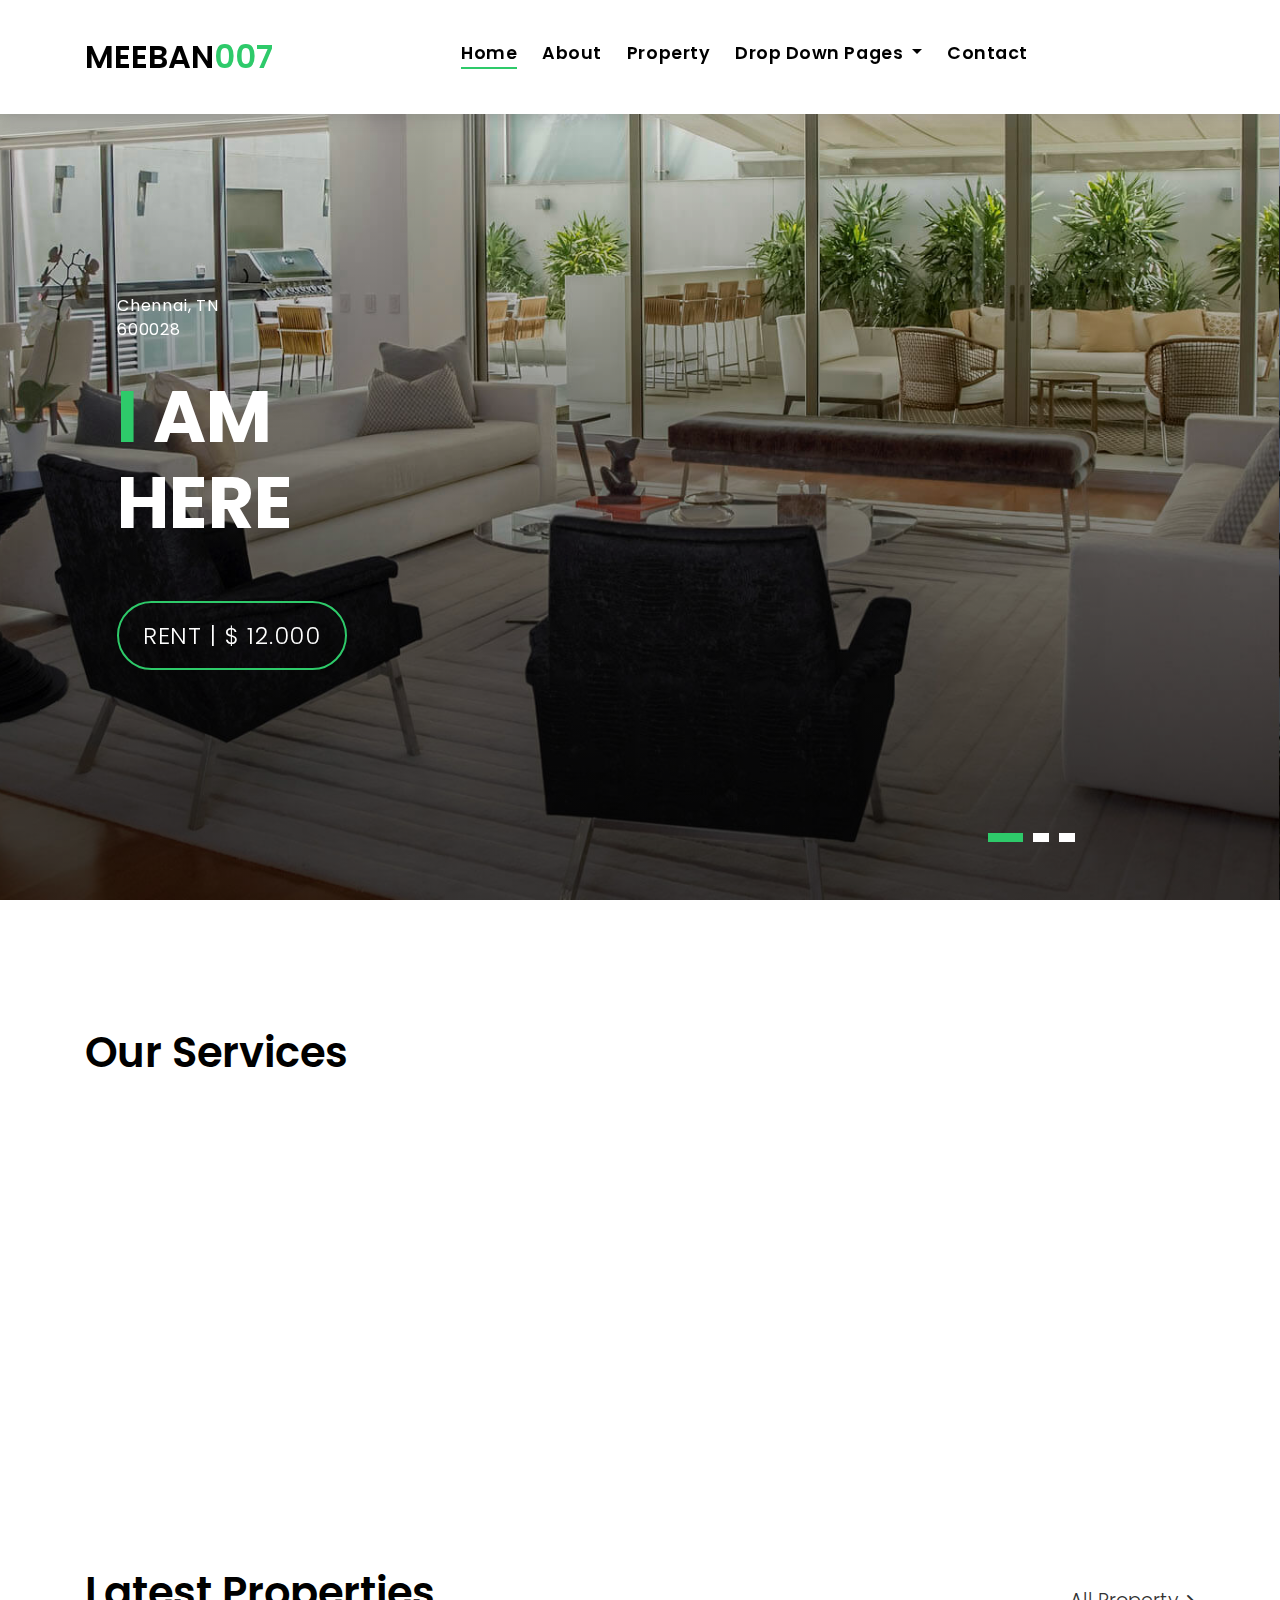
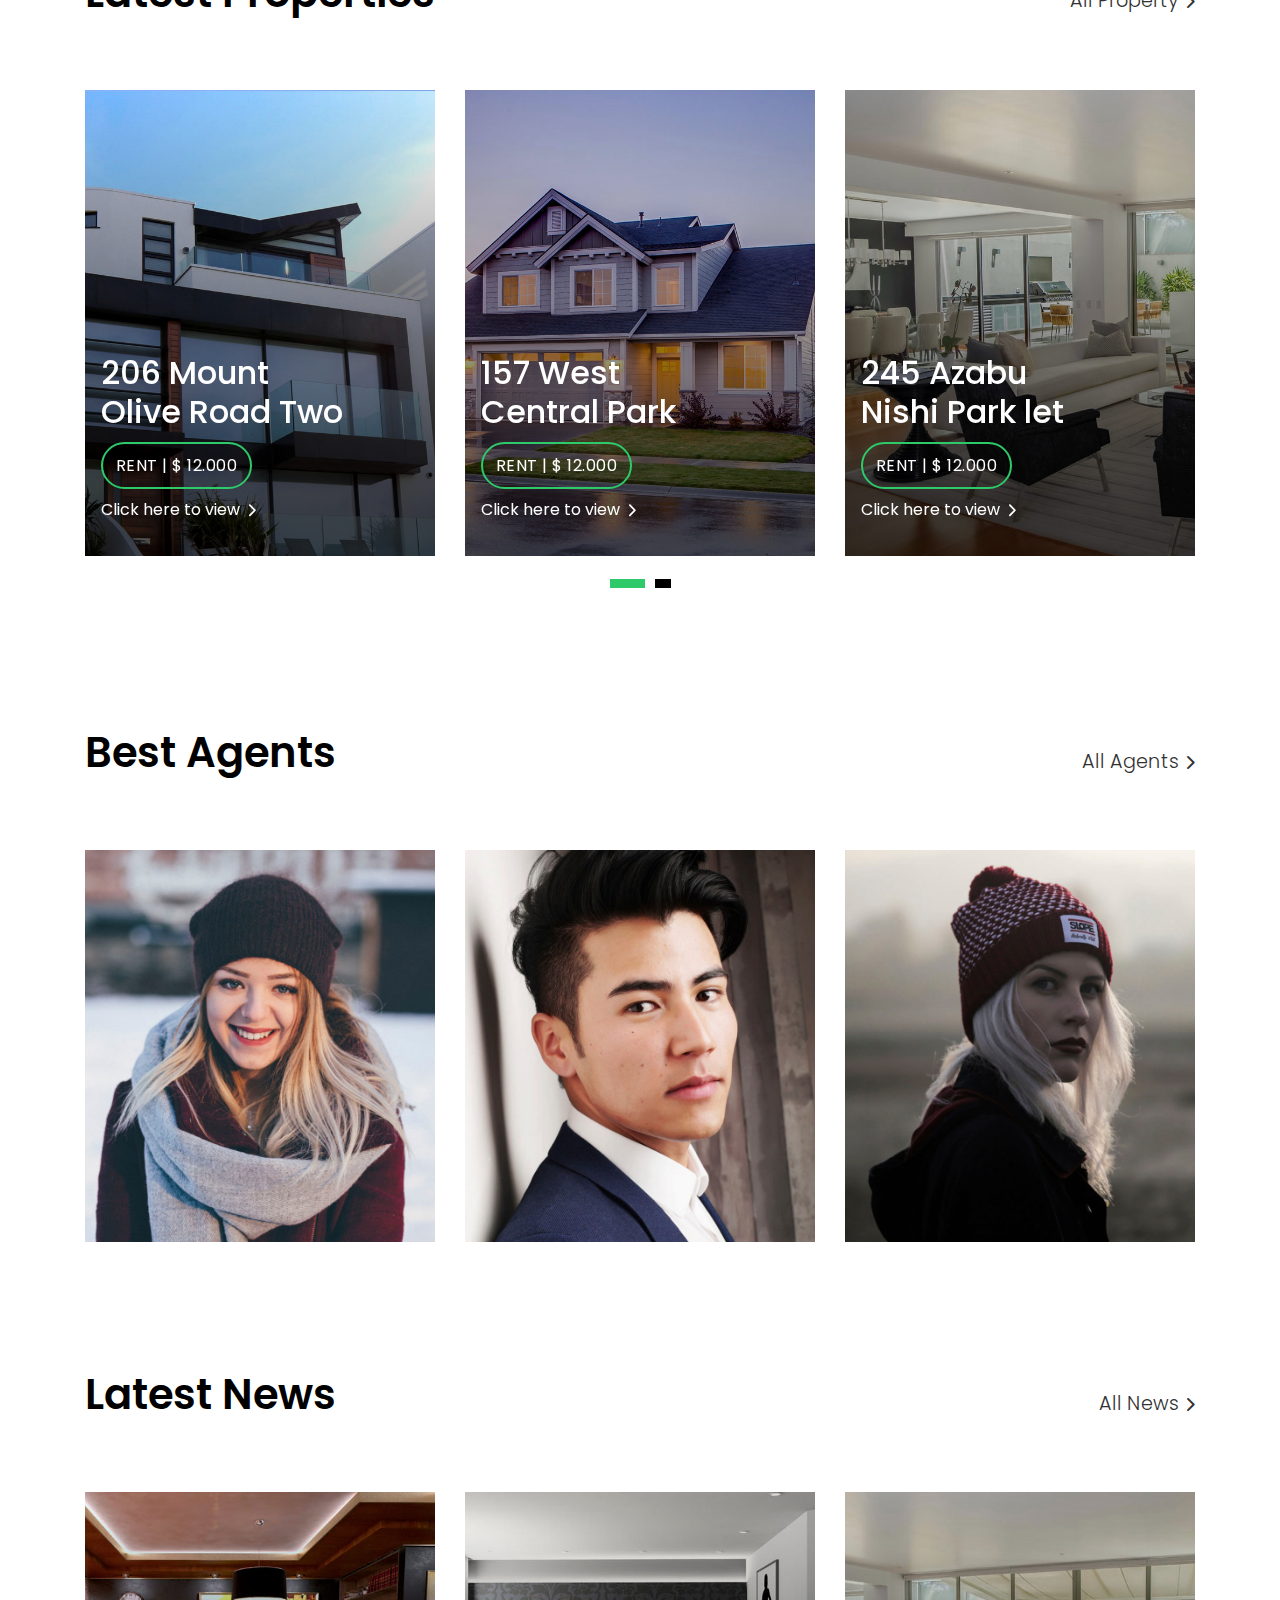
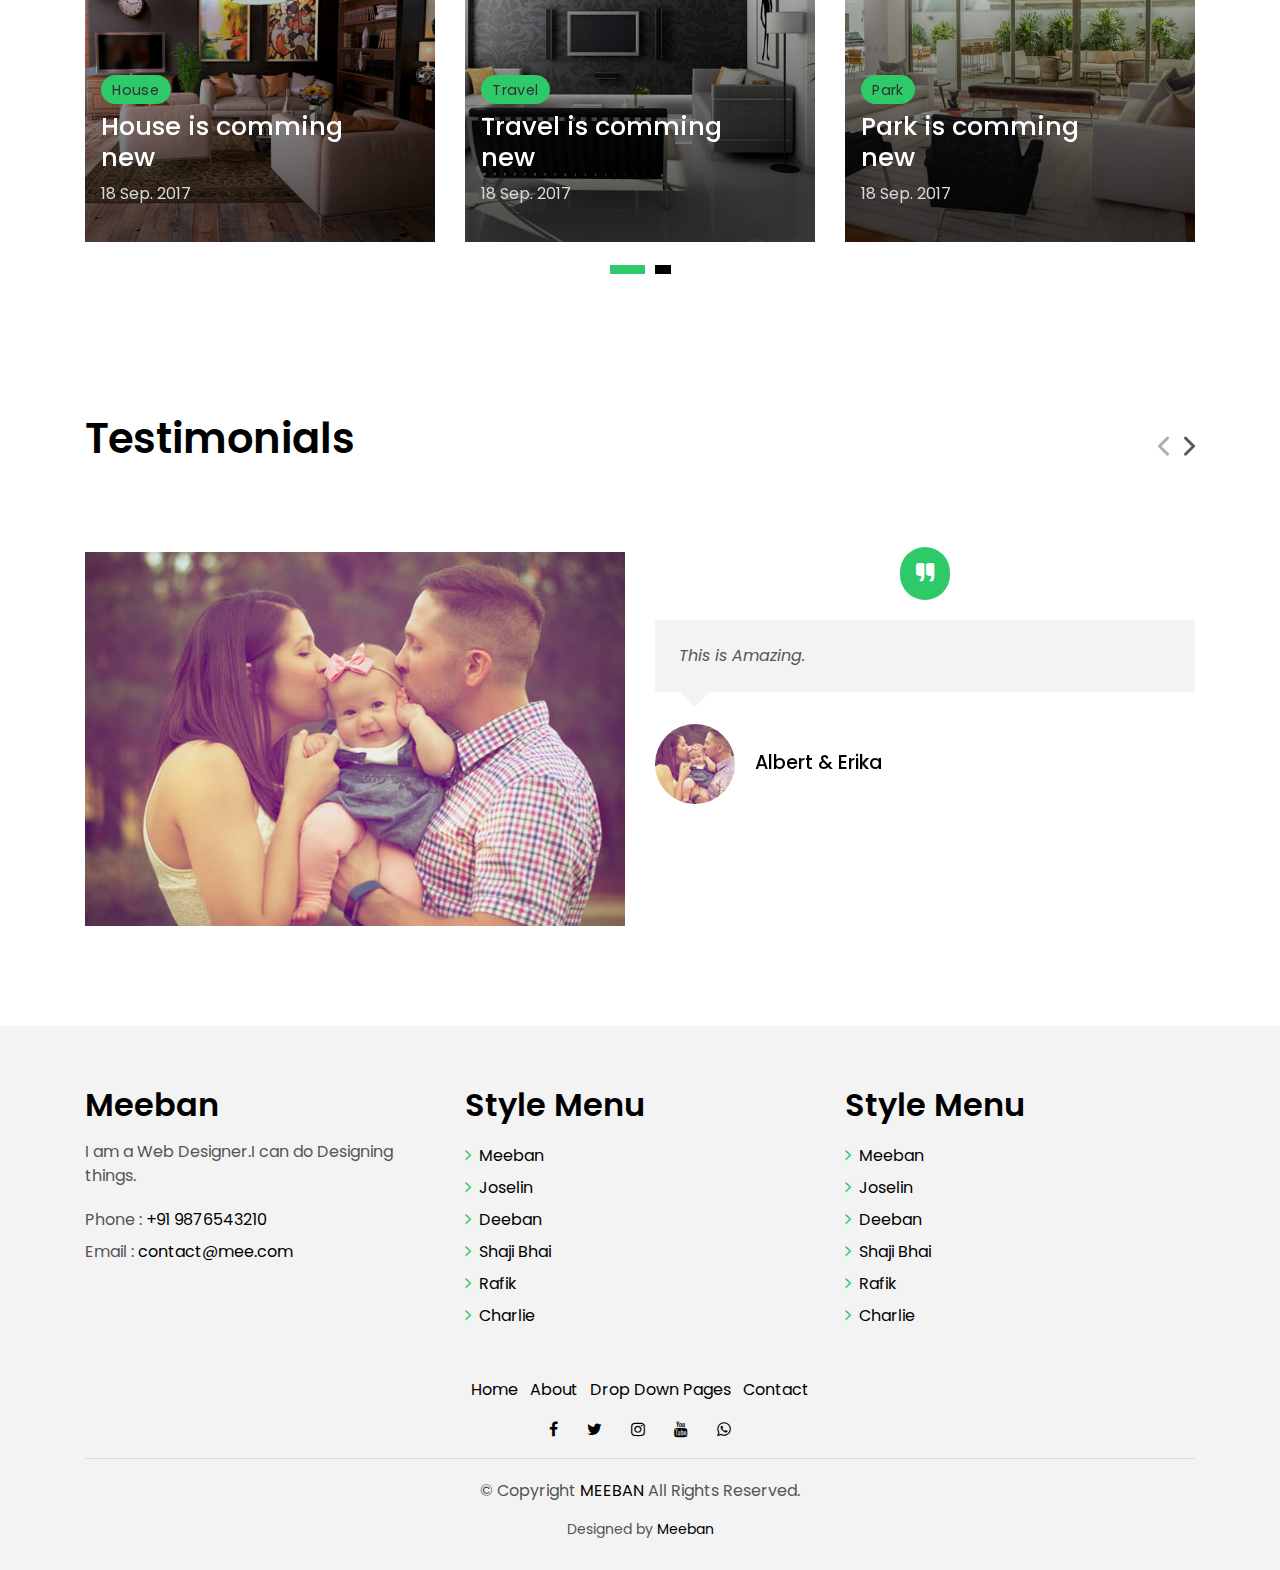
<file: MEEBAN/index.html>
<!DOCTYPE html>
<html lang="en">
<head>
  <meta charset="utf-8">
  <title>Meeban</title>
  <meta content="width=device-width, initial-scale=1.0" name="viewport">
  <meta content="" name="keywords">
  <meta content="" name="description">

  <!-- Favicons -->
  <link href="img/favicon.png" rel="icon">
  <link href="img/apple-touch-icon.png" rel="apple-touch-icon">

  <!-- Google Fonts -->
  <link href="https://fonts.googleapis.com/css?family=Poppins:300,400,500,600,700" rel="stylesheet">

  <!-- Bootstrap CSS File -->
  <link href="lib/bootstrap/css/bootstrap.min.css" rel="stylesheet">

  <!-- Libraries CSS Files -->
  <link href="lib/font-awesome/css/font-awesome.min.css" rel="stylesheet">
  <link href="lib/animate/animate.min.css" rel="stylesheet">
  <link href="lib/ionicons/css/ionicons.min.css" rel="stylesheet">
  <link href="lib/owlcarousel/assets/owl.carousel.min.css" rel="stylesheet">

  <!-- Main Stylesheet File -->
  <link href="css/style.css" rel="stylesheet">

  
</head>

<body>

  <!--/ Nav Star /-->
  <nav class="navbar navbar-default navbar-trans navbar-expand-lg fixed-top">
    <div class="container">
   
      <a class="navbar-brand text-brand" href="index.html">MEEBAN<span class="color-b">007</span></a>
      
      <div class="navbar-collapse collapse justify-content-center" id="navbarDefault">
        <ul class="navbar-nav">
          <li class="nav-item">
            <a class="nav-link active" href="index.html">Home</a>
          </li>
          <li class="nav-item">
            <a class="nav-link" href="about.html">About</a>
          </li>
          <li class="nav-item">
            <a class="nav-link" href="property-grid.html">Property</a>
          </li>          
          <li class="nav-item dropdown">
            <a class="nav-link dropdown-toggle" href="#" id="navbarDropdown" role="button" data-toggle="dropdown"
              aria-haspopup="true" aria-expanded="false">
              Drop Down Pages
            </a>
            <div class="dropdown-menu" aria-labelledby="navbarDropdown">
              <a class="dropdown-item" href="">Sample page 1</a>
              <a class="dropdown-item" href="">Sample page 2</a>
              <a class="dropdown-item" href="">Sample page 3</a>
              <a class="dropdown-item" href="">Sample page 4</a>
            </div>
          </li>
          <li class="nav-item">
            <a class="nav-link" href="contact.html">Contact</a>
          </li>
        </ul>
      </div>
      
    </div>
  </nav>
  <!--/ Nav End /-->

  <!--/ Carousel Star /-->
  <div class="intro intro-carousel">
    <div id="carousel" class="owl-carousel owl-theme">
      <div class="carousel-item-a intro-item bg-image" style="background-image: url(img/slide-1.jpg)">
        <div class="overlay overlay-a"></div>
        <div class="intro-content display-table">
          <div class="table-cell">
            <div class="container">
              <div class="row">
                <div class="col-lg-8">
                  <div class="intro-body">
                    <p class="intro-title-top">Chennai, TN
                      <br> 600028</p>
                    <h1 class="intro-title mb-4">
                      <span class="color-b">I</span> am
                      <br> Here</h1>
                    <p class="intro-subtitle intro-price">
                      <a href="#"><span class="price-a">rent | $ 12.000</span></a>
                    </p>
                  </div>
                </div>
              </div>
            </div>
          </div>
        </div>
      </div>
      <div class="carousel-item-a intro-item bg-image" style="background-image: url(img/slide-2.jpg)">
        <div class="overlay overlay-a"></div>
        <div class="intro-content display-table">
          <div class="table-cell">
            <div class="container">
              <div class="row">
                <div class="col-lg-8">
                  <div class="intro-body">
                    <p class="intro-title-top">Chennai, TN
                      <br> 600028</p>
                    <h1 class="intro-title mb-4">
                      <span class="color-b">I </span> am
                      <br> Here</h1>
                    <p class="intro-subtitle intro-price">
                      <a href="#"><span class="price-a">rent | $ 12.000</span></a>
                    </p>
                  </div>
                </div>
              </div>
            </div>
          </div>
        </div>
      </div>
      <div class="carousel-item-a intro-item bg-image" style="background-image: url(img/slide-3.jpg)">
        <div class="overlay overlay-a"></div>
        <div class="intro-content display-table">
          <div class="table-cell">
            <div class="container">
              <div class="row">
                <div class="col-lg-8">
                  <div class="intro-body">
                    <p class="intro-title-top">Chennai, TN
                      <br> 600028</p>
                    <h1 class="intro-title mb-4">
                      <span class="color-b">I </span> am
                      <br> Here</h1>
                    <p class="intro-subtitle intro-price">
                      <a href="#"><span class="price-a">rent | $ 12.000</span></a>
                    </p>
                  </div>
                </div>
              </div>
            </div>
          </div>
        </div>
      </div>
    </div>
  </div>
  <!--/ Carousel end /-->

  <!--/ Services Star /-->
  <section class="section-services section-t8">
    <div class="container">
      <div class="row">
        <div class="col-md-12">
          <div class="title-wrap d-flex justify-content-between">
            <div class="title-box">
              <h2 class="title-a">Our Services</h2>
            </div>
          </div>
        </div>
      </div>
      <div class="row">
        <div class="col-md-4">
          <div class="card-box-c foo">
            <div class="card-header-c d-flex">
              <div class="card-box-ico">
                <span class="fa fa-gamepad"></span>
              </div>
              <div class="card-title-c align-self-center">
                <h2 class="title-c">Lifestyle</h2>
              </div>
            </div>
            <div class="card-body-c">
              <p class="content-c">
                Actions speak louder than words.</br>
                Actions are a better reflection of one’s character because it’s easy to say things, but difficult to act on them and follow through.
              </p>
            </div>
            <div class="card-footer-c">
              <a href="#" class="link-c link-icon">Read more
                <span class="ion-ios-arrow-forward"></span>
              </a>
            </div>
          </div>
        </div>
        <div class="col-md-4">
          <div class="card-box-c foo">
            <div class="card-header-c d-flex">
              <div class="card-box-ico">
                <span class="fa fa-usd"></span>
              </div>
              <div class="card-title-c align-self-center">
                <h2 class="title-c">Loans</h2>
              </div>
            </div>
            <div class="card-body-c">
              <p class="content-c">
                A journey of thousand miles begins with a single step.</br>
                Howsoever big a task is, it starts with a small step.
              </p>
            </div>
            <div class="card-footer-c">
              <a href="#" class="link-c link-icon">Read more
                <span class="ion-ios-arrow-forward"></span>
              </a>
            </div>
          </div>
        </div>
        <div class="col-md-4">
          <div class="card-box-c foo">
            <div class="card-header-c d-flex">
              <div class="card-box-ico">
                <span class="fa fa-home"></span>
              </div>
              <div class="card-title-c align-self-center">
                <h2 class="title-c">Sell</h2>
              </div>
            </div>
            <div class="card-body-c">
              <p class="content-c">
                As you sow, so you shall reap.</br>
                Your actions – good or bad – determine what you get.
              </p>
            </div>
            <div class="card-footer-c">
              <a href="#" class="link-c link-icon">Read more
                <span class="ion-ios-arrow-forward"></span>
              </a>
            </div>
          </div>
        </div>
      </div>
    </div>
  </section>
  <!--/ Services End /-->

  <!--/ Property Star /-->
  <section class="section-property section-t8">
    <div class="container">
      <div class="row">
        <div class="col-md-12">
          <div class="title-wrap d-flex justify-content-between">
            <div class="title-box">
              <h2 class="title-a">Latest Properties</h2>
            </div>
            <div class="title-link">
              <a href="property-grid.html">All Property
                <span class="ion-ios-arrow-forward"></span>
              </a>
            </div>
          </div>
        </div>
      </div>
      <div id="property-carousel" class="owl-carousel owl-theme">
        <div class="carousel-item-b">
          <div class="card-box-a card-shadow">
            <div class="img-box-a">
              <img src="img/property-6.jpg" alt="" class="img-a img-fluid">
            </div>
            <div class="card-overlay">
              <div class="card-overlay-a-content">
                <div class="card-header-a">
                  <h2 class="card-title-a">
                    <a href="property-single.html">206 Mount
                      <br /> Olive Road Two</a>
                  </h2>
                </div>
                <div class="card-body-a">
                  <div class="price-box d-flex">
                    <span class="price-a">rent | $ 12.000</span>
                  </div>
                  <a href="#" class="link-a">Click here to view
                    <span class="ion-ios-arrow-forward"></span>
                  </a>
                </div>
                <div class="card-footer-a">
                  <ul class="card-info d-flex justify-content-around">
                    <li>
                      <h4 class="card-info-title">Area</h4>
                      <span>340m
                        <sup>2</sup>
                      </span>
                    </li>
                    <li>
                      <h4 class="card-info-title">Beds</h4>
                      <span>2</span>
                    </li>
                    <li>
                      <h4 class="card-info-title">Baths</h4>
                      <span>4</span>
                    </li>
                    <li>
                      <h4 class="card-info-title">Garages</h4>
                      <span>1</span>
                    </li>
                  </ul>
                </div>
              </div>
            </div>
          </div>
        </div>
        <div class="carousel-item-b">
          <div class="card-box-a card-shadow">
            <div class="img-box-a">
              <img src="img/property-3.jpg" alt="" class="img-a img-fluid">
            </div>
            <div class="card-overlay">
              <div class="card-overlay-a-content">
                <div class="card-header-a">
                  <h2 class="card-title-a">
                    <a href="property-single.html">157 West
                      <br /> Central Park</a>
                  </h2>
                </div>
                <div class="card-body-a">
                  <div class="price-box d-flex">
                    <span class="price-a">rent | $ 12.000</span>
                  </div>
                  <a href="property-single.html" class="link-a">Click here to view
                    <span class="ion-ios-arrow-forward"></span>
                  </a>
                </div>
                <div class="card-footer-a">
                  <ul class="card-info d-flex justify-content-around">
                    <li>
                      <h4 class="card-info-title">Area</h4>
                      <span>340m
                        <sup>2</sup>
                      </span>
                    </li>
                    <li>
                      <h4 class="card-info-title">Beds</h4>
                      <span>2</span>
                    </li>
                    <li>
                      <h4 class="card-info-title">Baths</h4>
                      <span>4</span>
                    </li>
                    <li>
                      <h4 class="card-info-title">Garages</h4>
                      <span>1</span>
                    </li>
                  </ul>
                </div>
              </div>
            </div>
          </div>
        </div>
        <div class="carousel-item-b">
          <div class="card-box-a card-shadow">
            <div class="img-box-a">
              <img src="img/property-7.jpg" alt="" class="img-a img-fluid">
            </div>
            <div class="card-overlay">
              <div class="card-overlay-a-content">
                <div class="card-header-a">
                  <h2 class="card-title-a">
                    <a href="property-single.html">245 Azabu
                      <br /> Nishi Park let</a>
                  </h2>
                </div>
                <div class="card-body-a">
                  <div class="price-box d-flex">
                    <span class="price-a">rent | $ 12.000</span>
                  </div>
                  <a href="property-single.html" class="link-a">Click here to view
                    <span class="ion-ios-arrow-forward"></span>
                  </a>
                </div>
                <div class="card-footer-a">
                  <ul class="card-info d-flex justify-content-around">
                    <li>
                      <h4 class="card-info-title">Area</h4>
                      <span>340m
                        <sup>2</sup>
                      </span>
                    </li>
                    <li>
                      <h4 class="card-info-title">Beds</h4>
                      <span>2</span>
                    </li>
                    <li>
                      <h4 class="card-info-title">Baths</h4>
                      <span>4</span>
                    </li>
                    <li>
                      <h4 class="card-info-title">Garages</h4>
                      <span>1</span>
                    </li>
                  </ul>
                </div>
              </div>
            </div>
          </div>
        </div>
        <div class="carousel-item-b">
          <div class="card-box-a card-shadow">
            <div class="img-box-a">
              <img src="img/property-10.jpg" alt="" class="img-a img-fluid">
            </div>
            <div class="card-overlay">
              <div class="card-overlay-a-content">
                <div class="card-header-a">
                  <h2 class="card-title-a">
                    <a href="property-single.html">204 Montal
                      <br /> South Bela Two</a>
                  </h2>
                </div>
                <div class="card-body-a">
                  <div class="price-box d-flex">
                    <span class="price-a">rent | $ 12.000</span>
                  </div>
                  <a href="property-single.html" class="link-a">Click here to view
                    <span class="ion-ios-arrow-forward"></span>
                  </a>
                </div>
                <div class="card-footer-a">
                  <ul class="card-info d-flex justify-content-around">
                    <li>
                      <h4 class="card-info-title">Area</h4>
                      <span>340m
                        <sup>2</sup>
                      </span>
                    </li>
                    <li>
                      <h4 class="card-info-title">Beds</h4>
                      <span>2</span>
                    </li>
                    <li>
                      <h4 class="card-info-title">Baths</h4>
                      <span>4</span>
                    </li>
                    <li>
                      <h4 class="card-info-title">Garages</h4>
                      <span>1</span>
                    </li>
                  </ul>
                </div>
              </div>
            </div>
          </div>
        </div>
      </div>
    </div>
  </section>
  <!--/ Property End /-->

  <!--/ Agents Star /-->
  <section class="section-agents section-t8">
    <div class="container">
      <div class="row">
        <div class="col-md-12">
          <div class="title-wrap d-flex justify-content-between">
            <div class="title-box">
              <h2 class="title-a">Best Agents</h2>
            </div>
            <div class="title-link">
              <a href="agents-grid.html">All Agents
                <span class="ion-ios-arrow-forward"></span>
              </a>
            </div>
          </div>
        </div>
      </div>
      <div class="row">
        <div class="col-md-4">
          <div class="card-box-d">
            <div class="card-img-d">
              <img src="img/agent-4.jpg" alt="" class="img-d img-fluid">
            </div>
            <div class="card-overlay card-overlay-hover">
              <div class="card-header-d">
                <div class="card-title-d align-self-center">
                  <h3 class="title-d">
                    <a href="agent-single.html" class="link-two">Margaret Sotillo
                      <br> Escala</a>
                  </h3>
                </div>
              </div>
              <div class="card-body-d">
                <p class="content-d color-text-a">
                  Sed porttitor lectus nibh, Cras ultricies ligula sed magna dictum porta two.
                </p>
                <div class="info-agents color-a">
                  <p>
                    <strong>Phone: </strong> +54 356 945234</p>
                  <p>
                    <strong>Email: </strong> agents@example.com</p>
                </div>
              </div>
              <div class="card-footer-d">
                <div class="socials-footer d-flex justify-content-center">
                  <ul class="list-inline">
                    <li class="list-inline-item">
                      <a href="#" class="link-one">
                        <i class="fa fa-facebook" aria-hidden="true"></i>
                      </a>
                    </li>
                    <li class="list-inline-item">
                      <a href="#" class="link-one">
                        <i class="fa fa-twitter" aria-hidden="true"></i>
                      </a>
                    </li>
                    <li class="list-inline-item">
                      <a href="#" class="link-one">
                        <i class="fa fa-instagram" aria-hidden="true"></i>
                      </a>
                    </li>
                    <li class="list-inline-item">
                      <a href="#" class="link-one">
                        <i class="fa fa-pinterest-p" aria-hidden="true"></i>
                      </a>
                    </li>
                    <li class="list-inline-item">
                      <a href="#" class="link-one">
                        <i class="fa fa-dribbble" aria-hidden="true"></i>
                      </a>
                    </li>
                  </ul>
                </div>
              </div>
            </div>
          </div>
        </div>
        <div class="col-md-4">
          <div class="card-box-d">
            <div class="card-img-d">
              <img src="img/agent-1.jpg" alt="" class="img-d img-fluid">
            </div>
            <div class="card-overlay card-overlay-hover">
              <div class="card-header-d">
                <div class="card-title-d align-self-center">
                  <h3 class="title-d">
                    <a href="agent-single.html" class="link-two">Stiven Spilver
                      <br> Darw</a>
                  </h3>
                </div>
              </div>
              <div class="card-body-d">
                <p class="content-d color-text-a">
                  Sed porttitor lectus nibh, Cras ultricies ligula sed magna dictum porta two.
                </p>
                <div class="info-agents color-a">
                  <p>
                    <strong>Phone: </strong> +54 356 945234</p>
                  <p>
                    <strong>Email: </strong> agents@example.com</p>
                </div>
              </div>
              <div class="card-footer-d">
                <div class="socials-footer d-flex justify-content-center">
                  <ul class="list-inline">
                    <li class="list-inline-item">
                      <a href="#" class="link-one">
                        <i class="fa fa-facebook" aria-hidden="true"></i>
                      </a>
                    </li>
                    <li class="list-inline-item">
                      <a href="#" class="link-one">
                        <i class="fa fa-twitter" aria-hidden="true"></i>
                      </a>
                    </li>
                    <li class="list-inline-item">
                      <a href="#" class="link-one">
                        <i class="fa fa-instagram" aria-hidden="true"></i>
                      </a>
                    </li>
                    <li class="list-inline-item">
                      <a href="#" class="link-one">
                        <i class="fa fa-pinterest-p" aria-hidden="true"></i>
                      </a>
                    </li>
                    <li class="list-inline-item">
                      <a href="#" class="link-one">
                        <i class="fa fa-dribbble" aria-hidden="true"></i>
                      </a>
                    </li>
                  </ul>
                </div>
              </div>
            </div>
          </div>
        </div>
        <div class="col-md-4">
          <div class="card-box-d">
            <div class="card-img-d">
              <img src="img/agent-5.jpg" alt="" class="img-d img-fluid">
            </div>
            <div class="card-overlay card-overlay-hover">
              <div class="card-header-d">
                <div class="card-title-d align-self-center">
                  <h3 class="title-d">
                    <a href="agent-single.html" class="link-two">Emma Toledo
                      <br> Cascada</a>
                  </h3>
                </div>
              </div>
              <div class="card-body-d">
                <p class="content-d color-text-a">
                  Sed porttitor lectus nibh, Cras ultricies ligula sed magna dictum porta two.
                </p>
                <div class="info-agents color-a">
                  <p>
                    <strong>Phone: </strong> +54 356 945234</p>
                  <p>
                    <strong>Email: </strong> agents@example.com</p>
                </div>
              </div>
              <div class="card-footer-d">
                <div class="socials-footer d-flex justify-content-center">
                  <ul class="list-inline">
                    <li class="list-inline-item">
                      <a href="#" class="link-one">
                        <i class="fa fa-facebook" aria-hidden="true"></i>
                      </a>
                    </li>
                    <li class="list-inline-item">
                      <a href="#" class="link-one">
                        <i class="fa fa-twitter" aria-hidden="true"></i>
                      </a>
                    </li>
                    <li class="list-inline-item">
                      <a href="#" class="link-one">
                        <i class="fa fa-instagram" aria-hidden="true"></i>
                      </a>
                    </li>
                    <li class="list-inline-item">
                      <a href="#" class="link-one">
                        <i class="fa fa-pinterest-p" aria-hidden="true"></i>
                      </a>
                    </li>
                    <li class="list-inline-item">
                      <a href="#" class="link-one">
                        <i class="fa fa-dribbble" aria-hidden="true"></i>
                      </a>
                    </li>
                  </ul>
                </div>
              </div>
            </div>
          </div>
        </div>
      </div>
    </div>
  </section>
  <!--/ Agents End /-->

  <!--/ News Star /-->
  <section class="section-news section-t8">
    <div class="container">
      <div class="row">
        <div class="col-md-12">
          <div class="title-wrap d-flex justify-content-between">
            <div class="title-box">
              <h2 class="title-a">Latest News</h2>
            </div>
            <div class="title-link">
              <a href="blog-grid.html">All News
                <span class="ion-ios-arrow-forward"></span>
              </a>
            </div>
          </div>
        </div>
      </div>
      <div id="new-carousel" class="owl-carousel owl-theme">
        <div class="carousel-item-c">
          <div class="card-box-b card-shadow news-box">
            <div class="img-box-b">
              <img src="img/post-2.jpg" alt="" class="img-b img-fluid">
            </div>
            <div class="card-overlay">
              <div class="card-header-b">
                <div class="card-category-b">
                  <a href="#" class="category-b">House</a>
                </div>
                <div class="card-title-b">
                  <h2 class="title-2">
                    <a href="blog-single.html">House is comming
                      <br> new</a>
                  </h2>
                </div>
                <div class="card-date">
                  <span class="date-b">18 Sep. 2017</span>
                </div>
              </div>
            </div>
          </div>
        </div>
        <div class="carousel-item-c">
          <div class="card-box-b card-shadow news-box">
            <div class="img-box-b">
              <img src="img/post-5.jpg" alt="" class="img-b img-fluid">
            </div>
            <div class="card-overlay">
              <div class="card-header-b">
                <div class="card-category-b">
                  <a href="#" class="category-b">Travel</a>
                </div>
                <div class="card-title-b">
                  <h2 class="title-2">
                    <a href="blog-single.html">Travel is comming
                      <br> new</a>
                  </h2>
                </div>
                <div class="card-date">
                  <span class="date-b">18 Sep. 2017</span>
                </div>
              </div>
            </div>
          </div>
        </div>
        <div class="carousel-item-c">
          <div class="card-box-b card-shadow news-box">
            <div class="img-box-b">
              <img src="img/post-7.jpg" alt="" class="img-b img-fluid">
            </div>
            <div class="card-overlay">
              <div class="card-header-b">
                <div class="card-category-b">
                  <a href="#" class="category-b">Park</a>
                </div>
                <div class="card-title-b">
                  <h2 class="title-2">
                    <a href="blog-single.html">Park is comming
                      <br> new</a>
                  </h2>
                </div>
                <div class="card-date">
                  <span class="date-b">18 Sep. 2017</span>
                </div>
              </div>
            </div>
          </div>
        </div>
        <div class="carousel-item-c">
          <div class="card-box-b card-shadow news-box">
            <div class="img-box-b">
              <img src="img/post-3.jpg" alt="" class="img-b img-fluid">
            </div>
            <div class="card-overlay">
              <div class="card-header-b">
                <div class="card-category-b">
                  <a href="#" class="category-b">Travel</a>
                </div>
                <div class="card-title-b">
                  <h2 class="title-2">
                    <a href="#">Travel is comming
                      <br> new</a>
                  </h2>
                </div>
                <div class="card-date">
                  <span class="date-b">18 Sep. 2017</span>
                </div>
              </div>
            </div>
          </div>
        </div>
      </div>
    </div>
  </section>
  <!--/ News End /-->

  <!--/ Testimonials Star /-->
  <section class="section-testimonials section-t8 nav-arrow-a">
    <div class="container">
      <div class="row">
        <div class="col-md-12">
          <div class="title-wrap d-flex justify-content-between">
            <div class="title-box">
              <h2 class="title-a">Testimonials</h2>
            </div>
          </div>
        </div>
      </div>
      <div id="testimonial-carousel" class="owl-carousel owl-arrow">
        <div class="carousel-item-a">
          <div class="testimonials-box">
            <div class="row">
              <div class="col-sm-12 col-md-6">
                <div class="testimonial-img">
                  <img src="img/testimonial-1.jpg" alt="" class="img-fluid">
                </div>
              </div>
              <div class="col-sm-12 col-md-6">
                <div class="testimonial-ico">
                  <span class="ion-ios-quote"></span>
                </div>
                <div class="testimonials-content">
                  <p class="testimonial-text">
                    This is Amazing.
                  </p>
                </div>
                <div class="testimonial-author-box">
                  <img src="img/mini-testimonial-1.jpg" alt="" class="testimonial-avatar">
                  <h5 class="testimonial-author">Albert & Erika</h5>
                </div>
              </div>
            </div>
          </div>
        </div>
        <div class="carousel-item-a">
          <div class="testimonials-box">
            <div class="row">
              <div class="col-sm-12 col-md-6">
                <div class="testimonial-img">
                  <img src="img/testimonial-2.jpg" alt="" class="img-fluid">
                </div>
              </div>
              <div class="col-sm-12 col-md-6">
                <div class="testimonial-ico">
                  <span class="ion-ios-quote"></span>
                </div>
                <div class="testimonials-content">
                  <p class="testimonial-text">
                    This is Amazing.
                  </p>
                </div>
                <div class="testimonial-author-box">
                  <img src="img/mini-testimonial-2.jpg" alt="" class="testimonial-avatar">
                  <h5 class="testimonial-author">Pablo & Emma</h5>
                </div>
              </div>
            </div>
          </div>
        </div>
      </div>
    </div>
  </section>
  <!--/ Testimonials End /-->

  <!--/ footer Star /-->
  <section class="section-footer">
    <div class="container">
      <div class="row">
        <div class="col-sm-12 col-md-4">
          <div class="widget-a">
            <div class="w-header-a">
              <h3 class="w-title-a text-brand">Meeban</h3>
            </div>
            <div class="w-body-a">
              <p class="w-text-a color-text-a">
                I am a Web Designer.I can do Designing things.
              </p>
            </div>
            <div class="w-footer-a">
              <ul class="list-unstyled">
                <li class="color-a">
                  <span class="color-text-a">Phone :</span> +91 9876543210</li>
                <li class="color-a">
                  <span class="color-text-a">Email :</span> contact@mee.com </li>
              </ul>
            </div>
          </div>
        </div>
        <div class="col-sm-12 col-md-4 section-md-t3">
          <div class="widget-a">
            <div class="w-header-a">
              <h3 class="w-title-a text-brand">Style Menu</h3>
            </div>
            <div class="w-body-a">
              <ul class="list-unstyled">
                <li class="item-list-a">
                  <i class="fa fa-angle-right"></i> <a href="#">Meeban</a>
                </li>
                <li class="item-list-a">
                  <i class="fa fa-angle-right"></i> <a href="#">Joselin</a>
                </li>
                <li class="item-list-a">
                  <i class="fa fa-angle-right"></i> <a href="#">Deeban</a>
                </li>
                <li class="item-list-a">
                  <i class="fa fa-angle-right"></i> <a href="#">Shaji Bhai</a>
                </li>
                <li class="item-list-a">
                  <i class="fa fa-angle-right"></i> <a href="#">Rafik</a>
                </li>
                <li class="item-list-a">
                  <i class="fa fa-angle-right"></i> <a href="#">Charlie</a>
                </li>                
              </ul>
            </div>
          </div>
        </div>
        <div class="col-sm-12 col-md-4 section-md-t3">
          <div class="widget-a">
            <div class="w-header-a">
              <h3 class="w-title-a text-brand">Style Menu</h3>
            </div>
            <div class="w-body-a">
              <ul class="list-unstyled">
                <li class="item-list-a">
                  <i class="fa fa-angle-right"></i> <a href="#">Meeban</a>
                </li>
                <li class="item-list-a">
                  <i class="fa fa-angle-right"></i> <a href="#">Joselin</a>
                </li>
                <li class="item-list-a">
                  <i class="fa fa-angle-right"></i> <a href="#">Deeban</a>
                </li>
                <li class="item-list-a">
                  <i class="fa fa-angle-right"></i> <a href="#">Shaji Bhai</a>
                </li>
                <li class="item-list-a">
                  <i class="fa fa-angle-right"></i> <a href="#">Rafik</a>
                </li>
                <li class="item-list-a">
                  <i class="fa fa-angle-right"></i> <a href="#">Charlie</a>
                </li>                
              </ul>
            </div>
          </div>
        </div>
      </div>
    </div>
  </section>
  <footer>
    <div class="container">
      <div class="row">
        <div class="col-md-12">
          <nav class="nav-footer">
            <ul class="list-inline">
              <li class="list-inline-item">
                <a href="#">Home</a>
              </li>
              <li class="list-inline-item">
                <a href="#">About</a>
              </li>
              <li class="list-inline-item">
                <a href="#">Drop Down Pages</a>
              </li>             
              <li class="list-inline-item">
                <a href="#">Contact</a>
              </li>
            </ul>
          </nav>
          <div class="socials-a">
            <ul class="list-inline">
              <li class="list-inline-item">
                <a href="#">
                  <i class="fa fa-facebook" aria-hidden="true"></i>
                </a>
              </li>
              <li class="list-inline-item">
                <a href="#">
                  <i class="fa fa-twitter" aria-hidden="true"></i>
                </a>
              </li>
              <li class="list-inline-item">
                <a href="#">
                  <i class="fa fa-instagram" aria-hidden="true"></i>
                </a>
              </li>
              <li class="list-inline-item">
                <a href="#">
                  <i class="fa fa-youtube" aria-hidden="true"></i>
                </a>
              </li>
              <li class="list-inline-item">
                <a href="#">
                  <i class="fa fa-whatsapp" aria-hidden="true"></i>
                </a>
              </li>
            </ul>
          </div>
          <div class="copyright-footer">
            <p class="copyright color-text-a">
              &copy; Copyright
              <span class="color-a">MEEBAN</span> All Rights Reserved.
            </p>
          </div>
          <div class="credits">
            
            Designed by <a href="">Meeban</a>
          </div>
        </div>
      </div>
    </div>
  </footer>
  <!--/ Footer End /-->

  <a href="#" class="back-to-top"><i class="fa fa-chevron-up"></i></a>
  <div id="preloader"></div>

  <!-- JavaScript Libraries -->
  <script src="lib/jquery/jquery.min.js"></script>
  <script src="lib/jquery/jquery-migrate.min.js"></script>
  <script src="lib/popper/popper.min.js"></script>
  <script src="lib/bootstrap/js/bootstrap.min.js"></script>
  <script src="lib/easing/easing.min.js"></script>
  <script src="lib/owlcarousel/owl.carousel.min.js"></script>
  <script src="lib/scrollreveal/scrollreveal.min.js"></script>
  <!-- Contact Form JavaScript File -->
  <script src="contactform/contactform.js"></script>

  <!-- Template Main Javascript File -->
  <script src="js/main.js"></script>

</body>
</html>
</file>
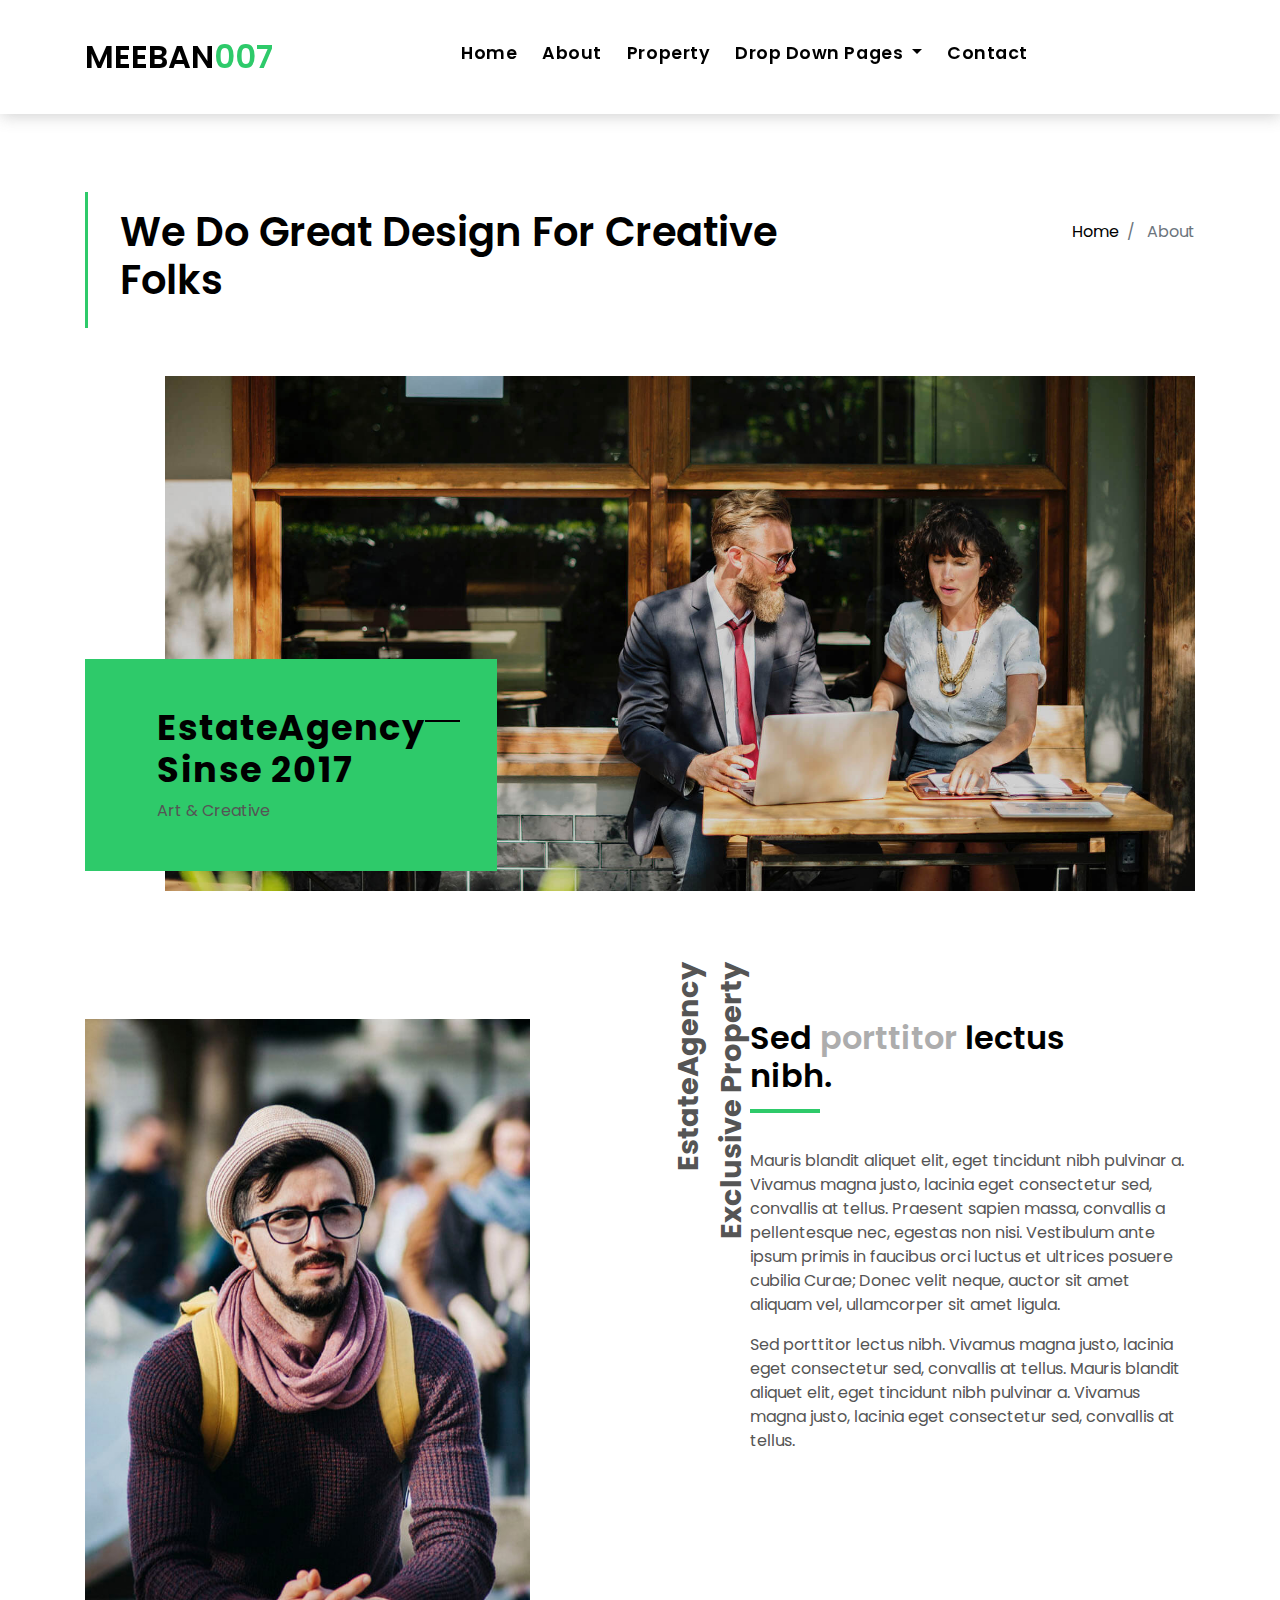
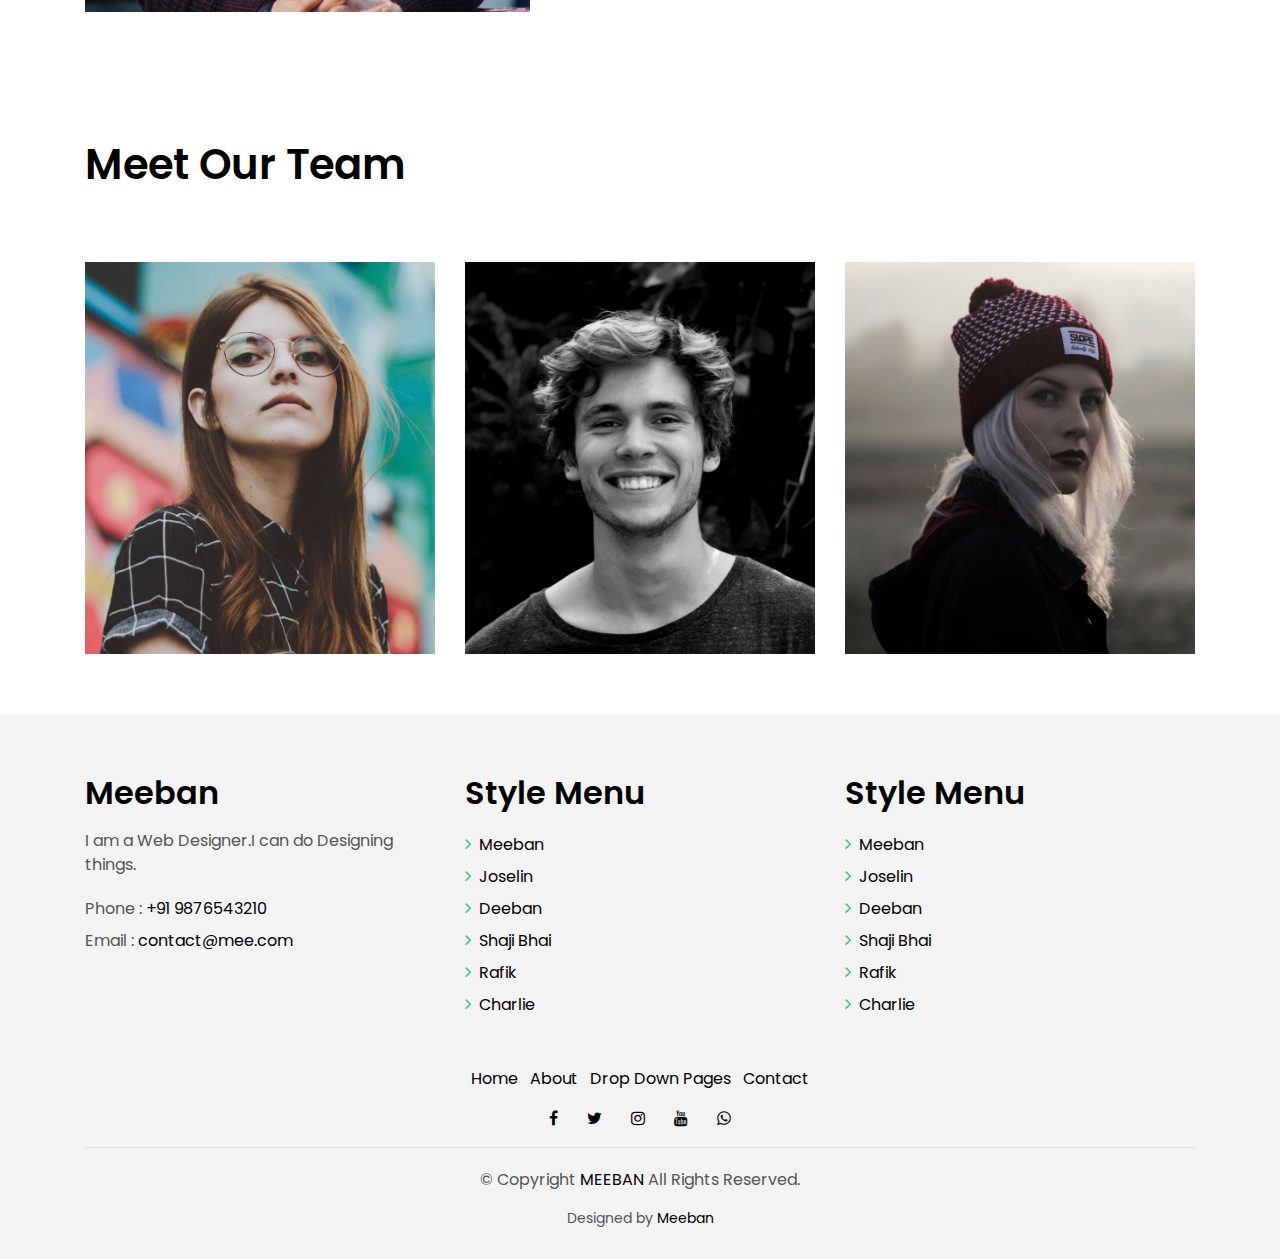
<file: MEEBAN/about.html>
<!DOCTYPE html>
<html lang="en">
<head>
  <meta charset="utf-8">
  <title>Meeban</title>
  <meta content="width=device-width, initial-scale=1.0" name="viewport">
  <meta content="" name="keywords">
  <meta content="" name="description">

  <!-- Favicons -->
  <link href="img/favicon.png" rel="icon">
  <link href="img/apple-touch-icon.png" rel="apple-touch-icon">

  <!-- Google Fonts -->
  <link href="https://fonts.googleapis.com/css?family=Poppins:300,400,500,600,700" rel="stylesheet">

  <!-- Bootstrap CSS File -->
  <link href="lib/bootstrap/css/bootstrap.min.css" rel="stylesheet">

  <!-- Libraries CSS Files -->
  <link href="lib/font-awesome/css/font-awesome.min.css" rel="stylesheet">
  <link href="lib/animate/animate.min.css" rel="stylesheet">
  <link href="lib/ionicons/css/ionicons.min.css" rel="stylesheet">
  <link href="lib/owlcarousel/assets/owl.carousel.min.css" rel="stylesheet">

  <!-- Main Stylesheet File -->
  <link href="css/style.css" rel="stylesheet">
 
</head>

<body>

  

  <!--/ Nav Star /-->
  <nav class="navbar navbar-default navbar-trans navbar-expand-lg fixed-top">
    <div class="container">
      <button class="navbar-toggler collapsed" type="button" data-toggle="collapse" data-target="#navbarDefault"
        aria-controls="navbarDefault" aria-expanded="false" aria-label="Toggle navigation">
        <span></span>
        <span></span>
        <span></span>
      </button>
      <a class="navbar-brand text-brand" href="index.html">MEEBAN<span class="color-b">007</span></a>
      <button type="button" class="btn btn-link nav-search navbar-toggle-box-collapse d-md-none" data-toggle="collapse"
        data-target="#navbarTogglerDemo01" aria-expanded="false">
        <span class="fa fa-search" aria-hidden="true"></span>
      </button>
      <div class="navbar-collapse collapse justify-content-center" id="navbarDefault">
        <ul class="navbar-nav">
          <li class="nav-item">
            <a class="nav-link" href="index.html">Home</a>
          </li>
          <li class="nav-item">
            <a class="nav-link" href="about.html">About</a>
          </li>
          <li class="nav-item">
            <a class="nav-link" href="property-grid.html">Property</a>
          </li>          
          <li class="nav-item dropdown">
            <a class="nav-link dropdown-toggle" href="#" id="navbarDropdown" role="button" data-toggle="dropdown"
              aria-haspopup="true" aria-expanded="false">
              Drop Down Pages
            </a>
            <div class="dropdown-menu" aria-labelledby="navbarDropdown">
              <a class="dropdown-item" href="">Sample page 1</a>
              <a class="dropdown-item" href="">Sample page 2</a>
              <a class="dropdown-item" href="">Sample page 3</a>
              <a class="dropdown-item" href="">Sample page 4</a>
            </div>
          </li>
          <li class="nav-item">
            <a class="nav-link" href="contact.html">Contact</a>
          </li>
        </ul>
      </div>
      
    </div>
  </nav>
  <!--/ Nav End /-->

  <!--/ Intro Single star /-->
  <section class="intro-single">
    <div class="container">
      <div class="row">
        <div class="col-md-12 col-lg-8">
          <div class="title-single-box">
            <h1 class="title-single">We Do Great Design For Creative Folks</h1>
          </div>
        </div>
        <div class="col-md-12 col-lg-4">
          <nav aria-label="breadcrumb" class="breadcrumb-box d-flex justify-content-lg-end">
            <ol class="breadcrumb">
              <li class="breadcrumb-item">
                <a href="#">Home</a>
              </li>
              <li class="breadcrumb-item active" aria-current="page">
                About
              </li>
            </ol>
          </nav>
        </div>
      </div>
    </div>
  </section>
  <!--/ Intro Single End /-->

  <!--/ About Star /-->
  <section class="section-about">
    <div class="container">
      <div class="row">
        <div class="col-sm-12">
          <div class="about-img-box">
            <img src="img/slide-about-1.jpg" alt="" class="img-fluid">
          </div>
          <div class="sinse-box">
            <h3 class="sinse-title">EstateAgency
              <span></span>
              <br> Sinse 2017</h3>
            <p>Art & Creative</p>
          </div>
        </div>
        <div class="col-md-12 section-t8">
          <div class="row">
            <div class="col-md-6 col-lg-5">
              <img src="img/about-2.jpg" alt="" class="img-fluid">
            </div>
            <div class="col-lg-2  d-none d-lg-block">
              <div class="title-vertical d-flex justify-content-start">
                <span>EstateAgency Exclusive Property</span>
              </div>
            </div>
            <div class="col-md-6 col-lg-5 section-md-t3">
              <div class="title-box-d">
                <h3 class="title-d">Sed
                  <span class="color-d">porttitor</span> lectus
                  <br> nibh.</h3>
              </div>
              <p class="color-text-a">
                Mauris blandit aliquet elit, eget tincidunt nibh pulvinar a. Vivamus magna justo, lacinia eget
                consectetur sed, convallis
                at tellus. Praesent sapien massa, convallis a pellentesque nec, egestas non nisi. Vestibulum
                ante ipsum primis in faucibus orci luctus et ultrices posuere cubilia Curae; Donec velit
                neque, auctor sit amet aliquam vel, ullamcorper sit amet ligula.
              </p>
              <p class="color-text-a">
                Sed porttitor lectus nibh. Vivamus magna justo, lacinia eget consectetur sed, convallis at tellus.
                Mauris blandit aliquet
                elit, eget tincidunt nibh pulvinar a. Vivamus magna justo, lacinia eget consectetur sed,
                convallis at tellus.
              </p>
            </div>
          </div>
        </div>
      </div>
    </div>
  </section>
  <!--/ About End /-->

  <!--/ Team Star /-->
  <section class="section-agents section-t8">
    <div class="container">
      <div class="row">
        <div class="col-md-12">
          <div class="title-wrap d-flex justify-content-between">
            <div class="title-box">
              <h2 class="title-a">Meet Our Team</h2>
            </div>
          </div>
        </div>
      </div>
      <div class="row">
        <div class="col-md-4">
          <div class="card-box-d">
            <div class="card-img-d">
              <img src="img/agent-7.jpg" alt="" class="img-d img-fluid">
            </div>
            <div class="card-overlay card-overlay-hover">
              <div class="card-header-d">
                <div class="card-title-d align-self-center">
                  <h3 class="title-d">
                    <a href="agent-single.html" class="link-two">Margaret Sotillo
                      <br> Escala</a>
                  </h3>
                </div>
              </div>
              <div class="card-body-d">
                <p class="content-d color-text-a">
                  Sed porttitor lectus nibh, Cras ultricies ligula sed magna dictum porta two.
                </p>
                <div class="info-agents color-a">
                  <p>
                    <strong>Phone: </strong> +54 356 945234</p>
                  <p>
                    <strong>Email: </strong> agents@example.com</p>
                </div>
              </div>
              <div class="card-footer-d">
                <div class="socials-footer d-flex justify-content-center">
                  <ul class="list-inline">
                    <li class="list-inline-item">
                      <a href="#" class="link-one">
                        <i class="fa fa-facebook" aria-hidden="true"></i>
                      </a>
                    </li>
                    <li class="list-inline-item">
                      <a href="#" class="link-one">
                        <i class="fa fa-twitter" aria-hidden="true"></i>
                      </a>
                    </li>
                    <li class="list-inline-item">
                      <a href="#" class="link-one">
                        <i class="fa fa-instagram" aria-hidden="true"></i>
                      </a>
                    </li>
                    <li class="list-inline-item">
                      <a href="#" class="link-one">
                        <i class="fa fa-pinterest-p" aria-hidden="true"></i>
                      </a>
                    </li>
                    <li class="list-inline-item">
                      <a href="#" class="link-one">
                        <i class="fa fa-dribbble" aria-hidden="true"></i>
                      </a>
                    </li>
                  </ul>
                </div>
              </div>
            </div>
          </div>
        </div>
        <div class="col-md-4">
          <div class="card-box-d">
            <div class="card-img-d">
              <img src="img/agent-6.jpg" alt="" class="img-d img-fluid">
            </div>
            <div class="card-overlay card-overlay-hover">
              <div class="card-header-d">
                <div class="card-title-d align-self-center">
                  <h3 class="title-d">
                    <a href="agent-single.html" class="link-two">Stiven Spilver
                      <br> Darw</a>
                  </h3>
                </div>
              </div>
              <div class="card-body-d">
                <p class="content-d color-text-a">
                  Sed porttitor lectus nibh, Cras ultricies ligula sed magna dictum porta two.
                </p>
                <div class="info-agents color-a">
                  <p>
                    <strong>Phone: </strong> +54 356 945234</p>
                  <p>
                    <strong>Email: </strong> agents@example.com</p>
                </div>
              </div>
              <div class="card-footer-d">
                <div class="socials-footer d-flex justify-content-center">
                  <ul class="list-inline">
                    <li class="list-inline-item">
                      <a href="#" class="link-one">
                        <i class="fa fa-facebook" aria-hidden="true"></i>
                      </a>
                    </li>
                    <li class="list-inline-item">
                      <a href="#" class="link-one">
                        <i class="fa fa-twitter" aria-hidden="true"></i>
                      </a>
                    </li>
                    <li class="list-inline-item">
                      <a href="#" class="link-one">
                        <i class="fa fa-instagram" aria-hidden="true"></i>
                      </a>
                    </li>
                    <li class="list-inline-item">
                      <a href="#" class="link-one">
                        <i class="fa fa-pinterest-p" aria-hidden="true"></i>
                      </a>
                    </li>
                    <li class="list-inline-item">
                      <a href="#" class="link-one">
                        <i class="fa fa-dribbble" aria-hidden="true"></i>
                      </a>
                    </li>
                  </ul>
                </div>
              </div>
            </div>
          </div>
        </div>
        <div class="col-md-4">
          <div class="card-box-d">
            <div class="card-img-d">
              <img src="img/agent-5.jpg" alt="" class="img-d img-fluid">
            </div>
            <div class="card-overlay card-overlay-hover">
              <div class="card-header-d">
                <div class="card-title-d align-self-center">
                  <h3 class="title-d">
                    <a href="agent-single.html" class="link-two">Emma Toledo
                      <br> Cascada</a>
                  </h3>
                </div>
              </div>
              <div class="card-body-d">
                <p class="content-d color-text-a">
                  Sed porttitor lectus nibh, Cras ultricies ligula sed magna dictum porta two.
                </p>
                <div class="info-agents color-a">
                  <p>
                    <strong>Phone: </strong> +54 356 945234</p>
                  <p>
                    <strong>Email: </strong> agents@example.com</p>
                </div>
              </div>
              <div class="card-footer-d">
                <div class="socials-footer d-flex justify-content-center">
                  <ul class="list-inline">
                    <li class="list-inline-item">
                      <a href="#" class="link-one">
                        <i class="fa fa-facebook" aria-hidden="true"></i>
                      </a>
                    </li>
                    <li class="list-inline-item">
                      <a href="#" class="link-one">
                        <i class="fa fa-twitter" aria-hidden="true"></i>
                      </a>
                    </li>
                    <li class="list-inline-item">
                      <a href="#" class="link-one">
                        <i class="fa fa-instagram" aria-hidden="true"></i>
                      </a>
                    </li>
                    <li class="list-inline-item">
                      <a href="#" class="link-one">
                        <i class="fa fa-pinterest-p" aria-hidden="true"></i>
                      </a>
                    </li>
                    <li class="list-inline-item">
                      <a href="#" class="link-one">
                        <i class="fa fa-dribbble" aria-hidden="true"></i>
                      </a>
                    </li>
                  </ul>
                </div>
              </div>
            </div>
          </div>
        </div>
      </div>
    </div>
  </section>
  <!--/ Team End /-->

  <!--/ footer Star /-->
  <section class="section-footer">
    <div class="container">
      <div class="row">
        <div class="col-sm-12 col-md-4">
          <div class="widget-a">
            <div class="w-header-a">
              <h3 class="w-title-a text-brand">Meeban</h3>
            </div>
            <div class="w-body-a">
              <p class="w-text-a color-text-a">
                I am a Web Designer.I can do Designing things.
              </p>
            </div>
            <div class="w-footer-a">
              <ul class="list-unstyled">
                <li class="color-a">
                  <span class="color-text-a">Phone :</span> +91 9876543210</li>
                <li class="color-a">
                  <span class="color-text-a">Email :</span> contact@mee.com </li>
              </ul>
            </div>
          </div>
        </div>
        <div class="col-sm-12 col-md-4 section-md-t3">
          <div class="widget-a">
            <div class="w-header-a">
              <h3 class="w-title-a text-brand">Style Menu</h3>
            </div>
            <div class="w-body-a">
              <ul class="list-unstyled">
                <li class="item-list-a">
                  <i class="fa fa-angle-right"></i> <a href="#">Meeban</a>
                </li>
                <li class="item-list-a">
                  <i class="fa fa-angle-right"></i> <a href="#">Joselin</a>
                </li>
                <li class="item-list-a">
                  <i class="fa fa-angle-right"></i> <a href="#">Deeban</a>
                </li>
                <li class="item-list-a">
                  <i class="fa fa-angle-right"></i> <a href="#">Shaji Bhai</a>
                </li>
                <li class="item-list-a">
                  <i class="fa fa-angle-right"></i> <a href="#">Rafik</a>
                </li>
                <li class="item-list-a">
                  <i class="fa fa-angle-right"></i> <a href="#">Charlie</a>
                </li>                
              </ul>
            </div>
          </div>
        </div>
        <div class="col-sm-12 col-md-4 section-md-t3">
          <div class="widget-a">
            <div class="w-header-a">
              <h3 class="w-title-a text-brand">Style Menu</h3>
            </div>
            <div class="w-body-a">
              <ul class="list-unstyled">
                <li class="item-list-a">
                  <i class="fa fa-angle-right"></i> <a href="#">Meeban</a>
                </li>
                <li class="item-list-a">
                  <i class="fa fa-angle-right"></i> <a href="#">Joselin</a>
                </li>
                <li class="item-list-a">
                  <i class="fa fa-angle-right"></i> <a href="#">Deeban</a>
                </li>
                <li class="item-list-a">
                  <i class="fa fa-angle-right"></i> <a href="#">Shaji Bhai</a>
                </li>
                <li class="item-list-a">
                  <i class="fa fa-angle-right"></i> <a href="#">Rafik</a>
                </li>
                <li class="item-list-a">
                  <i class="fa fa-angle-right"></i> <a href="#">Charlie</a>
                </li>                
              </ul>
            </div>
          </div>
        </div>
      </div>
    </div>
  </section>
  <footer>
    <div class="container">
      <div class="row">
        <div class="col-md-12">
          <nav class="nav-footer">
            <ul class="list-inline">
              <li class="list-inline-item">
                <a href="#">Home</a>
              </li>
              <li class="list-inline-item">
                <a href="#">About</a>
              </li>
              <li class="list-inline-item">
                <a href="#">Drop Down Pages</a>
              </li>             
              <li class="list-inline-item">
                <a href="#">Contact</a>
              </li>
            </ul>
          </nav>
          <div class="socials-a">
            <ul class="list-inline">
              <li class="list-inline-item">
                <a href="#">
                  <i class="fa fa-facebook" aria-hidden="true"></i>
                </a>
              </li>
              <li class="list-inline-item">
                <a href="#">
                  <i class="fa fa-twitter" aria-hidden="true"></i>
                </a>
              </li>
              <li class="list-inline-item">
                <a href="#">
                  <i class="fa fa-instagram" aria-hidden="true"></i>
                </a>
              </li>
              <li class="list-inline-item">
                <a href="#">
                  <i class="fa fa-youtube" aria-hidden="true"></i>
                </a>
              </li>
              <li class="list-inline-item">
                <a href="#">
                  <i class="fa fa-whatsapp" aria-hidden="true"></i>
                </a>
              </li>
            </ul>
          </div>
          <div class="copyright-footer">
            <p class="copyright color-text-a">
              &copy; Copyright
              <span class="color-a">MEEBAN</span> All Rights Reserved.
            </p>
          </div>
          <div class="credits">
            
            Designed by <a href="">Meeban</a>
          </div>
        </div>
      </div>
    </div>
  </footer>
  <!--/ Footer End /-->

  <a href="#" class="back-to-top"><i class="fa fa-chevron-up"></i></a>
  <div id="preloader"></div>

  <!-- JavaScript Libraries -->
  <script src="lib/jquery/jquery.min.js"></script>
  <script src="lib/jquery/jquery-migrate.min.js"></script>
  <script src="lib/popper/popper.min.js"></script>
  <script src="lib/bootstrap/js/bootstrap.min.js"></script>
  <script src="lib/easing/easing.min.js"></script>
  <script src="lib/owlcarousel/owl.carousel.min.js"></script>
  <script src="lib/scrollreveal/scrollreveal.min.js"></script>
  <!-- Contact Form JavaScript File -->
  <script src="contactform/contactform.js"></script>

  <!-- Template Main Javascript File -->
  <script src="js/main.js"></script>

</body>
</html>
</file>
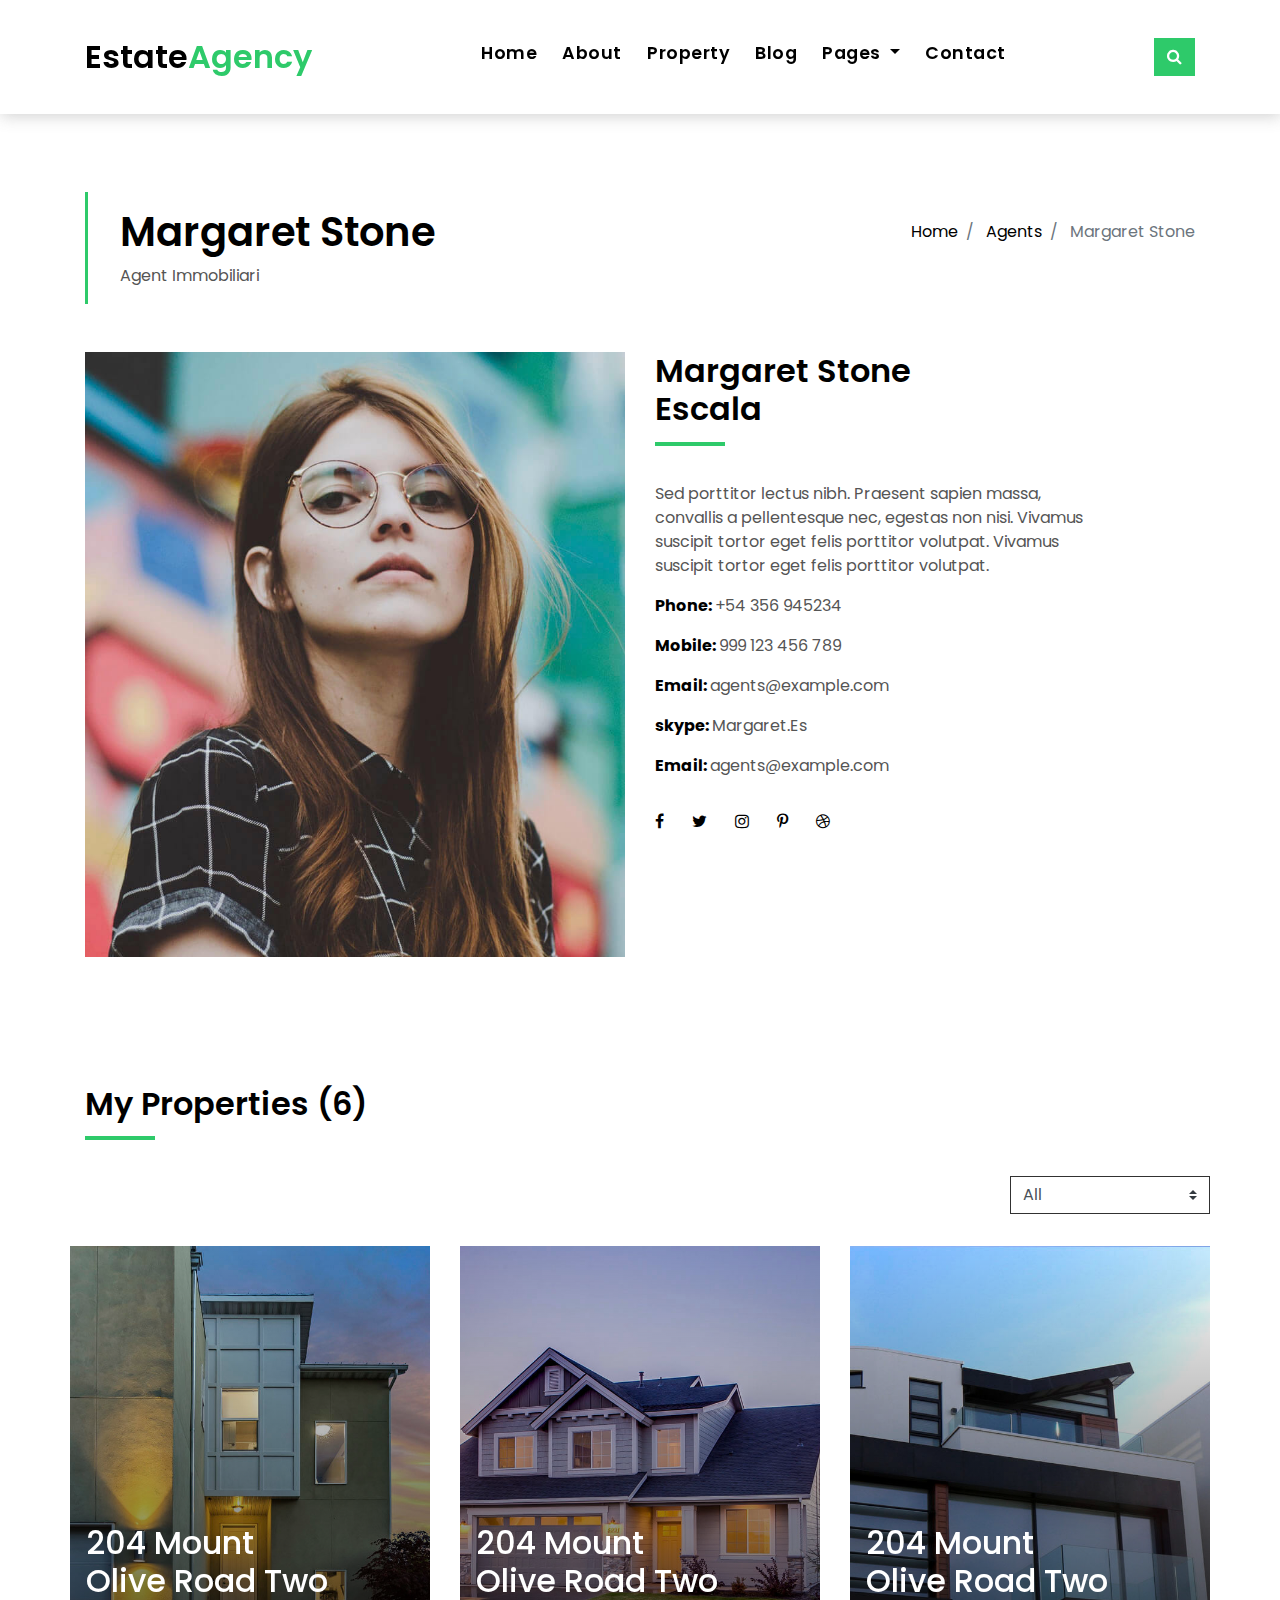
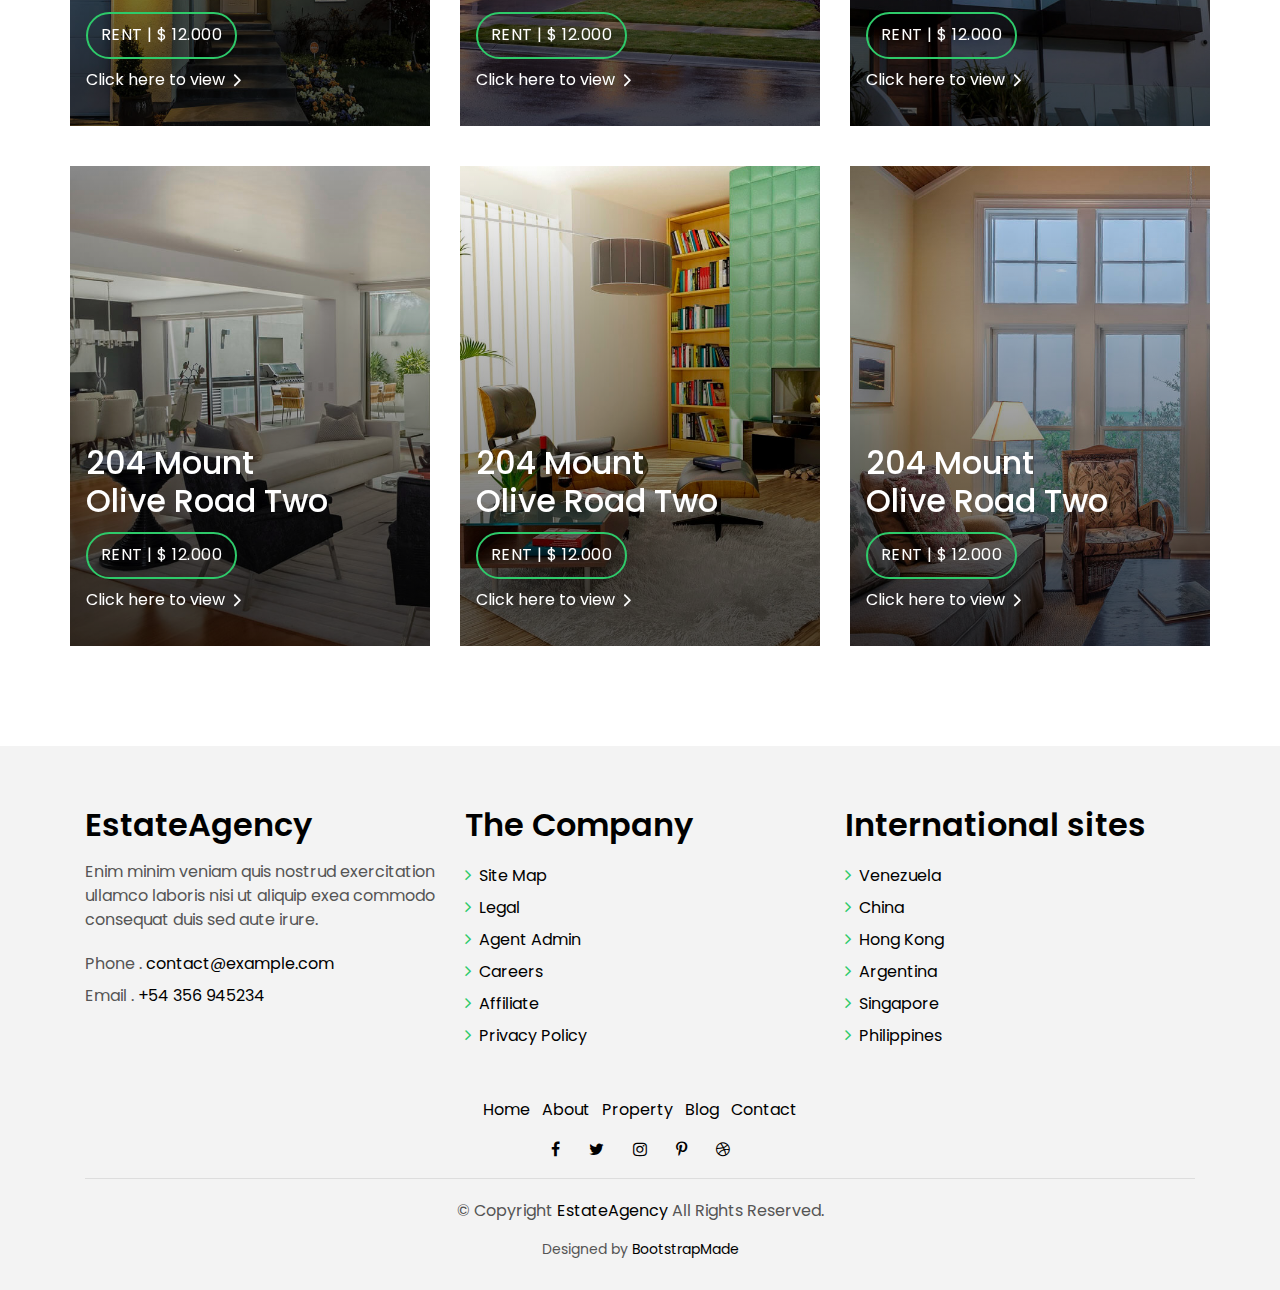
<file: MEEBAN/agent-single.html>
<!DOCTYPE html>
<html lang="en">
<head>
  <meta charset="utf-8">
  <title>EstateAgency Bootstrap Template</title>
  <meta content="width=device-width, initial-scale=1.0" name="viewport">
  <meta content="" name="keywords">
  <meta content="" name="description">

  <!-- Favicons -->
  <link href="img/favicon.png" rel="icon">
  <link href="img/apple-touch-icon.png" rel="apple-touch-icon">

  <!-- Google Fonts -->
  <link href="https://fonts.googleapis.com/css?family=Poppins:300,400,500,600,700" rel="stylesheet">

  <!-- Bootstrap CSS File -->
  <link href="lib/bootstrap/css/bootstrap.min.css" rel="stylesheet">

  <!-- Libraries CSS Files -->
  <link href="lib/font-awesome/css/font-awesome.min.css" rel="stylesheet">
  <link href="lib/animate/animate.min.css" rel="stylesheet">
  <link href="lib/ionicons/css/ionicons.min.css" rel="stylesheet">
  <link href="lib/owlcarousel/assets/owl.carousel.min.css" rel="stylesheet">

  <!-- Main Stylesheet File -->
  <link href="css/style.css" rel="stylesheet">

  <!-- =======================================================
    Theme Name: EstateAgency
    Theme URL: https://bootstrapmade.com/real-estate-agency-bootstrap-template/
    Author: BootstrapMade.com
    License: https://bootstrapmade.com/license/
  ======================================================= -->
</head>

<body>

  <div class="click-closed"></div>
  <!--/ Form Search Star /-->
  <div class="box-collapse">
    <div class="title-box-d">
      <h3 class="title-d">Search Property</h3>
    </div>
    <span class="close-box-collapse right-boxed ion-ios-close"></span>
    <div class="box-collapse-wrap form">
      <form class="form-a">
        <div class="row">
          <div class="col-md-12 mb-2">
            <div class="form-group">
              <label for="Type">Keyword</label>
              <input type="text" class="form-control form-control-lg form-control-a" placeholder="Keyword">
            </div>
          </div>
          <div class="col-md-6 mb-2">
            <div class="form-group">
              <label for="Type">Type</label>
              <select class="form-control form-control-lg form-control-a" id="Type">
                <option>All Type</option>
                <option>For Rent</option>
                <option>For Sale</option>
                <option>Open House</option>
              </select>
            </div>
          </div>
          <div class="col-md-6 mb-2">
            <div class="form-group">
              <label for="city">City</label>
              <select class="form-control form-control-lg form-control-a" id="city">
                <option>All City</option>
                <option>Alabama</option>
                <option>Arizona</option>
                <option>California</option>
                <option>Colorado</option>
              </select>
            </div>
          </div>
          <div class="col-md-6 mb-2">
            <div class="form-group">
              <label for="bedrooms">Bedrooms</label>
              <select class="form-control form-control-lg form-control-a" id="bedrooms">
                <option>Any</option>
                <option>01</option>
                <option>02</option>
                <option>03</option>
              </select>
            </div>
          </div>
          <div class="col-md-6 mb-2">
            <div class="form-group">
              <label for="garages">Garages</label>
              <select class="form-control form-control-lg form-control-a" id="garages">
                <option>Any</option>
                <option>01</option>
                <option>02</option>
                <option>03</option>
                <option>04</option>
              </select>
            </div>
          </div>
          <div class="col-md-6 mb-2">
            <div class="form-group">
              <label for="bathrooms">Bathrooms</label>
              <select class="form-control form-control-lg form-control-a" id="bathrooms">
                <option>Any</option>
                <option>01</option>
                <option>02</option>
                <option>03</option>
              </select>
            </div>
          </div>
          <div class="col-md-6 mb-2">
            <div class="form-group">
              <label for="price">Min Price</label>
              <select class="form-control form-control-lg form-control-a" id="price">
                <option>Unlimite</option>
                <option>$50,000</option>
                <option>$100,000</option>
                <option>$150,000</option>
                <option>$200,000</option>
              </select>
            </div>
          </div>
          <div class="col-md-12">
            <button type="submit" class="btn btn-b">Search Property</button>
          </div>
        </div>
      </form>
    </div>
  </div>
  <!--/ Form Search End /-->

  <!--/ Nav Star /-->
  <nav class="navbar navbar-default navbar-trans navbar-expand-lg fixed-top">
    <div class="container">
      <button class="navbar-toggler collapsed" type="button" data-toggle="collapse" data-target="#navbarDefault"
        aria-controls="navbarDefault" aria-expanded="false" aria-label="Toggle navigation">
        <span></span>
        <span></span>
        <span></span>
      </button>
      <a class="navbar-brand text-brand" href="index.html">Estate<span class="color-b">Agency</span></a>
      <button type="button" class="btn btn-link nav-search navbar-toggle-box-collapse d-md-none" data-toggle="collapse"
        data-target="#navbarTogglerDemo01" aria-expanded="false">
        <span class="fa fa-search" aria-hidden="true"></span>
      </button>
      <div class="navbar-collapse collapse justify-content-center" id="navbarDefault">
        <ul class="navbar-nav">
          <li class="nav-item">
            <a class="nav-link" href="index.html">Home</a>
          </li>
          <li class="nav-item">
            <a class="nav-link" href="about.html">About</a>
          </li>
          <li class="nav-item">
            <a class="nav-link" href="property-grid.html">Property</a>
          </li>
          <li class="nav-item">
            <a class="nav-link" href="blog-grid.html">Blog</a>
          </li>
          <li class="nav-item dropdown">
            <a class="nav-link dropdown-toggle" href="#" id="navbarDropdown" role="button" data-toggle="dropdown"
              aria-haspopup="true" aria-expanded="false">
              Pages
            </a>
            <div class="dropdown-menu" aria-labelledby="navbarDropdown">
              <a class="dropdown-item" href="property-single.html">Property Single</a>
              <a class="dropdown-item" href="blog-single.html">Blog Single</a>
              <a class="dropdown-item" href="agents-grid.html">Agents Grid</a>
              <a class="dropdown-item active" href="agent-single.html">Agent Single</a>
            </div>
          </li>
          <li class="nav-item">
            <a class="nav-link" href="contact.html">Contact</a>
          </li>
        </ul>
      </div>
      <button type="button" class="btn btn-b-n navbar-toggle-box-collapse d-none d-md-block" data-toggle="collapse"
        data-target="#navbarTogglerDemo01" aria-expanded="false">
        <span class="fa fa-search" aria-hidden="true"></span>
      </button>
    </div>
  </nav>
  <!--/ Nav End /-->

  <!--/ Intro Single star /-->
  <section class="intro-single">
    <div class="container">
      <div class="row">
        <div class="col-md-12 col-lg-8">
          <div class="title-single-box">
            <h1 class="title-single">Margaret Stone</h1>
            <span class="color-text-a">Agent Immobiliari</span>
          </div>
        </div>
        <div class="col-md-12 col-lg-4">
          <nav aria-label="breadcrumb" class="breadcrumb-box d-flex justify-content-lg-end">
            <ol class="breadcrumb">
              <li class="breadcrumb-item">
                <a href="#">Home</a>
              </li>
              <li class="breadcrumb-item">
                <a href="#">Agents</a>
              </li>
              <li class="breadcrumb-item active" aria-current="page">
                Margaret Stone
              </li>
            </ol>
          </nav>
        </div>
      </div>
    </div>
  </section>
  <!--/ Intro Single End /-->

  <!--/ Agent Single Star /-->
  <section class="agent-single">
    <div class="container">
      <div class="row">
        <div class="col-sm-12">
          <div class="row">
            <div class="col-md-6">
              <div class="agent-avatar-box">
                <img src="img/agent-7.jpg" alt="" class="agent-avatar img-fluid">
              </div>
            </div>
            <div class="col-md-5 section-md-t3">
              <div class="agent-info-box">
                <div class="agent-title">
                  <div class="title-box-d">
                    <h3 class="title-d">Margaret Stone
                      <br> Escala</h3>
                  </div>
                </div>
                <div class="agent-content mb-3">
                  <p class="content-d color-text-a">
                    Sed porttitor lectus nibh. Praesent sapien massa, convallis a pellentesque nec, egestas non nisi.
                    Vivamus suscipit tortor
                    eget felis porttitor volutpat. Vivamus suscipit tortor eget felis porttitor volutpat.
                  </p>
                  <div class="info-agents color-a">
                    <p>
                      <strong>Phone: </strong>
                      <span class="color-text-a"> +54 356 945234 </span>
                    </p>
                    <p>
                      <strong>Mobile: </strong>
                      <span class="color-text-a"> 999 123 456 789</span>
                    </p>
                    <p>
                      <strong>Email: </strong>
                      <span class="color-text-a"> agents@example.com</span>
                    </p>
                    <p>
                      <strong>skype: </strong>
                      <span class="color-text-a"> Margaret.Es</span>
                    </p>
                    <p>
                      <strong>Email: </strong>
                      <span class="color-text-a"> agents@example.com</span>
                    </p>
                  </div>
                </div>
                <div class="socials-footer">
                  <ul class="list-inline">
                    <li class="list-inline-item">
                      <a href="#" class="link-one">
                        <i class="fa fa-facebook" aria-hidden="true"></i>
                      </a>
                    </li>
                    <li class="list-inline-item">
                      <a href="#" class="link-one">
                        <i class="fa fa-twitter" aria-hidden="true"></i>
                      </a>
                    </li>
                    <li class="list-inline-item">
                      <a href="#" class="link-one">
                        <i class="fa fa-instagram" aria-hidden="true"></i>
                      </a>
                    </li>
                    <li class="list-inline-item">
                      <a href="#" class="link-one">
                        <i class="fa fa-pinterest-p" aria-hidden="true"></i>
                      </a>
                    </li>
                    <li class="list-inline-item">
                      <a href="#" class="link-one">
                        <i class="fa fa-dribbble" aria-hidden="true"></i>
                      </a>
                    </li>
                  </ul>
                </div>
              </div>
            </div>
          </div>
        </div>
        <div class="col-md-12 section-t8">
          <div class="title-box-d">
            <h3 class="title-d">My Properties (6)</h3>
          </div>
        </div>
        <div class="row property-grid grid">
          <div class="col-sm-12">
            <div class="grid-option">
              <form>
                <select class="custom-select">
                  <option selected>All</option>
                  <option value="1">New to Old</option>
                  <option value="2">For Rent</option>
                  <option value="3">For Sale</option>
                </select>
              </form>
            </div>
          </div>
          <div class="col-md-4">
            <div class="card-box-a card-shadow">
              <div class="img-box-a">
                <img src="img/property-1.jpg" alt="" class="img-a img-fluid">
              </div>
              <div class="card-overlay">
                <div class="card-overlay-a-content">
                  <div class="card-header-a">
                    <h2 class="card-title-a">
                      <a href="#">204 Mount
                        <br /> Olive Road Two</a>
                    </h2>
                  </div>
                  <div class="card-body-a">
                    <div class="price-box d-flex">
                      <span class="price-a">rent | $ 12.000</span>
                    </div>
                    <a href="#" class="link-a">Click here to view
                      <span class="ion-ios-arrow-forward"></span>
                    </a>
                  </div>
                  <div class="card-footer-a">
                    <ul class="card-info d-flex justify-content-around">
                      <li>
                        <h4 class="card-info-title">Area</h4>
                        <span>340m
                          <sup>2</sup>
                        </span>
                      </li>
                      <li>
                        <h4 class="card-info-title">Beds</h4>
                        <span>2</span>
                      </li>
                      <li>
                        <h4 class="card-info-title">Baths</h4>
                        <span>4</span>
                      </li>
                      <li>
                        <h4 class="card-info-title">Garages</h4>
                        <span>1</span>
                      </li>
                    </ul>
                  </div>
                </div>
              </div>
            </div>
          </div>
          <div class="col-md-4">
            <div class="card-box-a card-shadow">
              <div class="img-box-a">
                <img src="img/property-3.jpg" alt="" class="img-a img-fluid">
              </div>
              <div class="card-overlay">
                <div class="card-overlay-a-content">
                  <div class="card-header-a">
                    <h2 class="card-title-a">
                      <a href="#">204 Mount
                        <br /> Olive Road Two</a>
                    </h2>
                  </div>
                  <div class="card-body-a">
                    <div class="price-box d-flex">
                      <span class="price-a">rent | $ 12.000</span>
                    </div>
                    <a href="#" class="link-a">Click here to view
                      <span class="ion-ios-arrow-forward"></span>
                    </a>
                  </div>
                  <div class="card-footer-a">
                    <ul class="card-info d-flex justify-content-around">
                      <li>
                        <h4 class="card-info-title">Area</h4>
                        <span>340m
                          <sup>2</sup>
                        </span>
                      </li>
                      <li>
                        <h4 class="card-info-title">Beds</h4>
                        <span>2</span>
                      </li>
                      <li>
                        <h4 class="card-info-title">Baths</h4>
                        <span>4</span>
                      </li>
                      <li>
                        <h4 class="card-info-title">Garages</h4>
                        <span>1</span>
                      </li>
                    </ul>
                  </div>
                </div>
              </div>
            </div>
          </div>
          <div class="col-md-4">
            <div class="card-box-a card-shadow">
              <div class="img-box-a">
                <img src="img/property-6.jpg" alt="" class="img-a img-fluid">
              </div>
              <div class="card-overlay">
                <div class="card-overlay-a-content">
                  <div class="card-header-a">
                    <h2 class="card-title-a">
                      <a href="#">204 Mount
                        <br /> Olive Road Two</a>
                    </h2>
                  </div>
                  <div class="card-body-a">
                    <div class="price-box d-flex">
                      <span class="price-a">rent | $ 12.000</span>
                    </div>
                    <a href="#" class="link-a">Click here to view
                      <span class="ion-ios-arrow-forward"></span>
                    </a>
                  </div>
                  <div class="card-footer-a">
                    <ul class="card-info d-flex justify-content-around">
                      <li>
                        <h4 class="card-info-title">Area</h4>
                        <span>340m
                          <sup>2</sup>
                        </span>
                      </li>
                      <li>
                        <h4 class="card-info-title">Beds</h4>
                        <span>2</span>
                      </li>
                      <li>
                        <h4 class="card-info-title">Baths</h4>
                        <span>4</span>
                      </li>
                      <li>
                        <h4 class="card-info-title">Garages</h4>
                        <span>1</span>
                      </li>
                    </ul>
                  </div>
                </div>
              </div>
            </div>
          </div>
          <div class="col-md-4">
            <div class="card-box-a card-shadow">
              <div class="img-box-a">
                <img src="img/property-7.jpg" alt="" class="img-a img-fluid">
              </div>
              <div class="card-overlay">
                <div class="card-overlay-a-content">
                  <div class="card-header-a">
                    <h2 class="card-title-a">
                      <a href="#">204 Mount
                        <br /> Olive Road Two</a>
                    </h2>
                  </div>
                  <div class="card-body-a">
                    <div class="price-box d-flex">
                      <span class="price-a">rent | $ 12.000</span>
                    </div>
                    <a href="#" class="link-a">Click here to view
                      <span class="ion-ios-arrow-forward"></span>
                    </a>
                  </div>
                  <div class="card-footer-a">
                    <ul class="card-info d-flex justify-content-around">
                      <li>
                        <h4 class="card-info-title">Area</h4>
                        <span>340m
                          <sup>2</sup>
                        </span>
                      </li>
                      <li>
                        <h4 class="card-info-title">Beds</h4>
                        <span>2</span>
                      </li>
                      <li>
                        <h4 class="card-info-title">Baths</h4>
                        <span>4</span>
                      </li>
                      <li>
                        <h4 class="card-info-title">Garages</h4>
                        <span>1</span>
                      </li>
                    </ul>
                  </div>
                </div>
              </div>
            </div>
          </div>
          <div class="col-md-4">
            <div class="card-box-a card-shadow">
              <div class="img-box-a">
                <img src="img/property-8.jpg" alt="" class="img-a img-fluid">
              </div>
              <div class="card-overlay">
                <div class="card-overlay-a-content">
                  <div class="card-header-a">
                    <h2 class="card-title-a">
                      <a href="#">204 Mount
                        <br /> Olive Road Two</a>
                    </h2>
                  </div>
                  <div class="card-body-a">
                    <div class="price-box d-flex">
                      <span class="price-a">rent | $ 12.000</span>
                    </div>
                    <a href="#" class="link-a">Click here to view
                      <span class="ion-ios-arrow-forward"></span>
                    </a>
                  </div>
                  <div class="card-footer-a">
                    <ul class="card-info d-flex justify-content-around">
                      <li>
                        <h4 class="card-info-title">Area</h4>
                        <span>340m
                          <sup>2</sup>
                        </span>
                      </li>
                      <li>
                        <h4 class="card-info-title">Beds</h4>
                        <span>2</span>
                      </li>
                      <li>
                        <h4 class="card-info-title">Baths</h4>
                        <span>4</span>
                      </li>
                      <li>
                        <h4 class="card-info-title">Garages</h4>
                        <span>1</span>
                      </li>
                    </ul>
                  </div>
                </div>
              </div>
            </div>
          </div>
          <div class="col-md-4">
            <div class="card-box-a card-shadow">
              <div class="img-box-a">
                <img src="img/property-10.jpg" alt="" class="img-a img-fluid">
              </div>
              <div class="card-overlay">
                <div class="card-overlay-a-content">
                  <div class="card-header-a">
                    <h2 class="card-title-a">
                      <a href="#">204 Mount
                        <br /> Olive Road Two</a>
                    </h2>
                  </div>
                  <div class="card-body-a">
                    <div class="price-box d-flex">
                      <span class="price-a">rent | $ 12.000</span>
                    </div>
                    <a href="#" class="link-a">Click here to view
                      <span class="ion-ios-arrow-forward"></span>
                    </a>
                  </div>
                  <div class="card-footer-a">
                    <ul class="card-info d-flex justify-content-around">
                      <li>
                        <h4 class="card-info-title">Area</h4>
                        <span>340m
                          <sup>2</sup>
                        </span>
                      </li>
                      <li>
                        <h4 class="card-info-title">Beds</h4>
                        <span>2</span>
                      </li>
                      <li>
                        <h4 class="card-info-title">Baths</h4>
                        <span>4</span>
                      </li>
                      <li>
                        <h4 class="card-info-title">Garages</h4>
                        <span>1</span>
                      </li>
                    </ul>
                  </div>
                </div>
              </div>
            </div>
          </div>
        </div>
      </div>
    </div>
  </section>
  <!--/ Agent Single End /-->

  <!--/ footer Star /-->
  <section class="section-footer">
    <div class="container">
      <div class="row">
        <div class="col-sm-12 col-md-4">
          <div class="widget-a">
            <div class="w-header-a">
              <h3 class="w-title-a text-brand">EstateAgency</h3>
            </div>
            <div class="w-body-a">
              <p class="w-text-a color-text-a">
                Enim minim veniam quis nostrud exercitation ullamco laboris nisi ut aliquip exea commodo consequat duis
                sed aute irure.
              </p>
            </div>
            <div class="w-footer-a">
              <ul class="list-unstyled">
                <li class="color-a">
                  <span class="color-text-a">Phone .</span> contact@example.com</li>
                <li class="color-a">
                  <span class="color-text-a">Email .</span> +54 356 945234</li>
              </ul>
            </div>
          </div>
        </div>
        <div class="col-sm-12 col-md-4 section-md-t3">
          <div class="widget-a">
            <div class="w-header-a">
              <h3 class="w-title-a text-brand">The Company</h3>
            </div>
            <div class="w-body-a">
              <div class="w-body-a">
                <ul class="list-unstyled">
                  <li class="item-list-a">
                    <i class="fa fa-angle-right"></i> <a href="#">Site Map</a>
                  </li>
                  <li class="item-list-a">
                    <i class="fa fa-angle-right"></i> <a href="#">Legal</a>
                  </li>
                  <li class="item-list-a">
                    <i class="fa fa-angle-right"></i> <a href="#">Agent Admin</a>
                  </li>
                  <li class="item-list-a">
                    <i class="fa fa-angle-right"></i> <a href="#">Careers</a>
                  </li>
                  <li class="item-list-a">
                    <i class="fa fa-angle-right"></i> <a href="#">Affiliate</a>
                  </li>
                  <li class="item-list-a">
                    <i class="fa fa-angle-right"></i> <a href="#">Privacy Policy</a>
                  </li>
                </ul>
              </div>
            </div>
          </div>
        </div>
        <div class="col-sm-12 col-md-4 section-md-t3">
          <div class="widget-a">
            <div class="w-header-a">
              <h3 class="w-title-a text-brand">International sites</h3>
            </div>
            <div class="w-body-a">
              <ul class="list-unstyled">
                <li class="item-list-a">
                  <i class="fa fa-angle-right"></i> <a href="#">Venezuela</a>
                </li>
                <li class="item-list-a">
                  <i class="fa fa-angle-right"></i> <a href="#">China</a>
                </li>
                <li class="item-list-a">
                  <i class="fa fa-angle-right"></i> <a href="#">Hong Kong</a>
                </li>
                <li class="item-list-a">
                  <i class="fa fa-angle-right"></i> <a href="#">Argentina</a>
                </li>
                <li class="item-list-a">
                  <i class="fa fa-angle-right"></i> <a href="#">Singapore</a>
                </li>
                <li class="item-list-a">
                  <i class="fa fa-angle-right"></i> <a href="#">Philippines</a>
                </li>
              </ul>
            </div>
          </div>
        </div>
      </div>
    </div>
  </section>
  <footer>
    <div class="container">
      <div class="row">
        <div class="col-md-12">
          <nav class="nav-footer">
            <ul class="list-inline">
              <li class="list-inline-item">
                <a href="#">Home</a>
              </li>
              <li class="list-inline-item">
                <a href="#">About</a>
              </li>
              <li class="list-inline-item">
                <a href="#">Property</a>
              </li>
              <li class="list-inline-item">
                <a href="#">Blog</a>
              </li>
              <li class="list-inline-item">
                <a href="#">Contact</a>
              </li>
            </ul>
          </nav>
          <div class="socials-a">
            <ul class="list-inline">
              <li class="list-inline-item">
                <a href="#">
                  <i class="fa fa-facebook" aria-hidden="true"></i>
                </a>
              </li>
              <li class="list-inline-item">
                <a href="#">
                  <i class="fa fa-twitter" aria-hidden="true"></i>
                </a>
              </li>
              <li class="list-inline-item">
                <a href="#">
                  <i class="fa fa-instagram" aria-hidden="true"></i>
                </a>
              </li>
              <li class="list-inline-item">
                <a href="#">
                  <i class="fa fa-pinterest-p" aria-hidden="true"></i>
                </a>
              </li>
              <li class="list-inline-item">
                <a href="#">
                  <i class="fa fa-dribbble" aria-hidden="true"></i>
                </a>
              </li>
            </ul>
          </div>
          <div class="copyright-footer">
            <p class="copyright color-text-a">
              &copy; Copyright
              <span class="color-a">EstateAgency</span> All Rights Reserved.
            </p>
          </div>
          <div class="credits">
            <!--
              All the links in the footer should remain intact.
              You can delete the links only if you purchased the pro version.
              Licensing information: https://bootstrapmade.com/license/
              Purchase the pro version with working PHP/AJAX contact form: https://bootstrapmade.com/buy/?theme=EstateAgency
            -->
            Designed by <a href="https://bootstrapmade.com/">BootstrapMade</a>
          </div>
        </div>
      </div>
    </div>
  </footer>
  <!--/ Footer End /-->

  <a href="#" class="back-to-top"><i class="fa fa-chevron-up"></i></a>
  <div id="preloader"></div>

  <!-- JavaScript Libraries -->
  <script src="lib/jquery/jquery.min.js"></script>
  <script src="lib/jquery/jquery-migrate.min.js"></script>
  <script src="lib/popper/popper.min.js"></script>
  <script src="lib/bootstrap/js/bootstrap.min.js"></script>
  <script src="lib/easing/easing.min.js"></script>
  <script src="lib/owlcarousel/owl.carousel.min.js"></script>
  <script src="lib/scrollreveal/scrollreveal.min.js"></script>
  <!-- Contact Form JavaScript File -->
  <script src="contactform/contactform.js"></script>

  <!-- Template Main Javascript File -->
  <script src="js/main.js"></script>

</body>
</html>
</file>
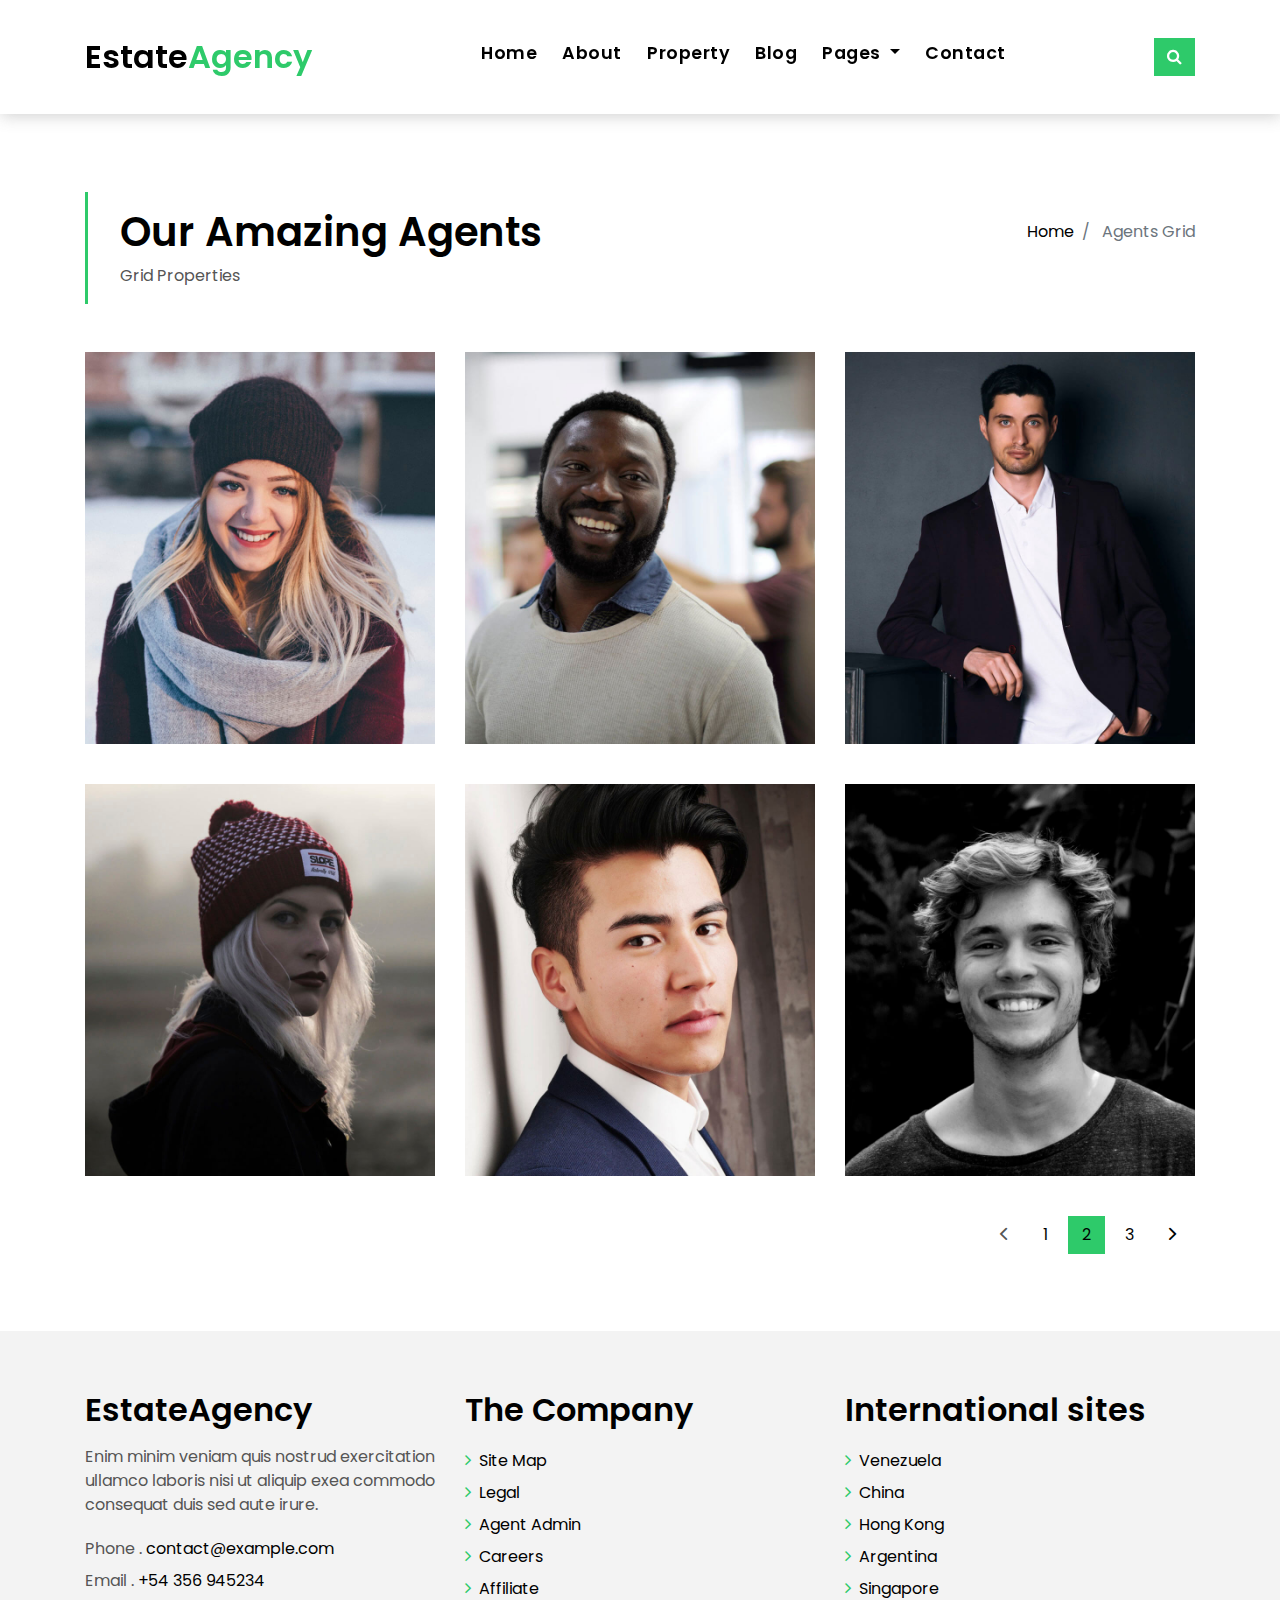
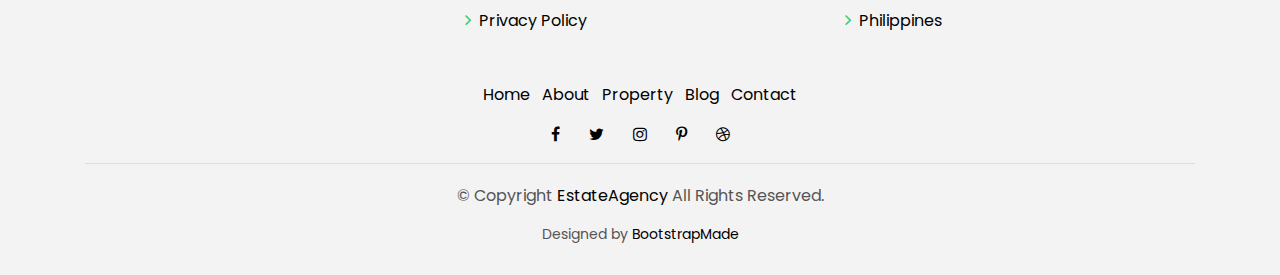
<file: MEEBAN/agents-grid.html>
<!DOCTYPE html>
<html lang="en">
<head>
  <meta charset="utf-8">
  <title>EstateAgency Bootstrap Template</title>
  <meta content="width=device-width, initial-scale=1.0" name="viewport">
  <meta content="" name="keywords">
  <meta content="" name="description">

  <!-- Favicons -->
  <link href="img/favicon.png" rel="icon">
  <link href="img/apple-touch-icon.png" rel="apple-touch-icon">

  <!-- Google Fonts -->
  <link href="https://fonts.googleapis.com/css?family=Poppins:300,400,500,600,700" rel="stylesheet">

  <!-- Bootstrap CSS File -->
  <link href="lib/bootstrap/css/bootstrap.min.css" rel="stylesheet">

  <!-- Libraries CSS Files -->
  <link href="lib/font-awesome/css/font-awesome.min.css" rel="stylesheet">
  <link href="lib/animate/animate.min.css" rel="stylesheet">
  <link href="lib/ionicons/css/ionicons.min.css" rel="stylesheet">
  <link href="lib/owlcarousel/assets/owl.carousel.min.css" rel="stylesheet">

  <!-- Main Stylesheet File -->
  <link href="css/style.css" rel="stylesheet">

  <!-- =======================================================
    Theme Name: EstateAgency
    Theme URL: https://bootstrapmade.com/real-estate-agency-bootstrap-template/
    Author: BootstrapMade.com
    License: https://bootstrapmade.com/license/
  ======================================================= -->
</head>

<body>

  <div class="click-closed"></div>
  <!--/ Form Search Star /-->
  <div class="box-collapse">
    <div class="title-box-d">
      <h3 class="title-d">Search Property</h3>
    </div>
    <span class="close-box-collapse right-boxed ion-ios-close"></span>
    <div class="box-collapse-wrap form">
      <form class="form-a">
        <div class="row">
          <div class="col-md-12 mb-2">
            <div class="form-group">
              <label for="Type">Keyword</label>
              <input type="text" class="form-control form-control-lg form-control-a" placeholder="Keyword">
            </div>
          </div>
          <div class="col-md-6 mb-2">
            <div class="form-group">
              <label for="Type">Type</label>
              <select class="form-control form-control-lg form-control-a" id="Type">
                <option>All Type</option>
                <option>For Rent</option>
                <option>For Sale</option>
                <option>Open House</option>
              </select>
            </div>
          </div>
          <div class="col-md-6 mb-2">
            <div class="form-group">
              <label for="city">City</label>
              <select class="form-control form-control-lg form-control-a" id="city">
                <option>All City</option>
                <option>Alabama</option>
                <option>Arizona</option>
                <option>California</option>
                <option>Colorado</option>
              </select>
            </div>
          </div>
          <div class="col-md-6 mb-2">
            <div class="form-group">
              <label for="bedrooms">Bedrooms</label>
              <select class="form-control form-control-lg form-control-a" id="bedrooms">
                <option>Any</option>
                <option>01</option>
                <option>02</option>
                <option>03</option>
              </select>
            </div>
          </div>
          <div class="col-md-6 mb-2">
            <div class="form-group">
              <label for="garages">Garages</label>
              <select class="form-control form-control-lg form-control-a" id="garages">
                <option>Any</option>
                <option>01</option>
                <option>02</option>
                <option>03</option>
                <option>04</option>
              </select>
            </div>
          </div>
          <div class="col-md-6 mb-2">
            <div class="form-group">
              <label for="bathrooms">Bathrooms</label>
              <select class="form-control form-control-lg form-control-a" id="bathrooms">
                <option>Any</option>
                <option>01</option>
                <option>02</option>
                <option>03</option>
              </select>
            </div>
          </div>
          <div class="col-md-6 mb-2">
            <div class="form-group">
              <label for="price">Min Price</label>
              <select class="form-control form-control-lg form-control-a" id="price">
                <option>Unlimite</option>
                <option>$50,000</option>
                <option>$100,000</option>
                <option>$150,000</option>
                <option>$200,000</option>
              </select>
            </div>
          </div>
          <div class="col-md-12">
            <button type="submit" class="btn btn-b">Search Property</button>
          </div>
        </div>
      </form>
    </div>
  </div>
  <!--/ Form Search End /-->

  <!--/ Nav Star /-->
  <nav class="navbar navbar-default navbar-trans navbar-expand-lg fixed-top">
    <div class="container">
      <button class="navbar-toggler collapsed" type="button" data-toggle="collapse" data-target="#navbarDefault"
        aria-controls="navbarDefault" aria-expanded="false" aria-label="Toggle navigation">
        <span></span>
        <span></span>
        <span></span>
      </button>
      <a class="navbar-brand text-brand" href="index.html">Estate<span class="color-b">Agency</span></a>
      <button type="button" class="btn btn-link nav-search navbar-toggle-box-collapse d-md-none" data-toggle="collapse"
        data-target="#navbarTogglerDemo01" aria-expanded="false">
        <span class="fa fa-search" aria-hidden="true"></span>
      </button>
      <div class="navbar-collapse collapse justify-content-center" id="navbarDefault">
        <ul class="navbar-nav">
          <li class="nav-item">
            <a class="nav-link" href="index.html">Home</a>
          </li>
          <li class="nav-item">
            <a class="nav-link" href="about.html">About</a>
          </li>
          <li class="nav-item">
            <a class="nav-link" href="property-grid.html">Property</a>
          </li>
          <li class="nav-item">
            <a class="nav-link" href="blog-grid.html">Blog</a>
          </li>
          <li class="nav-item dropdown">
            <a class="nav-link dropdown-toggle" href="#" id="navbarDropdown" role="button" data-toggle="dropdown"
              aria-haspopup="true" aria-expanded="false">
              Pages
            </a>
            <div class="dropdown-menu" aria-labelledby="navbarDropdown">
              <a class="dropdown-item" href="property-single.html">Property Single</a>
              <a class="dropdown-item" href="blog-single.html">Blog Single</a>
              <a class="dropdown-item active" href="agents-grid.html">Agents Grid</a>
              <a class="dropdown-item" href="agent-single.html">Agent Single</a>
            </div>
          </li>
          <li class="nav-item">
            <a class="nav-link" href="contact.html">Contact</a>
          </li>
        </ul>
      </div>
      <button type="button" class="btn btn-b-n navbar-toggle-box-collapse d-none d-md-block" data-toggle="collapse"
        data-target="#navbarTogglerDemo01" aria-expanded="false">
        <span class="fa fa-search" aria-hidden="true"></span>
      </button>
    </div>
  </nav>
  <!--/ Nav End /-->

  <!--/ Intro Single star /-->
  <section class="intro-single">
    <div class="container">
      <div class="row">
        <div class="col-md-12 col-lg-8">
          <div class="title-single-box">
            <h1 class="title-single">Our Amazing Agents</h1>
            <span class="color-text-a">Grid Properties</span>
          </div>
        </div>
        <div class="col-md-12 col-lg-4">
          <nav aria-label="breadcrumb" class="breadcrumb-box d-flex justify-content-lg-end">
            <ol class="breadcrumb">
              <li class="breadcrumb-item">
                <a href="#">Home</a>
              </li>
              <li class="breadcrumb-item active" aria-current="page">
                Agents Grid
              </li>
            </ol>
          </nav>
        </div>
      </div>
    </div>
  </section>
  <!--/ Intro Single End /-->

  <!--/ Agents Grid Star /-->
  <section class="agents-grid grid">
    <div class="container">
      <div class="row">
        <div class="col-md-4">
          <div class="card-box-d">
            <div class="card-img-d">
              <img src="img/agent-4.jpg" alt="" class="img-d img-fluid">
            </div>
            <div class="card-overlay card-overlay-hover">
              <div class="card-header-d">
                <div class="card-title-d align-self-center">
                  <h3 class="title-d">
                    <a href="#" class="link-two">Margaret Sotillo
                      <br> Escala</a>
                  </h3>
                </div>
              </div>
              <div class="card-body-d">
                <p class="content-d color-text-a">
                  Sed porttitor lectus nibh, Cras ultricies ligula sed magna dictum porta two.
                </p>
                <div class="info-agents color-a">
                  <p>
                    <strong>Phone: </strong> +54 356 945234</p>
                  <p>
                    <strong>Email: </strong> agents@example.com</p>
                </div>
              </div>
              <div class="card-footer-d">
                <div class="socials-footer d-flex justify-content-center">
                  <ul class="list-inline">
                    <li class="list-inline-item">
                      <a href="#" class="link-one">
                        <i class="fa fa-facebook" aria-hidden="true"></i>
                      </a>
                    </li>
                    <li class="list-inline-item">
                      <a href="#" class="link-one">
                        <i class="fa fa-twitter" aria-hidden="true"></i>
                      </a>
                    </li>
                    <li class="list-inline-item">
                      <a href="#" class="link-one">
                        <i class="fa fa-instagram" aria-hidden="true"></i>
                      </a>
                    </li>
                    <li class="list-inline-item">
                      <a href="#" class="link-one">
                        <i class="fa fa-pinterest-p" aria-hidden="true"></i>
                      </a>
                    </li>
                    <li class="list-inline-item">
                      <a href="#" class="link-one">
                        <i class="fa fa-dribbble" aria-hidden="true"></i>
                      </a>
                    </li>
                  </ul>
                </div>
              </div>
            </div>
          </div>
        </div>
        <div class="col-md-4">
          <div class="card-box-d">
            <div class="card-img-d">
              <img src="img/agent-2.jpg" alt="" class="img-d img-fluid">
            </div>
            <div class="card-overlay card-overlay-hover">
              <div class="card-header-d">
                <div class="card-title-d align-self-center">
                  <h3 class="title-d">
                    <a href="#" class="link-two">Margaret Sotillo
                      <br> Escala</a>
                  </h3>
                </div>
              </div>
              <div class="card-body-d">
                <p class="content-d color-text-a">
                  Sed porttitor lectus nibh, Cras ultricies ligula sed magna dictum porta two.
                </p>
                <div class="info-agents color-a">
                  <p>
                    <strong>Phone: </strong> +54 356 945234</p>
                  <p>
                    <strong>Email: </strong> agents@example.com</p>
                </div>
              </div>
              <div class="card-footer-d">
                <div class="socials-footer d-flex justify-content-center">
                  <ul class="list-inline">
                    <li class="list-inline-item">
                      <a href="#" class="link-one">
                        <i class="fa fa-facebook" aria-hidden="true"></i>
                      </a>
                    </li>
                    <li class="list-inline-item">
                      <a href="#" class="link-one">
                        <i class="fa fa-twitter" aria-hidden="true"></i>
                      </a>
                    </li>
                    <li class="list-inline-item">
                      <a href="#" class="link-one">
                        <i class="fa fa-instagram" aria-hidden="true"></i>
                      </a>
                    </li>
                    <li class="list-inline-item">
                      <a href="#" class="link-one">
                        <i class="fa fa-pinterest-p" aria-hidden="true"></i>
                      </a>
                    </li>
                    <li class="list-inline-item">
                      <a href="#" class="link-one">
                        <i class="fa fa-dribbble" aria-hidden="true"></i>
                      </a>
                    </li>
                  </ul>
                </div>
              </div>
            </div>
          </div>
        </div>
        <div class="col-md-4">
          <div class="card-box-d">
            <div class="card-img-d">
              <img src="img/agent-3.jpg" alt="" class="img-d img-fluid">
            </div>
            <div class="card-overlay card-overlay-hover">
              <div class="card-header-d">
                <div class="card-title-d align-self-center">
                  <h3 class="title-d">
                    <a href="#" class="link-two">Margaret Sotillo
                      <br> Escala</a>
                  </h3>
                </div>
              </div>
              <div class="card-body-d">
                <p class="content-d color-text-a">
                  Sed porttitor lectus nibh, Cras ultricies ligula sed magna dictum porta two.
                </p>
                <div class="info-agents color-a">
                  <p>
                    <strong>Phone: </strong> +54 356 945234</p>
                  <p>
                    <strong>Email: </strong> agents@example.com</p>
                </div>
              </div>
              <div class="card-footer-d">
                <div class="socials-footer d-flex justify-content-center">
                  <ul class="list-inline">
                    <li class="list-inline-item">
                      <a href="#" class="link-one">
                        <i class="fa fa-facebook" aria-hidden="true"></i>
                      </a>
                    </li>
                    <li class="list-inline-item">
                      <a href="#" class="link-one">
                        <i class="fa fa-twitter" aria-hidden="true"></i>
                      </a>
                    </li>
                    <li class="list-inline-item">
                      <a href="#" class="link-one">
                        <i class="fa fa-instagram" aria-hidden="true"></i>
                      </a>
                    </li>
                    <li class="list-inline-item">
                      <a href="#" class="link-one">
                        <i class="fa fa-pinterest-p" aria-hidden="true"></i>
                      </a>
                    </li>
                    <li class="list-inline-item">
                      <a href="#" class="link-one">
                        <i class="fa fa-dribbble" aria-hidden="true"></i>
                      </a>
                    </li>
                  </ul>
                </div>
              </div>
            </div>
          </div>
        </div>
        <div class="col-md-4">
          <div class="card-box-d">
            <div class="card-img-d">
              <img src="img/agent-5.jpg" alt="" class="img-d img-fluid">
            </div>
            <div class="card-overlay card-overlay-hover">
              <div class="card-header-d">
                <div class="card-title-d align-self-center">
                  <h3 class="title-d">
                    <a href="#" class="link-two">Margaret Sotillo
                      <br> Escala</a>
                  </h3>
                </div>
              </div>
              <div class="card-body-d">
                <p class="content-d color-text-a">
                  Sed porttitor lectus nibh, Cras ultricies ligula sed magna dictum porta two.
                </p>
                <div class="info-agents color-a">
                  <p>
                    <strong>Phone: </strong> +54 356 945234</p>
                  <p>
                    <strong>Email: </strong> agents@example.com</p>
                </div>
              </div>
              <div class="card-footer-d">
                <div class="socials-footer d-flex justify-content-center">
                  <ul class="list-inline">
                    <li class="list-inline-item">
                      <a href="#" class="link-one">
                        <i class="fa fa-facebook" aria-hidden="true"></i>
                      </a>
                    </li>
                    <li class="list-inline-item">
                      <a href="#" class="link-one">
                        <i class="fa fa-twitter" aria-hidden="true"></i>
                      </a>
                    </li>
                    <li class="list-inline-item">
                      <a href="#" class="link-one">
                        <i class="fa fa-instagram" aria-hidden="true"></i>
                      </a>
                    </li>
                    <li class="list-inline-item">
                      <a href="#" class="link-one">
                        <i class="fa fa-pinterest-p" aria-hidden="true"></i>
                      </a>
                    </li>
                    <li class="list-inline-item">
                      <a href="#" class="link-one">
                        <i class="fa fa-dribbble" aria-hidden="true"></i>
                      </a>
                    </li>
                  </ul>
                </div>
              </div>
            </div>
          </div>
        </div>
        <div class="col-md-4">
          <div class="card-box-d">
            <div class="card-img-d">
              <img src="img/agent-1.jpg" alt="" class="img-d img-fluid">
            </div>
            <div class="card-overlay card-overlay-hover">
              <div class="card-header-d">
                <div class="card-title-d align-self-center">
                  <h3 class="title-d">
                    <a href="#" class="link-two">Margaret Sotillo
                      <br> Escala</a>
                  </h3>
                </div>
              </div>
              <div class="card-body-d">
                <p class="content-d color-text-a">
                  Sed porttitor lectus nibh, Cras ultricies ligula sed magna dictum porta two.
                </p>
                <div class="info-agents color-a">
                  <p>
                    <strong>Phone: </strong> +54 356 945234</p>
                  <p>
                    <strong>Email: </strong> agents@example.com</p>
                </div>
              </div>
              <div class="card-footer-d">
                <div class="socials-footer d-flex justify-content-center">
                  <ul class="list-inline">
                    <li class="list-inline-item">
                      <a href="#" class="link-one">
                        <i class="fa fa-facebook" aria-hidden="true"></i>
                      </a>
                    </li>
                    <li class="list-inline-item">
                      <a href="#" class="link-one">
                        <i class="fa fa-twitter" aria-hidden="true"></i>
                      </a>
                    </li>
                    <li class="list-inline-item">
                      <a href="#" class="link-one">
                        <i class="fa fa-instagram" aria-hidden="true"></i>
                      </a>
                    </li>
                    <li class="list-inline-item">
                      <a href="#" class="link-one">
                        <i class="fa fa-pinterest-p" aria-hidden="true"></i>
                      </a>
                    </li>
                    <li class="list-inline-item">
                      <a href="#" class="link-one">
                        <i class="fa fa-dribbble" aria-hidden="true"></i>
                      </a>
                    </li>
                  </ul>
                </div>
              </div>
            </div>
          </div>
        </div>
        <div class="col-md-4">
          <div class="card-box-d">
            <div class="card-img-d">
              <img src="img/agent-6.jpg" alt="" class="img-d img-fluid">
            </div>
            <div class="card-overlay card-overlay-hover">
              <div class="card-header-d">
                <div class="card-title-d align-self-center">
                  <h3 class="title-d">
                    <a href="#" class="link-two">Margaret Sotillo
                      <br> Escala</a>
                  </h3>
                </div>
              </div>
              <div class="card-body-d">
                <p class="content-d color-text-a">
                  Sed porttitor lectus nibh, Cras ultricies ligula sed magna dictum porta two.
                </p>
                <div class="info-agents color-a">
                  <p>
                    <strong>Phone: </strong> +54 356 945234</p>
                  <p>
                    <strong>Email: </strong> agents@example.com</p>
                </div>
              </div>
              <div class="card-footer-d">
                <div class="socials-footer d-flex justify-content-center">
                  <ul class="list-inline">
                    <li class="list-inline-item">
                      <a href="#" class="link-one">
                        <i class="fa fa-facebook" aria-hidden="true"></i>
                      </a>
                    </li>
                    <li class="list-inline-item">
                      <a href="#" class="link-one">
                        <i class="fa fa-twitter" aria-hidden="true"></i>
                      </a>
                    </li>
                    <li class="list-inline-item">
                      <a href="#" class="link-one">
                        <i class="fa fa-instagram" aria-hidden="true"></i>
                      </a>
                    </li>
                    <li class="list-inline-item">
                      <a href="#" class="link-one">
                        <i class="fa fa-pinterest-p" aria-hidden="true"></i>
                      </a>
                    </li>
                    <li class="list-inline-item">
                      <a href="#" class="link-one">
                        <i class="fa fa-dribbble" aria-hidden="true"></i>
                      </a>
                    </li>
                  </ul>
                </div>
              </div>
            </div>
          </div>
        </div>
      </div>
      <div class="row">
        <div class="col-sm-12">
          <nav class="pagination-a">
            <ul class="pagination justify-content-end">
              <li class="page-item disabled">
                <a class="page-link" href="#" tabindex="-1">
                  <span class="ion-ios-arrow-back"></span>
                </a>
              </li>
              <li class="page-item">
                <a class="page-link" href="#">1</a>
              </li>
              <li class="page-item active">
                <a class="page-link" href="#">2</a>
              </li>
              <li class="page-item">
                <a class="page-link" href="#">3</a>
              </li>
              <li class="page-item next">
                <a class="page-link" href="#">
                  <span class="ion-ios-arrow-forward"></span>
                </a>
              </li>
            </ul>
          </nav>
        </div>
      </div>
    </div>
  </section>
  <!--/ Agents Grid End /-->

  <!--/ footer Star /-->
  <section class="section-footer">
    <div class="container">
      <div class="row">
        <div class="col-sm-12 col-md-4">
          <div class="widget-a">
            <div class="w-header-a">
              <h3 class="w-title-a text-brand">EstateAgency</h3>
            </div>
            <div class="w-body-a">
              <p class="w-text-a color-text-a">
                Enim minim veniam quis nostrud exercitation ullamco laboris nisi ut aliquip exea commodo consequat duis
                sed aute irure.
              </p>
            </div>
            <div class="w-footer-a">
              <ul class="list-unstyled">
                <li class="color-a">
                  <span class="color-text-a">Phone .</span> contact@example.com</li>
                <li class="color-a">
                  <span class="color-text-a">Email .</span> +54 356 945234</li>
              </ul>
            </div>
          </div>
        </div>
        <div class="col-sm-12 col-md-4 section-md-t3">
          <div class="widget-a">
            <div class="w-header-a">
              <h3 class="w-title-a text-brand">The Company</h3>
            </div>
            <div class="w-body-a">
              <div class="w-body-a">
                <ul class="list-unstyled">
                  <li class="item-list-a">
                    <i class="fa fa-angle-right"></i> <a href="#">Site Map</a>
                  </li>
                  <li class="item-list-a">
                    <i class="fa fa-angle-right"></i> <a href="#">Legal</a>
                  </li>
                  <li class="item-list-a">
                    <i class="fa fa-angle-right"></i> <a href="#">Agent Admin</a>
                  </li>
                  <li class="item-list-a">
                    <i class="fa fa-angle-right"></i> <a href="#">Careers</a>
                  </li>
                  <li class="item-list-a">
                    <i class="fa fa-angle-right"></i> <a href="#">Affiliate</a>
                  </li>
                  <li class="item-list-a">
                    <i class="fa fa-angle-right"></i> <a href="#">Privacy Policy</a>
                  </li>
                </ul>
              </div>
            </div>
          </div>
        </div>
        <div class="col-sm-12 col-md-4 section-md-t3">
          <div class="widget-a">
            <div class="w-header-a">
              <h3 class="w-title-a text-brand">International sites</h3>
            </div>
            <div class="w-body-a">
              <ul class="list-unstyled">
                <li class="item-list-a">
                  <i class="fa fa-angle-right"></i> <a href="#">Venezuela</a>
                </li>
                <li class="item-list-a">
                  <i class="fa fa-angle-right"></i> <a href="#">China</a>
                </li>
                <li class="item-list-a">
                  <i class="fa fa-angle-right"></i> <a href="#">Hong Kong</a>
                </li>
                <li class="item-list-a">
                  <i class="fa fa-angle-right"></i> <a href="#">Argentina</a>
                </li>
                <li class="item-list-a">
                  <i class="fa fa-angle-right"></i> <a href="#">Singapore</a>
                </li>
                <li class="item-list-a">
                  <i class="fa fa-angle-right"></i> <a href="#">Philippines</a>
                </li>
              </ul>
            </div>
          </div>
        </div>
      </div>
    </div>
  </section>
  <footer>
    <div class="container">
      <div class="row">
        <div class="col-md-12">
          <nav class="nav-footer">
            <ul class="list-inline">
              <li class="list-inline-item">
                <a href="#">Home</a>
              </li>
              <li class="list-inline-item">
                <a href="#">About</a>
              </li>
              <li class="list-inline-item">
                <a href="#">Property</a>
              </li>
              <li class="list-inline-item">
                <a href="#">Blog</a>
              </li>
              <li class="list-inline-item">
                <a href="#">Contact</a>
              </li>
            </ul>
          </nav>
          <div class="socials-a">
            <ul class="list-inline">
              <li class="list-inline-item">
                <a href="#">
                  <i class="fa fa-facebook" aria-hidden="true"></i>
                </a>
              </li>
              <li class="list-inline-item">
                <a href="#">
                  <i class="fa fa-twitter" aria-hidden="true"></i>
                </a>
              </li>
              <li class="list-inline-item">
                <a href="#">
                  <i class="fa fa-instagram" aria-hidden="true"></i>
                </a>
              </li>
              <li class="list-inline-item">
                <a href="#">
                  <i class="fa fa-pinterest-p" aria-hidden="true"></i>
                </a>
              </li>
              <li class="list-inline-item">
                <a href="#">
                  <i class="fa fa-dribbble" aria-hidden="true"></i>
                </a>
              </li>
            </ul>
          </div>
          <div class="copyright-footer">
            <p class="copyright color-text-a">
              &copy; Copyright
              <span class="color-a">EstateAgency</span> All Rights Reserved.
            </p>
          </div>
          <div class="credits">
            <!--
              All the links in the footer should remain intact.
              You can delete the links only if you purchased the pro version.
              Licensing information: https://bootstrapmade.com/license/
              Purchase the pro version with working PHP/AJAX contact form: https://bootstrapmade.com/buy/?theme=EstateAgency
            -->
            Designed by <a href="https://bootstrapmade.com/">BootstrapMade</a>
          </div>
        </div>
      </div>
    </div>
  </footer>
  <!--/ Footer End /-->

  <a href="#" class="back-to-top"><i class="fa fa-chevron-up"></i></a>
  <div id="preloader"></div>

  <!-- JavaScript Libraries -->
  <script src="lib/jquery/jquery.min.js"></script>
  <script src="lib/jquery/jquery-migrate.min.js"></script>
  <script src="lib/popper/popper.min.js"></script>
  <script src="lib/bootstrap/js/bootstrap.min.js"></script>
  <script src="lib/easing/easing.min.js"></script>
  <script src="lib/owlcarousel/owl.carousel.min.js"></script>
  <script src="lib/scrollreveal/scrollreveal.min.js"></script>
  <!-- Contact Form JavaScript File -->
  <script src="contactform/contactform.js"></script>

  <!-- Template Main Javascript File -->
  <script src="js/main.js"></script>

</body>
</html>
</file>
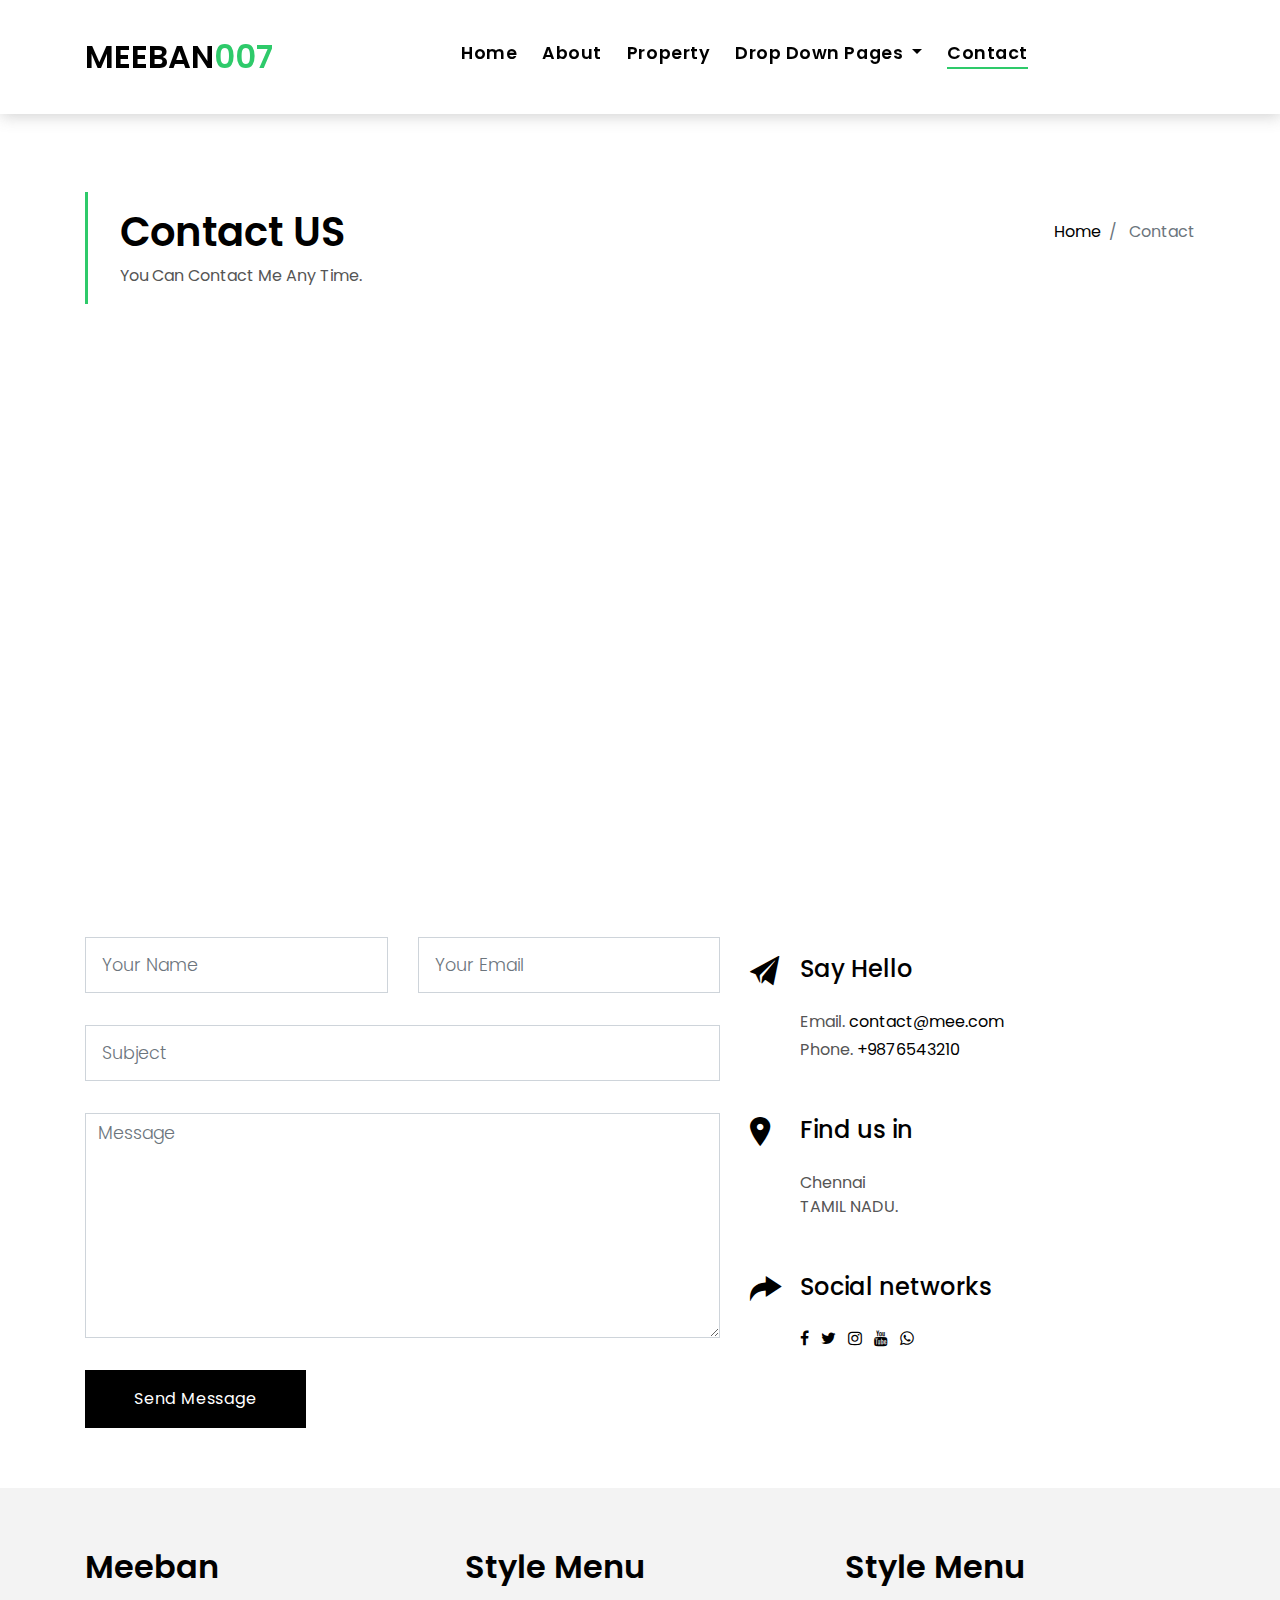
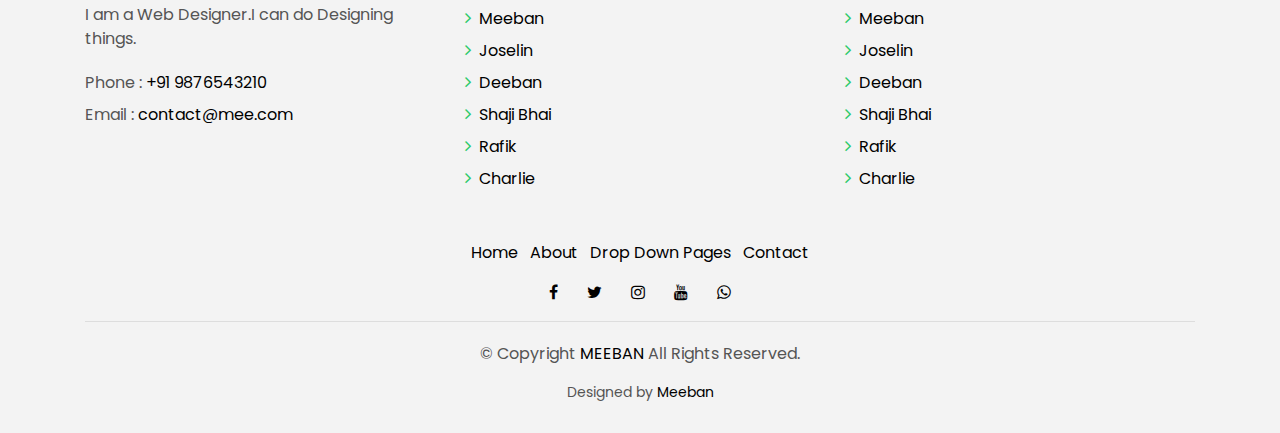
<file: MEEBAN/contact.html>
<!DOCTYPE html>
<html lang="en">
<head>
  <meta charset="utf-8">
  <title>Meeban</title>
  <meta content="width=device-width, initial-scale=1.0" name="viewport">
  <meta content="" name="keywords">
  <meta content="" name="description">

  <!-- Favicons -->
  <link href="img/favicon.png" rel="icon">
  <link href="img/apple-touch-icon.png" rel="apple-touch-icon">

  <!-- Google Fonts -->
  <link href="https://fonts.googleapis.com/css?family=Poppins:300,400,500,600,700" rel="stylesheet">

  <!-- Bootstrap CSS File -->
  <link href="lib/bootstrap/css/bootstrap.min.css" rel="stylesheet">

  <!-- Libraries CSS Files -->
  <link href="lib/font-awesome/css/font-awesome.min.css" rel="stylesheet">
  <link href="lib/animate/animate.min.css" rel="stylesheet">
  <link href="lib/ionicons/css/ionicons.min.css" rel="stylesheet">
  <link href="lib/owlcarousel/assets/owl.carousel.min.css" rel="stylesheet">

  <!-- Main Stylesheet File -->
  <link href="css/style.css" rel="stylesheet">

  
</head>

<body>

  <div class="click-closed"></div>
  <!--/ Form Search Star /-->
  <div class="box-collapse">
    <div class="title-box-d">
      <h3 class="title-d">Search Property</h3>
    </div>
    <span class="close-box-collapse right-boxed ion-ios-close"></span>
    <div class="box-collapse-wrap form">
      <form class="form-a">
        <div class="row">
          <div class="col-md-12 mb-2">
            <div class="form-group">
              <label for="Type">Keyword</label>
              <input type="text" class="form-control form-control-lg form-control-a" placeholder="Keyword">
            </div>
          </div>
          <div class="col-md-6 mb-2">
            <div class="form-group">
              <label for="Type">Type</label>
              <select class="form-control form-control-lg form-control-a" id="Type">
                <option>All Type</option>
                <option>For Rent</option>
                <option>For Sale</option>
                <option>Open House</option>
              </select>
            </div>
          </div>
          <div class="col-md-6 mb-2">
            <div class="form-group">
              <label for="city">City</label>
              <select class="form-control form-control-lg form-control-a" id="city">
                <option>All City</option>
                <option>Alabama</option>
                <option>Arizona</option>
                <option>California</option>
                <option>Colorado</option>
              </select>
            </div>
          </div>
          <div class="col-md-6 mb-2">
            <div class="form-group">
              <label for="bedrooms">Bedrooms</label>
              <select class="form-control form-control-lg form-control-a" id="bedrooms">
                <option>Any</option>
                <option>01</option>
                <option>02</option>
                <option>03</option>
              </select>
            </div>
          </div>
          <div class="col-md-6 mb-2">
            <div class="form-group">
              <label for="garages">Garages</label>
              <select class="form-control form-control-lg form-control-a" id="garages">
                <option>Any</option>
                <option>01</option>
                <option>02</option>
                <option>03</option>
                <option>04</option>
              </select>
            </div>
          </div>
          <div class="col-md-6 mb-2">
            <div class="form-group">
              <label for="bathrooms">Bathrooms</label>
              <select class="form-control form-control-lg form-control-a" id="bathrooms">
                <option>Any</option>
                <option>01</option>
                <option>02</option>
                <option>03</option>
              </select>
            </div>
          </div>
          <div class="col-md-6 mb-2">
            <div class="form-group">
              <label for="price">Min Price</label>
              <select class="form-control form-control-lg form-control-a" id="price">
                <option>Unlimite</option>
                <option>$50,000</option>
                <option>$100,000</option>
                <option>$150,000</option>
                <option>$200,000</option>
              </select>
            </div>
          </div>
          <div class="col-md-12">
            <button type="submit" class="btn btn-b">Search Property</button>
          </div>
        </div>
      </form>
    </div>
  </div>
  <!--/ Form Search End /-->

  <!--/ Nav Star /-->
  <nav class="navbar navbar-default navbar-trans navbar-expand-lg fixed-top">
    <div class="container">
      <button class="navbar-toggler collapsed" type="button" data-toggle="collapse" data-target="#navbarDefault"
        aria-controls="navbarDefault" aria-expanded="false" aria-label="Toggle navigation">
        <span></span>
        <span></span>
        <span></span>
      </button>
      <a class="navbar-brand text-brand" href="index.html">MEEBAN<span class="color-b">007</span></a>
      <button type="button" class="btn btn-link nav-search navbar-toggle-box-collapse d-md-none" data-toggle="collapse"
        data-target="#navbarTogglerDemo01" aria-expanded="false">
        <span class="fa fa-search" aria-hidden="true"></span>
      </button>
      <div class="navbar-collapse collapse justify-content-center" id="navbarDefault">
        <ul class="navbar-nav">
          <li class="nav-item">
            <a class="nav-link" href="index.html">Home</a>
          </li>
          <li class="nav-item">
            <a class="nav-link" href="about.html">About</a>
          </li>
          <li class="nav-item">
            <a class="nav-link" href="property-grid.html">Property</a>
          </li>          
          <li class="nav-item dropdown">
            <a class="nav-link dropdown-toggle" href="#" id="navbarDropdown" role="button" data-toggle="dropdown"
              aria-haspopup="true" aria-expanded="false">
              Drop Down Pages
            </a>
            <div class="dropdown-menu" aria-labelledby="navbarDropdown">
              <a class="dropdown-item" href="">Sample page 1</a>
              <a class="dropdown-item" href="">Sample page 2</a>
              <a class="dropdown-item" href="">Sample page 3</a>
              <a class="dropdown-item" href="">Sample page 4</a>
            </div>
          </li>
          <li class="nav-item">
            <a class="nav-link active" href="contact.html">Contact</a>
          </li>
        </ul>
      </div>
      
    </div>
  </nav>
  <!--/ Nav End /-->

  <!--/ Intro Single star /-->
  <section class="intro-single">
    <div class="container">
      <div class="row">
        <div class="col-md-12 col-lg-8">
          <div class="title-single-box">
            <h1 class="title-single">Contact US</h1>
            <span class="color-text-a">You Can Contact Me Any Time.</span>
          </div>
        </div>
        <div class="col-md-12 col-lg-4">
          <nav aria-label="breadcrumb" class="breadcrumb-box d-flex justify-content-lg-end">
            <ol class="breadcrumb">
              <li class="breadcrumb-item">
                <a href="index.html">Home</a>
              </li>
              <li class="breadcrumb-item active" aria-current="page">
                Contact
              </li>
            </ol>
          </nav>
        </div>
      </div>
    </div>
  </section>
  <!--/ Intro Single End /-->

  <!--/ Contact Star /-->
  <section class="contact">
    <div class="container">
      <div class="row">
        <div class="col-sm-12">
          <div class="contact-map box">
            <div id="map" class="contact-map">
              <iframe src="https://www.google.com/maps/embed?pb=!1m18!1m12!1m3!1d3022.1422937950147!2d-73.98731968482413!3d40.75889497932681!2m3!1f0!2f0!3f0!3m2!1i1024!2i768!4f13.1!3m3!1m2!1s0x89c25855c6480299%3A0x55194ec5a1ae072e!2sTimes+Square!5e0!3m2!1ses-419!2sve!4v1510329142834"
                width="100%" height="450" frameborder="0" style="border:0" allowfullscreen></iframe>
            </div>
          </div>
        </div>
        <div class="col-sm-12 section-t8">
          <div class="row">
            <div class="col-md-7">
              <form class="form-a contactForm" action="" method="post" role="form">
                <div id="sendmessage">Your message has been sent. Thank you!</div>
                <div id="errormessage"></div>
                <div class="row">
                  <div class="col-md-6 mb-3">
                    <div class="form-group">
                      <input type="text" name="name" class="form-control form-control-lg form-control-a" placeholder="Your Name" data-rule="minlen:4" data-msg="Please enter at least 4 chars">
                      <div class="validation"></div>
                    </div>
                  </div>
                  <div class="col-md-6 mb-3">
                    <div class="form-group">
                      <input name="email" type="email" class="form-control form-control-lg form-control-a" placeholder="Your Email" data-rule="email" data-msg="Please enter a valid email">
                      <div class="validation"></div>
                    </div>
                  </div>
                  <div class="col-md-12 mb-3">
                    <div class="form-group">
                      <input type="text" name="subject" class="form-control form-control-lg form-control-a" placeholder="Subject" data-rule="minlen:4" data-msg="Please enter at least 8 chars of subject">
                      <div class="validation"></div>
                    </div>
                  </div>
                  <div class="col-md-12 mb-3">
                    <div class="form-group">
                      <textarea name="message" class="form-control" name="message" cols="45" rows="8" data-rule="required" data-msg="Please write something for us" placeholder="Message"></textarea>
                      <div class="validation"></div>
                    </div>
                  </div>
                  <div class="col-md-12">
                    <button type="submit" class="btn btn-a">Send Message</button>
                  </div>
                </div>
              </form>
            </div>
            <div class="col-md-5 section-md-t3">
              <div class="icon-box section-b2">
                <div class="icon-box-icon">
                  <span class="ion-ios-paper-plane"></span>
                </div>
                <div class="icon-box-content table-cell">
                  <div class="icon-box-title">
                    <h4 class="icon-title">Say Hello</h4>
                  </div>
                  <div class="icon-box-content">
                    <p class="mb-1">Email.
                      <span class="color-a">contact@mee.com</span>
                    </p>
                    <p class="mb-1">Phone.
                      <span class="color-a">+9876543210</span>
                    </p>
                  </div>
                </div>
              </div>
              <div class="icon-box section-b2">
                <div class="icon-box-icon">
                  <span class="ion-ios-pin"></span>
                </div>
                <div class="icon-box-content table-cell">
                  <div class="icon-box-title">
                    <h4 class="icon-title">Find us in</h4>
                  </div>
                  <div class="icon-box-content">
                    <p class="mb-1">
                      Chennai
                      <br> TAMIL NADU.
                    </p>
                  </div>
                </div>
              </div>
              <div class="icon-box">
                <div class="icon-box-icon">
                  <span class="ion-ios-redo"></span>
                </div>
                <div class="icon-box-content table-cell">
                  <div class="icon-box-title">
                    <h4 class="icon-title">Social networks</h4>
                  </div>
                  <div class="icon-box-content">
                    <div class="socials-footer">
                      <ul class="list-inline">
                        <li class="list-inline-item">
                          <a href="#" class="link-one">
                            <i class="fa fa-facebook" aria-hidden="true"></i>
                          </a>
                        </li>
                        <li class="list-inline-item">
                          <a href="#" class="link-one">
                            <i class="fa fa-twitter" aria-hidden="true"></i>
                          </a>
                        </li>
                        <li class="list-inline-item">
                          <a href="#" class="link-one">
                            <i class="fa fa-instagram" aria-hidden="true"></i>
                          </a>
                        </li>
                        <li class="list-inline-item">
                          <a href="#" class="link-one">
                            <i class="fa fa-youtube" aria-hidden="true"></i>
                          </a>
                        </li>
                        <li class="list-inline-item">
                          <a href="#" class="link-one">
                            <i class="fa fa-whatsapp" aria-hidden="true"></i>
                          </a>
                        </li>
                      </ul>
                    </div>
                  </div>
                </div>
              </div>
            </div>
          </div>
        </div>
      </div>
    </div>
  </section>
  <!--/ Contact End /-->

   <!--/ footer Star /-->
   <section class="section-footer">
    <div class="container">
      <div class="row">
        <div class="col-sm-12 col-md-4">
          <div class="widget-a">
            <div class="w-header-a">
              <h3 class="w-title-a text-brand">Meeban</h3>
            </div>
            <div class="w-body-a">
              <p class="w-text-a color-text-a">
                I am a Web Designer.I can do Designing things.
              </p>
            </div>
            <div class="w-footer-a">
              <ul class="list-unstyled">
                <li class="color-a">
                  <span class="color-text-a">Phone :</span> +91 9876543210</li>
                <li class="color-a">
                  <span class="color-text-a">Email :</span> contact@mee.com </li>
              </ul>
            </div>
          </div>
        </div>
        <div class="col-sm-12 col-md-4 section-md-t3">
          <div class="widget-a">
            <div class="w-header-a">
              <h3 class="w-title-a text-brand">Style Menu</h3>
            </div>
            <div class="w-body-a">
              <ul class="list-unstyled">
                <li class="item-list-a">
                  <i class="fa fa-angle-right"></i> <a href="#">Meeban</a>
                </li>
                <li class="item-list-a">
                  <i class="fa fa-angle-right"></i> <a href="#">Joselin</a>
                </li>
                <li class="item-list-a">
                  <i class="fa fa-angle-right"></i> <a href="#">Deeban</a>
                </li>
                <li class="item-list-a">
                  <i class="fa fa-angle-right"></i> <a href="#">Shaji Bhai</a>
                </li>
                <li class="item-list-a">
                  <i class="fa fa-angle-right"></i> <a href="#">Rafik</a>
                </li>
                <li class="item-list-a">
                  <i class="fa fa-angle-right"></i> <a href="#">Charlie</a>
                </li>                
              </ul>
            </div>
          </div>
        </div>
        <div class="col-sm-12 col-md-4 section-md-t3">
          <div class="widget-a">
            <div class="w-header-a">
              <h3 class="w-title-a text-brand">Style Menu</h3>
            </div>
            <div class="w-body-a">
              <ul class="list-unstyled">
                <li class="item-list-a">
                  <i class="fa fa-angle-right"></i> <a href="#">Meeban</a>
                </li>
                <li class="item-list-a">
                  <i class="fa fa-angle-right"></i> <a href="#">Joselin</a>
                </li>
                <li class="item-list-a">
                  <i class="fa fa-angle-right"></i> <a href="#">Deeban</a>
                </li>
                <li class="item-list-a">
                  <i class="fa fa-angle-right"></i> <a href="#">Shaji Bhai</a>
                </li>
                <li class="item-list-a">
                  <i class="fa fa-angle-right"></i> <a href="#">Rafik</a>
                </li>
                <li class="item-list-a">
                  <i class="fa fa-angle-right"></i> <a href="#">Charlie</a>
                </li>                
              </ul>
            </div>
          </div>
        </div>
      </div>
    </div>
  </section>
  <footer>
    <div class="container">
      <div class="row">
        <div class="col-md-12">
          <nav class="nav-footer">
            <ul class="list-inline">
              <li class="list-inline-item">
                <a href="#">Home</a>
              </li>
              <li class="list-inline-item">
                <a href="#">About</a>
              </li>
              <li class="list-inline-item">
                <a href="#">Drop Down Pages</a>
              </li>             
              <li class="list-inline-item">
                <a href="#">Contact</a>
              </li>
            </ul>
          </nav>
          <div class="socials-a">
            <ul class="list-inline">
              <li class="list-inline-item">
                <a href="#">
                  <i class="fa fa-facebook" aria-hidden="true"></i>
                </a>
              </li>
              <li class="list-inline-item">
                <a href="#">
                  <i class="fa fa-twitter" aria-hidden="true"></i>
                </a>
              </li>
              <li class="list-inline-item">
                <a href="#">
                  <i class="fa fa-instagram" aria-hidden="true"></i>
                </a>
              </li>
              <li class="list-inline-item">
                <a href="#">
                  <i class="fa fa-youtube" aria-hidden="true"></i>
                </a>
              </li>
              <li class="list-inline-item">
                <a href="#">
                  <i class="fa fa-whatsapp" aria-hidden="true"></i>
                </a>
              </li>
            </ul>
          </div>
          <div class="copyright-footer">
            <p class="copyright color-text-a">
              &copy; Copyright
              <span class="color-a">MEEBAN</span> All Rights Reserved.
            </p>
          </div>
          <div class="credits">
            
            Designed by <a href="">Meeban</a>
          </div>
        </div>
      </div>
    </div>
  </footer>
  <!--/ Footer End /-->

  <a href="#" class="back-to-top"><i class="fa fa-chevron-up"></i></a>
  <div id="preloader"></div>

  <!-- JavaScript Libraries -->
  <script src="lib/jquery/jquery.min.js"></script>
  <script src="lib/jquery/jquery-migrate.min.js"></script>
  <script src="lib/popper/popper.min.js"></script>
  <script src="lib/bootstrap/js/bootstrap.min.js"></script>
  <script src="lib/easing/easing.min.js"></script>
  <script src="lib/owlcarousel/owl.carousel.min.js"></script>
  <script src="lib/scrollreveal/scrollreveal.min.js"></script>
  <!-- Contact Form JavaScript File -->
  <script src="contactform/contactform.js"></script>

  <!-- Template Main Javascript File -->
  <script src="js/main.js"></script>

</body>
</html>
</file>
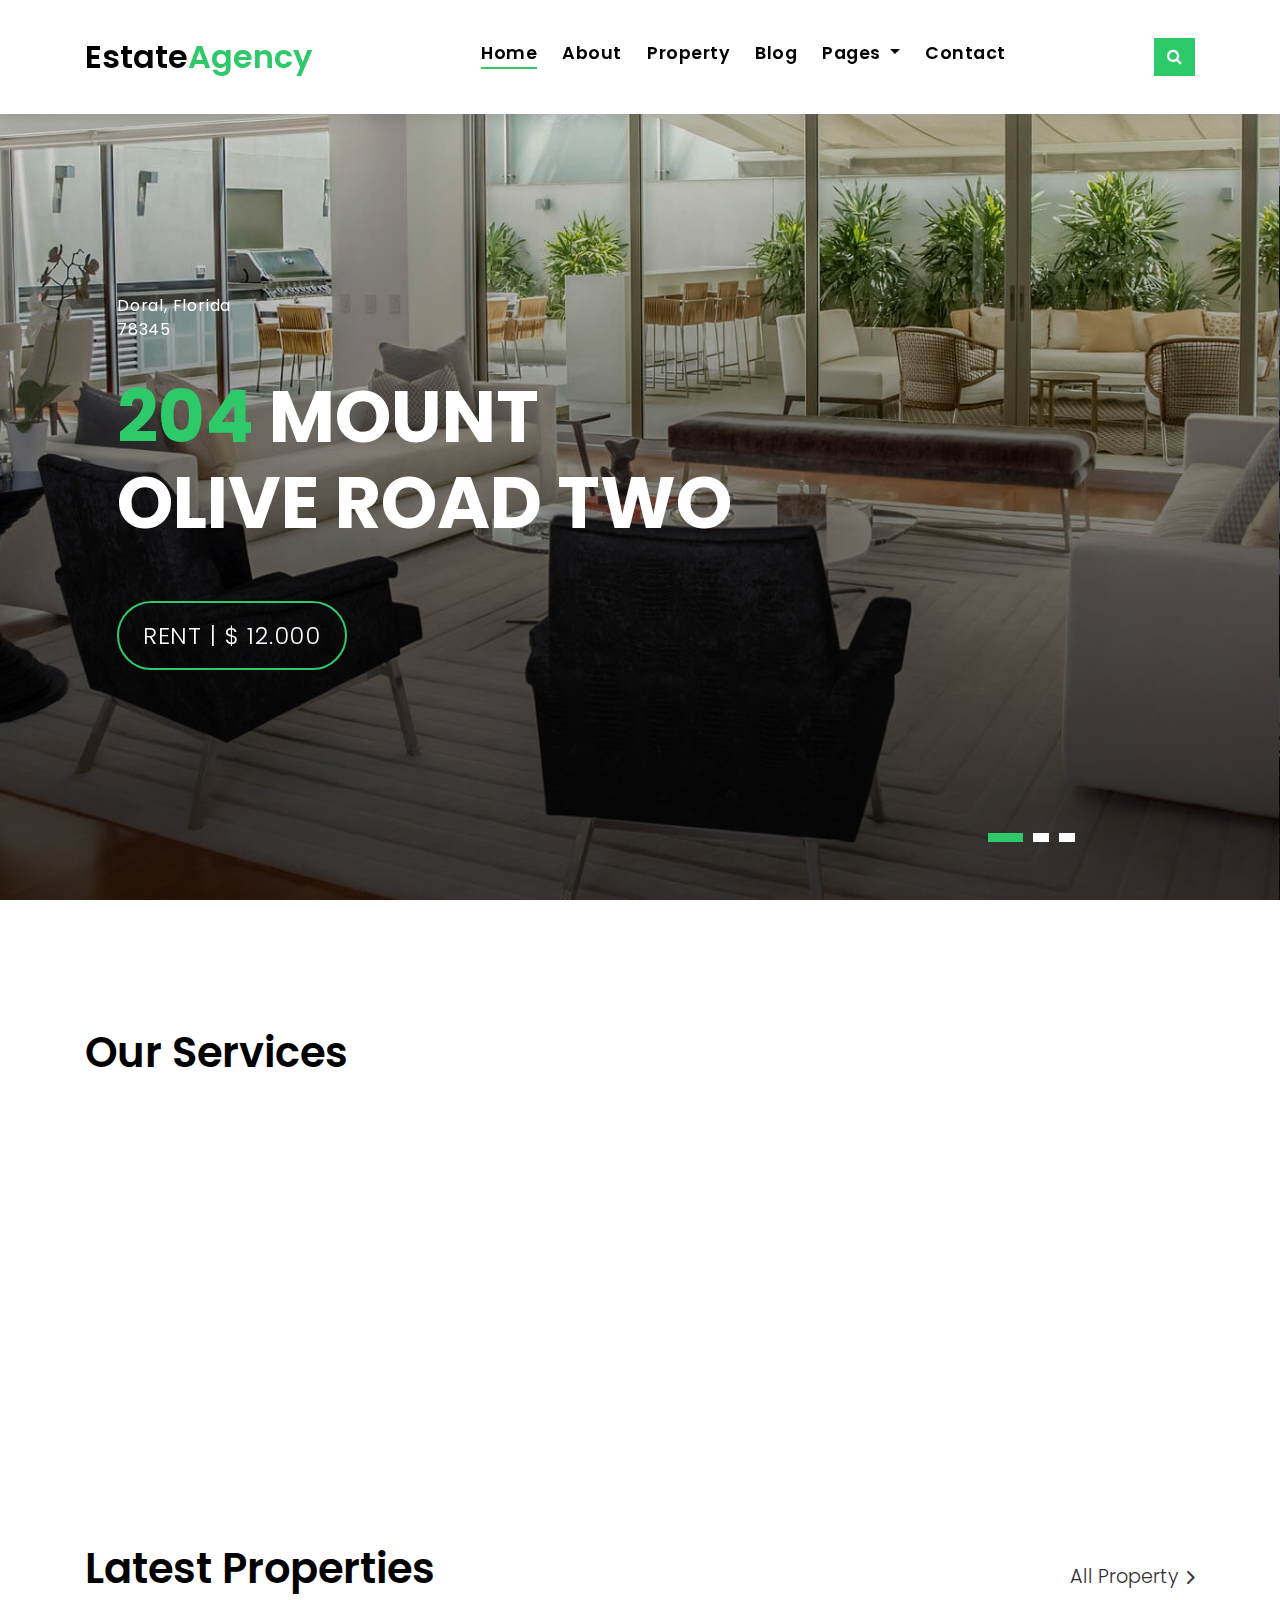
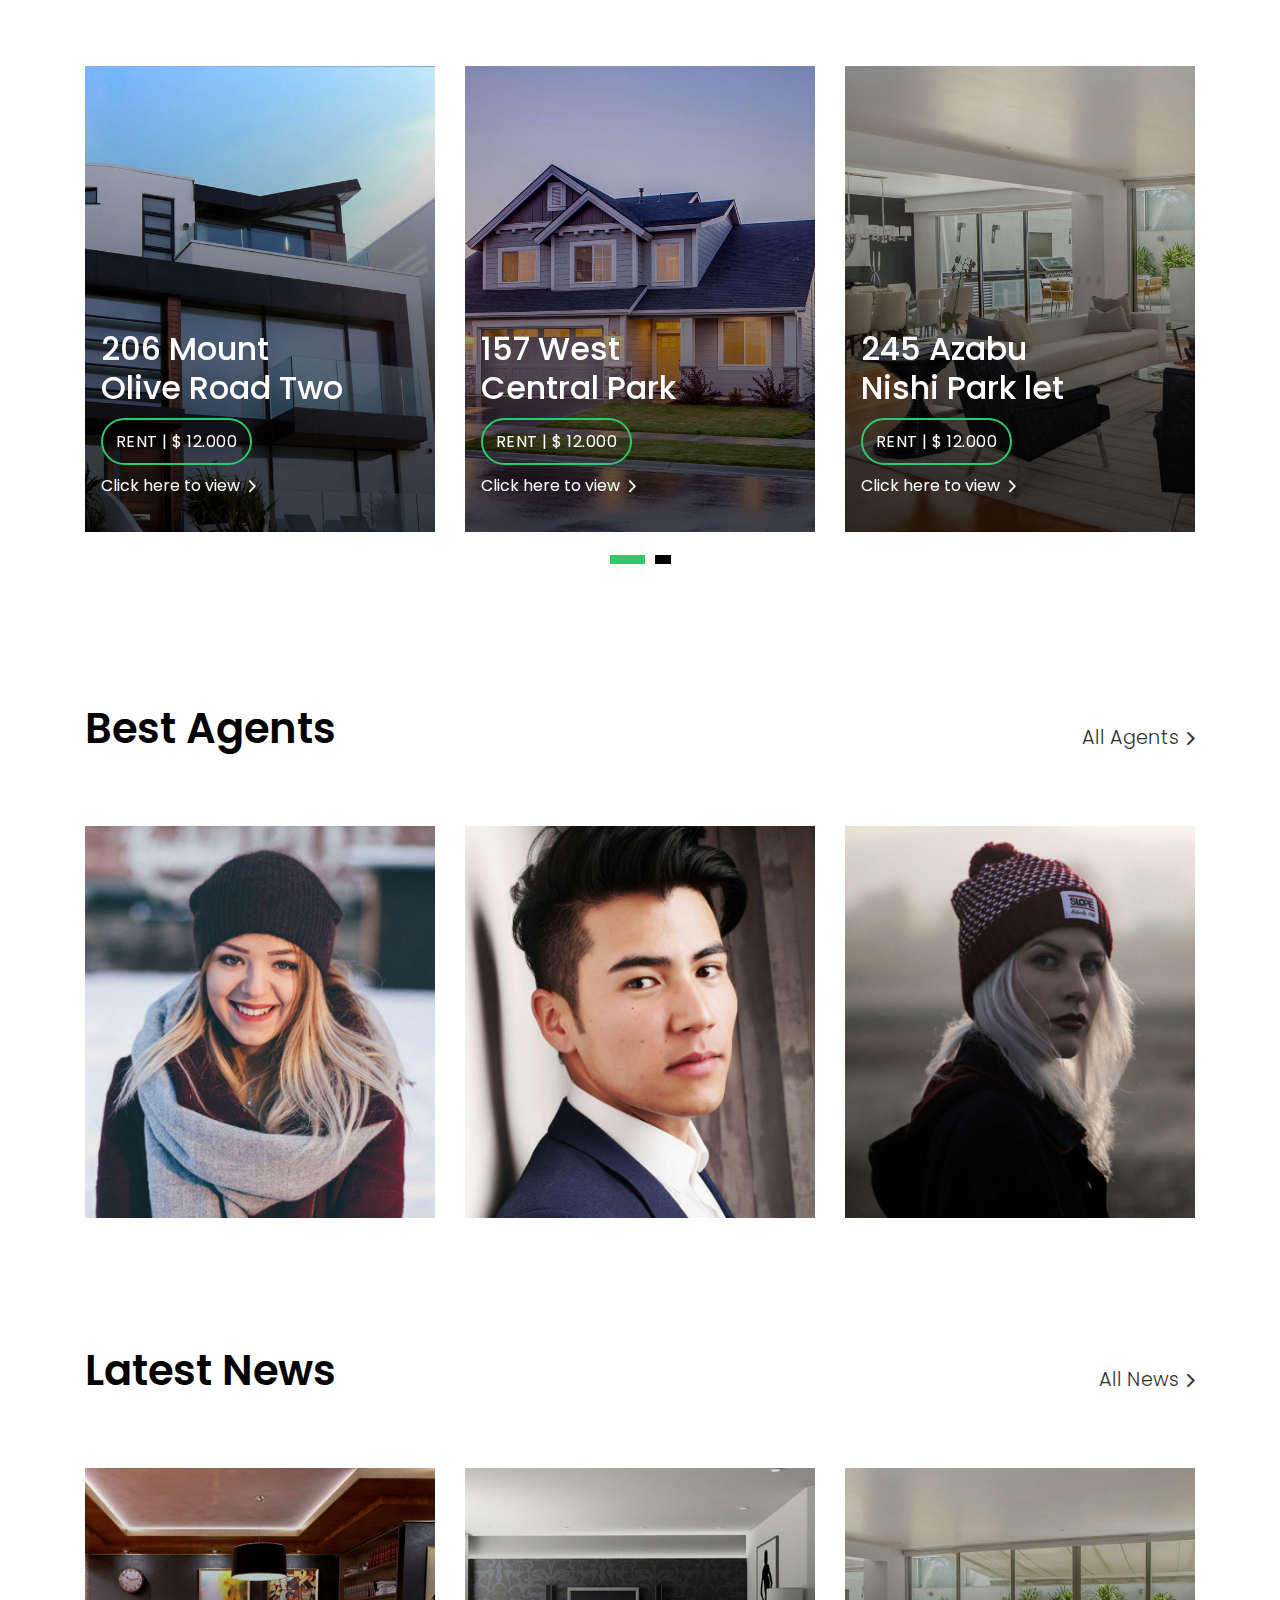
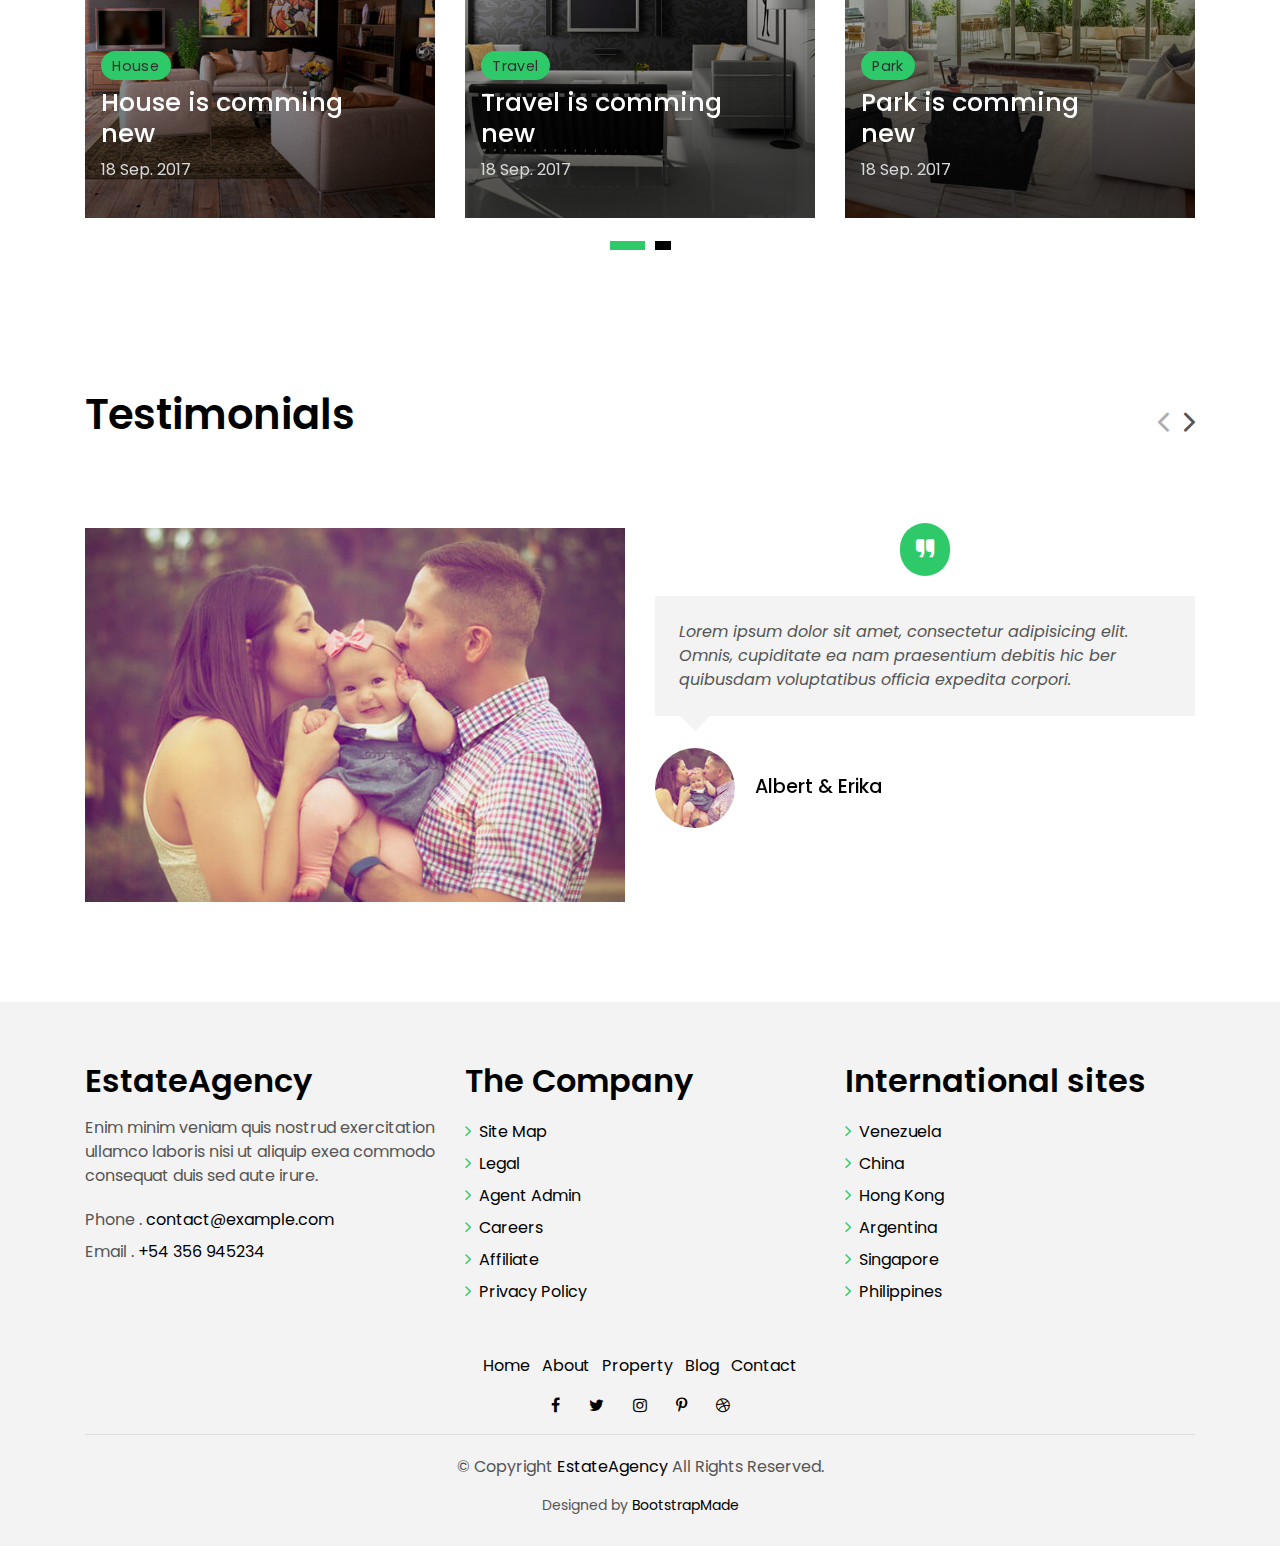
<file: MEEBAN/indexbkup.html>
<!DOCTYPE html>
<html lang="en">
<head>
  <meta charset="utf-8">
  <title>Meeban</title>
  <meta content="width=device-width, initial-scale=1.0" name="viewport">
  <meta content="" name="keywords">
  <meta content="" name="description">

  <!-- Favicons -->
  <link href="img/favicon.png" rel="icon">
  <link href="img/apple-touch-icon.png" rel="apple-touch-icon">

  <!-- Google Fonts -->
  <link href="https://fonts.googleapis.com/css?family=Poppins:300,400,500,600,700" rel="stylesheet">

  <!-- Bootstrap CSS File -->
  <link href="lib/bootstrap/css/bootstrap.min.css" rel="stylesheet">

  <!-- Libraries CSS Files -->
  <link href="lib/font-awesome/css/font-awesome.min.css" rel="stylesheet">
  <link href="lib/animate/animate.min.css" rel="stylesheet">
  <link href="lib/ionicons/css/ionicons.min.css" rel="stylesheet">
  <link href="lib/owlcarousel/assets/owl.carousel.min.css" rel="stylesheet">

  <!-- Main Stylesheet File -->
  <link href="css/style.css" rel="stylesheet">

  <!-- =======================================================
    Theme Name: EstateAgency
    Theme URL: https://bootstrapmade.com/real-estate-agency-bootstrap-template/
    Author: BootstrapMade.com
    License: https://bootstrapmade.com/license/
  ======================================================= -->
</head>

<body>

  <div class="click-closed"></div>
  <!--/ Form Search Star /-->
  <div class="box-collapse">
    <div class="title-box-d">
      <h3 class="title-d">Search Property</h3>
    </div>
    <span class="close-box-collapse right-boxed ion-ios-close"></span>
    <div class="box-collapse-wrap form">
      <form class="form-a">
        <div class="row">
          <div class="col-md-12 mb-2">
            <div class="form-group">
              <label for="Type">Keyword</label>
              <input type="text" class="form-control form-control-lg form-control-a" placeholder="Keyword">
            </div>
          </div>
          <div class="col-md-6 mb-2">
            <div class="form-group">
              <label for="Type">Type</label>
              <select class="form-control form-control-lg form-control-a" id="Type">
                <option>All Type</option>
                <option>For Rent</option>
                <option>For Sale</option>
                <option>Open House</option>
              </select>
            </div>
          </div>
          <div class="col-md-6 mb-2">
            <div class="form-group">
              <label for="city">City</label>
              <select class="form-control form-control-lg form-control-a" id="city">
                <option>All City</option>
                <option>Alabama</option>
                <option>Arizona</option>
                <option>California</option>
                <option>Colorado</option>
              </select>
            </div>
          </div>
          <div class="col-md-6 mb-2">
            <div class="form-group">
              <label for="bedrooms">Bedrooms</label>
              <select class="form-control form-control-lg form-control-a" id="bedrooms">
                <option>Any</option>
                <option>01</option>
                <option>02</option>
                <option>03</option>
              </select>
            </div>
          </div>
          <div class="col-md-6 mb-2">
            <div class="form-group">
              <label for="garages">Garages</label>
              <select class="form-control form-control-lg form-control-a" id="garages">
                <option>Any</option>
                <option>01</option>
                <option>02</option>
                <option>03</option>
                <option>04</option>
              </select>
            </div>
          </div>
          <div class="col-md-6 mb-2">
            <div class="form-group">
              <label for="bathrooms">Bathrooms</label>
              <select class="form-control form-control-lg form-control-a" id="bathrooms">
                <option>Any</option>
                <option>01</option>
                <option>02</option>
                <option>03</option>
              </select>
            </div>
          </div>
          <div class="col-md-6 mb-2">
            <div class="form-group">
              <label for="price">Min Price</label>
              <select class="form-control form-control-lg form-control-a" id="price">
                <option>Unlimite</option>
                <option>$50,000</option>
                <option>$100,000</option>
                <option>$150,000</option>
                <option>$200,000</option>
              </select>
            </div>
          </div>
          <div class="col-md-12">
            <button type="submit" class="btn btn-b">Search Property</button>
          </div>
        </div>
      </form>
    </div>
  </div>
  <!--/ Form Search End /-->

  <!--/ Nav Star /-->
  <nav class="navbar navbar-default navbar-trans navbar-expand-lg fixed-top">
    <div class="container">
      <button class="navbar-toggler collapsed" type="button" data-toggle="collapse" data-target="#navbarDefault"
        aria-controls="navbarDefault" aria-expanded="false" aria-label="Toggle navigation">
        <span></span>
        <span></span>
        <span></span>
      </button>
      <a class="navbar-brand text-brand" href="index.html">Estate<span class="color-b">Agency</span></a>
      <button type="button" class="btn btn-link nav-search navbar-toggle-box-collapse d-md-none" data-toggle="collapse"
        data-target="#navbarTogglerDemo01" aria-expanded="false">
        <span class="fa fa-search" aria-hidden="true"></span>
      </button>
      <div class="navbar-collapse collapse justify-content-center" id="navbarDefault">
        <ul class="navbar-nav">
          <li class="nav-item">
            <a class="nav-link active" href="index.html">Home</a>
          </li>
          <li class="nav-item">
            <a class="nav-link" href="about.html">About</a>
          </li>
          <li class="nav-item">
            <a class="nav-link" href="property-grid.html">Property</a>
          </li>
          <li class="nav-item">
            <a class="nav-link" href="blog-grid.html">Blog</a>
          </li>
          <li class="nav-item dropdown">
            <a class="nav-link dropdown-toggle" href="#" id="navbarDropdown" role="button" data-toggle="dropdown"
              aria-haspopup="true" aria-expanded="false">
              Pages
            </a>
            <div class="dropdown-menu" aria-labelledby="navbarDropdown">
              <a class="dropdown-item" href="property-single.html">Property Single</a>
              <a class="dropdown-item" href="blog-single.html">Blog Single</a>
              <a class="dropdown-item" href="agents-grid.html">Agents Grid</a>
              <a class="dropdown-item" href="agent-single.html">Agent Single</a>
            </div>
          </li>
          <li class="nav-item">
            <a class="nav-link" href="contact.html">Contact</a>
          </li>
        </ul>
      </div>
      <button type="button" class="btn btn-b-n navbar-toggle-box-collapse d-none d-md-block" data-toggle="collapse"
        data-target="#navbarTogglerDemo01" aria-expanded="false">
        <span class="fa fa-search" aria-hidden="true"></span>
      </button>
    </div>
  </nav>
  <!--/ Nav End /-->

  <!--/ Carousel Star /-->
  <div class="intro intro-carousel">
    <div id="carousel" class="owl-carousel owl-theme">
      <div class="carousel-item-a intro-item bg-image" style="background-image: url(img/slide-1.jpg)">
        <div class="overlay overlay-a"></div>
        <div class="intro-content display-table">
          <div class="table-cell">
            <div class="container">
              <div class="row">
                <div class="col-lg-8">
                  <div class="intro-body">
                    <p class="intro-title-top">Doral, Florida
                      <br> 78345</p>
                    <h1 class="intro-title mb-4">
                      <span class="color-b">204 </span> Mount
                      <br> Olive Road Two</h1>
                    <p class="intro-subtitle intro-price">
                      <a href="#"><span class="price-a">rent | $ 12.000</span></a>
                    </p>
                  </div>
                </div>
              </div>
            </div>
          </div>
        </div>
      </div>
      <div class="carousel-item-a intro-item bg-image" style="background-image: url(img/slide-2.jpg)">
        <div class="overlay overlay-a"></div>
        <div class="intro-content display-table">
          <div class="table-cell">
            <div class="container">
              <div class="row">
                <div class="col-lg-8">
                  <div class="intro-body">
                    <p class="intro-title-top">Doral, Florida
                      <br> 78345</p>
                    <h1 class="intro-title mb-4">
                      <span class="color-b">204 </span> Rino
                      <br> Venda Road Five</h1>
                    <p class="intro-subtitle intro-price">
                      <a href="#"><span class="price-a">rent | $ 12.000</span></a>
                    </p>
                  </div>
                </div>
              </div>
            </div>
          </div>
        </div>
      </div>
      <div class="carousel-item-a intro-item bg-image" style="background-image: url(img/slide-3.jpg)">
        <div class="overlay overlay-a"></div>
        <div class="intro-content display-table">
          <div class="table-cell">
            <div class="container">
              <div class="row">
                <div class="col-lg-8">
                  <div class="intro-body">
                    <p class="intro-title-top">Doral, Florida
                      <br> 78345</p>
                    <h1 class="intro-title mb-4">
                      <span class="color-b">204 </span> Alira
                      <br> Roan Road One</h1>
                    <p class="intro-subtitle intro-price">
                      <a href="#"><span class="price-a">rent | $ 12.000</span></a>
                    </p>
                  </div>
                </div>
              </div>
            </div>
          </div>
        </div>
      </div>
    </div>
  </div>
  <!--/ Carousel end /-->

  <!--/ Services Star /-->
  <section class="section-services section-t8">
    <div class="container">
      <div class="row">
        <div class="col-md-12">
          <div class="title-wrap d-flex justify-content-between">
            <div class="title-box">
              <h2 class="title-a">Our Services</h2>
            </div>
          </div>
        </div>
      </div>
      <div class="row">
        <div class="col-md-4">
          <div class="card-box-c foo">
            <div class="card-header-c d-flex">
              <div class="card-box-ico">
                <span class="fa fa-gamepad"></span>
              </div>
              <div class="card-title-c align-self-center">
                <h2 class="title-c">Lifestyle</h2>
              </div>
            </div>
            <div class="card-body-c">
              <p class="content-c">
                Sed porttitor lectus nibh. Cras ultricies ligula sed magna dictum porta. Praesent sapien massa,
                convallis a pellentesque
                nec, egestas non nisi.
              </p>
            </div>
            <div class="card-footer-c">
              <a href="#" class="link-c link-icon">Read more
                <span class="ion-ios-arrow-forward"></span>
              </a>
            </div>
          </div>
        </div>
        <div class="col-md-4">
          <div class="card-box-c foo">
            <div class="card-header-c d-flex">
              <div class="card-box-ico">
                <span class="fa fa-usd"></span>
              </div>
              <div class="card-title-c align-self-center">
                <h2 class="title-c">Loans</h2>
              </div>
            </div>
            <div class="card-body-c">
              <p class="content-c">
                Nulla porttitor accumsan tincidunt. Curabitur aliquet quam id dui posuere blandit. Mauris blandit
                aliquet elit, eget tincidunt
                nibh pulvinar a.
              </p>
            </div>
            <div class="card-footer-c">
              <a href="#" class="link-c link-icon">Read more
                <span class="ion-ios-arrow-forward"></span>
              </a>
            </div>
          </div>
        </div>
        <div class="col-md-4">
          <div class="card-box-c foo">
            <div class="card-header-c d-flex">
              <div class="card-box-ico">
                <span class="fa fa-home"></span>
              </div>
              <div class="card-title-c align-self-center">
                <h2 class="title-c">Sell</h2>
              </div>
            </div>
            <div class="card-body-c">
              <p class="content-c">
                Sed porttitor lectus nibh. Cras ultricies ligula sed magna dictum porta. Praesent sapien massa,
                convallis a pellentesque
                nec, egestas non nisi.
              </p>
            </div>
            <div class="card-footer-c">
              <a href="#" class="link-c link-icon">Read more
                <span class="ion-ios-arrow-forward"></span>
              </a>
            </div>
          </div>
        </div>
      </div>
    </div>
  </section>
  <!--/ Services End /-->

  <!--/ Property Star /-->
  <section class="section-property section-t8">
    <div class="container">
      <div class="row">
        <div class="col-md-12">
          <div class="title-wrap d-flex justify-content-between">
            <div class="title-box">
              <h2 class="title-a">Latest Properties</h2>
            </div>
            <div class="title-link">
              <a href="property-grid.html">All Property
                <span class="ion-ios-arrow-forward"></span>
              </a>
            </div>
          </div>
        </div>
      </div>
      <div id="property-carousel" class="owl-carousel owl-theme">
        <div class="carousel-item-b">
          <div class="card-box-a card-shadow">
            <div class="img-box-a">
              <img src="img/property-6.jpg" alt="" class="img-a img-fluid">
            </div>
            <div class="card-overlay">
              <div class="card-overlay-a-content">
                <div class="card-header-a">
                  <h2 class="card-title-a">
                    <a href="property-single.html">206 Mount
                      <br /> Olive Road Two</a>
                  </h2>
                </div>
                <div class="card-body-a">
                  <div class="price-box d-flex">
                    <span class="price-a">rent | $ 12.000</span>
                  </div>
                  <a href="#" class="link-a">Click here to view
                    <span class="ion-ios-arrow-forward"></span>
                  </a>
                </div>
                <div class="card-footer-a">
                  <ul class="card-info d-flex justify-content-around">
                    <li>
                      <h4 class="card-info-title">Area</h4>
                      <span>340m
                        <sup>2</sup>
                      </span>
                    </li>
                    <li>
                      <h4 class="card-info-title">Beds</h4>
                      <span>2</span>
                    </li>
                    <li>
                      <h4 class="card-info-title">Baths</h4>
                      <span>4</span>
                    </li>
                    <li>
                      <h4 class="card-info-title">Garages</h4>
                      <span>1</span>
                    </li>
                  </ul>
                </div>
              </div>
            </div>
          </div>
        </div>
        <div class="carousel-item-b">
          <div class="card-box-a card-shadow">
            <div class="img-box-a">
              <img src="img/property-3.jpg" alt="" class="img-a img-fluid">
            </div>
            <div class="card-overlay">
              <div class="card-overlay-a-content">
                <div class="card-header-a">
                  <h2 class="card-title-a">
                    <a href="property-single.html">157 West
                      <br /> Central Park</a>
                  </h2>
                </div>
                <div class="card-body-a">
                  <div class="price-box d-flex">
                    <span class="price-a">rent | $ 12.000</span>
                  </div>
                  <a href="property-single.html" class="link-a">Click here to view
                    <span class="ion-ios-arrow-forward"></span>
                  </a>
                </div>
                <div class="card-footer-a">
                  <ul class="card-info d-flex justify-content-around">
                    <li>
                      <h4 class="card-info-title">Area</h4>
                      <span>340m
                        <sup>2</sup>
                      </span>
                    </li>
                    <li>
                      <h4 class="card-info-title">Beds</h4>
                      <span>2</span>
                    </li>
                    <li>
                      <h4 class="card-info-title">Baths</h4>
                      <span>4</span>
                    </li>
                    <li>
                      <h4 class="card-info-title">Garages</h4>
                      <span>1</span>
                    </li>
                  </ul>
                </div>
              </div>
            </div>
          </div>
        </div>
        <div class="carousel-item-b">
          <div class="card-box-a card-shadow">
            <div class="img-box-a">
              <img src="img/property-7.jpg" alt="" class="img-a img-fluid">
            </div>
            <div class="card-overlay">
              <div class="card-overlay-a-content">
                <div class="card-header-a">
                  <h2 class="card-title-a">
                    <a href="property-single.html">245 Azabu
                      <br /> Nishi Park let</a>
                  </h2>
                </div>
                <div class="card-body-a">
                  <div class="price-box d-flex">
                    <span class="price-a">rent | $ 12.000</span>
                  </div>
                  <a href="property-single.html" class="link-a">Click here to view
                    <span class="ion-ios-arrow-forward"></span>
                  </a>
                </div>
                <div class="card-footer-a">
                  <ul class="card-info d-flex justify-content-around">
                    <li>
                      <h4 class="card-info-title">Area</h4>
                      <span>340m
                        <sup>2</sup>
                      </span>
                    </li>
                    <li>
                      <h4 class="card-info-title">Beds</h4>
                      <span>2</span>
                    </li>
                    <li>
                      <h4 class="card-info-title">Baths</h4>
                      <span>4</span>
                    </li>
                    <li>
                      <h4 class="card-info-title">Garages</h4>
                      <span>1</span>
                    </li>
                  </ul>
                </div>
              </div>
            </div>
          </div>
        </div>
        <div class="carousel-item-b">
          <div class="card-box-a card-shadow">
            <div class="img-box-a">
              <img src="img/property-10.jpg" alt="" class="img-a img-fluid">
            </div>
            <div class="card-overlay">
              <div class="card-overlay-a-content">
                <div class="card-header-a">
                  <h2 class="card-title-a">
                    <a href="property-single.html">204 Montal
                      <br /> South Bela Two</a>
                  </h2>
                </div>
                <div class="card-body-a">
                  <div class="price-box d-flex">
                    <span class="price-a">rent | $ 12.000</span>
                  </div>
                  <a href="property-single.html" class="link-a">Click here to view
                    <span class="ion-ios-arrow-forward"></span>
                  </a>
                </div>
                <div class="card-footer-a">
                  <ul class="card-info d-flex justify-content-around">
                    <li>
                      <h4 class="card-info-title">Area</h4>
                      <span>340m
                        <sup>2</sup>
                      </span>
                    </li>
                    <li>
                      <h4 class="card-info-title">Beds</h4>
                      <span>2</span>
                    </li>
                    <li>
                      <h4 class="card-info-title">Baths</h4>
                      <span>4</span>
                    </li>
                    <li>
                      <h4 class="card-info-title">Garages</h4>
                      <span>1</span>
                    </li>
                  </ul>
                </div>
              </div>
            </div>
          </div>
        </div>
      </div>
    </div>
  </section>
  <!--/ Property End /-->

  <!--/ Agents Star /-->
  <section class="section-agents section-t8">
    <div class="container">
      <div class="row">
        <div class="col-md-12">
          <div class="title-wrap d-flex justify-content-between">
            <div class="title-box">
              <h2 class="title-a">Best Agents</h2>
            </div>
            <div class="title-link">
              <a href="agents-grid.html">All Agents
                <span class="ion-ios-arrow-forward"></span>
              </a>
            </div>
          </div>
        </div>
      </div>
      <div class="row">
        <div class="col-md-4">
          <div class="card-box-d">
            <div class="card-img-d">
              <img src="img/agent-4.jpg" alt="" class="img-d img-fluid">
            </div>
            <div class="card-overlay card-overlay-hover">
              <div class="card-header-d">
                <div class="card-title-d align-self-center">
                  <h3 class="title-d">
                    <a href="agent-single.html" class="link-two">Margaret Sotillo
                      <br> Escala</a>
                  </h3>
                </div>
              </div>
              <div class="card-body-d">
                <p class="content-d color-text-a">
                  Sed porttitor lectus nibh, Cras ultricies ligula sed magna dictum porta two.
                </p>
                <div class="info-agents color-a">
                  <p>
                    <strong>Phone: </strong> +54 356 945234</p>
                  <p>
                    <strong>Email: </strong> agents@example.com</p>
                </div>
              </div>
              <div class="card-footer-d">
                <div class="socials-footer d-flex justify-content-center">
                  <ul class="list-inline">
                    <li class="list-inline-item">
                      <a href="#" class="link-one">
                        <i class="fa fa-facebook" aria-hidden="true"></i>
                      </a>
                    </li>
                    <li class="list-inline-item">
                      <a href="#" class="link-one">
                        <i class="fa fa-twitter" aria-hidden="true"></i>
                      </a>
                    </li>
                    <li class="list-inline-item">
                      <a href="#" class="link-one">
                        <i class="fa fa-instagram" aria-hidden="true"></i>
                      </a>
                    </li>
                    <li class="list-inline-item">
                      <a href="#" class="link-one">
                        <i class="fa fa-pinterest-p" aria-hidden="true"></i>
                      </a>
                    </li>
                    <li class="list-inline-item">
                      <a href="#" class="link-one">
                        <i class="fa fa-dribbble" aria-hidden="true"></i>
                      </a>
                    </li>
                  </ul>
                </div>
              </div>
            </div>
          </div>
        </div>
        <div class="col-md-4">
          <div class="card-box-d">
            <div class="card-img-d">
              <img src="img/agent-1.jpg" alt="" class="img-d img-fluid">
            </div>
            <div class="card-overlay card-overlay-hover">
              <div class="card-header-d">
                <div class="card-title-d align-self-center">
                  <h3 class="title-d">
                    <a href="agent-single.html" class="link-two">Stiven Spilver
                      <br> Darw</a>
                  </h3>
                </div>
              </div>
              <div class="card-body-d">
                <p class="content-d color-text-a">
                  Sed porttitor lectus nibh, Cras ultricies ligula sed magna dictum porta two.
                </p>
                <div class="info-agents color-a">
                  <p>
                    <strong>Phone: </strong> +54 356 945234</p>
                  <p>
                    <strong>Email: </strong> agents@example.com</p>
                </div>
              </div>
              <div class="card-footer-d">
                <div class="socials-footer d-flex justify-content-center">
                  <ul class="list-inline">
                    <li class="list-inline-item">
                      <a href="#" class="link-one">
                        <i class="fa fa-facebook" aria-hidden="true"></i>
                      </a>
                    </li>
                    <li class="list-inline-item">
                      <a href="#" class="link-one">
                        <i class="fa fa-twitter" aria-hidden="true"></i>
                      </a>
                    </li>
                    <li class="list-inline-item">
                      <a href="#" class="link-one">
                        <i class="fa fa-instagram" aria-hidden="true"></i>
                      </a>
                    </li>
                    <li class="list-inline-item">
                      <a href="#" class="link-one">
                        <i class="fa fa-pinterest-p" aria-hidden="true"></i>
                      </a>
                    </li>
                    <li class="list-inline-item">
                      <a href="#" class="link-one">
                        <i class="fa fa-dribbble" aria-hidden="true"></i>
                      </a>
                    </li>
                  </ul>
                </div>
              </div>
            </div>
          </div>
        </div>
        <div class="col-md-4">
          <div class="card-box-d">
            <div class="card-img-d">
              <img src="img/agent-5.jpg" alt="" class="img-d img-fluid">
            </div>
            <div class="card-overlay card-overlay-hover">
              <div class="card-header-d">
                <div class="card-title-d align-self-center">
                  <h3 class="title-d">
                    <a href="agent-single.html" class="link-two">Emma Toledo
                      <br> Cascada</a>
                  </h3>
                </div>
              </div>
              <div class="card-body-d">
                <p class="content-d color-text-a">
                  Sed porttitor lectus nibh, Cras ultricies ligula sed magna dictum porta two.
                </p>
                <div class="info-agents color-a">
                  <p>
                    <strong>Phone: </strong> +54 356 945234</p>
                  <p>
                    <strong>Email: </strong> agents@example.com</p>
                </div>
              </div>
              <div class="card-footer-d">
                <div class="socials-footer d-flex justify-content-center">
                  <ul class="list-inline">
                    <li class="list-inline-item">
                      <a href="#" class="link-one">
                        <i class="fa fa-facebook" aria-hidden="true"></i>
                      </a>
                    </li>
                    <li class="list-inline-item">
                      <a href="#" class="link-one">
                        <i class="fa fa-twitter" aria-hidden="true"></i>
                      </a>
                    </li>
                    <li class="list-inline-item">
                      <a href="#" class="link-one">
                        <i class="fa fa-instagram" aria-hidden="true"></i>
                      </a>
                    </li>
                    <li class="list-inline-item">
                      <a href="#" class="link-one">
                        <i class="fa fa-pinterest-p" aria-hidden="true"></i>
                      </a>
                    </li>
                    <li class="list-inline-item">
                      <a href="#" class="link-one">
                        <i class="fa fa-dribbble" aria-hidden="true"></i>
                      </a>
                    </li>
                  </ul>
                </div>
              </div>
            </div>
          </div>
        </div>
      </div>
    </div>
  </section>
  <!--/ Agents End /-->

  <!--/ News Star /-->
  <section class="section-news section-t8">
    <div class="container">
      <div class="row">
        <div class="col-md-12">
          <div class="title-wrap d-flex justify-content-between">
            <div class="title-box">
              <h2 class="title-a">Latest News</h2>
            </div>
            <div class="title-link">
              <a href="blog-grid.html">All News
                <span class="ion-ios-arrow-forward"></span>
              </a>
            </div>
          </div>
        </div>
      </div>
      <div id="new-carousel" class="owl-carousel owl-theme">
        <div class="carousel-item-c">
          <div class="card-box-b card-shadow news-box">
            <div class="img-box-b">
              <img src="img/post-2.jpg" alt="" class="img-b img-fluid">
            </div>
            <div class="card-overlay">
              <div class="card-header-b">
                <div class="card-category-b">
                  <a href="#" class="category-b">House</a>
                </div>
                <div class="card-title-b">
                  <h2 class="title-2">
                    <a href="blog-single.html">House is comming
                      <br> new</a>
                  </h2>
                </div>
                <div class="card-date">
                  <span class="date-b">18 Sep. 2017</span>
                </div>
              </div>
            </div>
          </div>
        </div>
        <div class="carousel-item-c">
          <div class="card-box-b card-shadow news-box">
            <div class="img-box-b">
              <img src="img/post-5.jpg" alt="" class="img-b img-fluid">
            </div>
            <div class="card-overlay">
              <div class="card-header-b">
                <div class="card-category-b">
                  <a href="#" class="category-b">Travel</a>
                </div>
                <div class="card-title-b">
                  <h2 class="title-2">
                    <a href="blog-single.html">Travel is comming
                      <br> new</a>
                  </h2>
                </div>
                <div class="card-date">
                  <span class="date-b">18 Sep. 2017</span>
                </div>
              </div>
            </div>
          </div>
        </div>
        <div class="carousel-item-c">
          <div class="card-box-b card-shadow news-box">
            <div class="img-box-b">
              <img src="img/post-7.jpg" alt="" class="img-b img-fluid">
            </div>
            <div class="card-overlay">
              <div class="card-header-b">
                <div class="card-category-b">
                  <a href="#" class="category-b">Park</a>
                </div>
                <div class="card-title-b">
                  <h2 class="title-2">
                    <a href="blog-single.html">Park is comming
                      <br> new</a>
                  </h2>
                </div>
                <div class="card-date">
                  <span class="date-b">18 Sep. 2017</span>
                </div>
              </div>
            </div>
          </div>
        </div>
        <div class="carousel-item-c">
          <div class="card-box-b card-shadow news-box">
            <div class="img-box-b">
              <img src="img/post-3.jpg" alt="" class="img-b img-fluid">
            </div>
            <div class="card-overlay">
              <div class="card-header-b">
                <div class="card-category-b">
                  <a href="#" class="category-b">Travel</a>
                </div>
                <div class="card-title-b">
                  <h2 class="title-2">
                    <a href="#">Travel is comming
                      <br> new</a>
                  </h2>
                </div>
                <div class="card-date">
                  <span class="date-b">18 Sep. 2017</span>
                </div>
              </div>
            </div>
          </div>
        </div>
      </div>
    </div>
  </section>
  <!--/ News End /-->

  <!--/ Testimonials Star /-->
  <section class="section-testimonials section-t8 nav-arrow-a">
    <div class="container">
      <div class="row">
        <div class="col-md-12">
          <div class="title-wrap d-flex justify-content-between">
            <div class="title-box">
              <h2 class="title-a">Testimonials</h2>
            </div>
          </div>
        </div>
      </div>
      <div id="testimonial-carousel" class="owl-carousel owl-arrow">
        <div class="carousel-item-a">
          <div class="testimonials-box">
            <div class="row">
              <div class="col-sm-12 col-md-6">
                <div class="testimonial-img">
                  <img src="img/testimonial-1.jpg" alt="" class="img-fluid">
                </div>
              </div>
              <div class="col-sm-12 col-md-6">
                <div class="testimonial-ico">
                  <span class="ion-ios-quote"></span>
                </div>
                <div class="testimonials-content">
                  <p class="testimonial-text">
                    Lorem ipsum dolor sit amet, consectetur adipisicing elit. Omnis, cupiditate ea nam praesentium
                    debitis hic ber quibusdam
                    voluptatibus officia expedita corpori.
                  </p>
                </div>
                <div class="testimonial-author-box">
                  <img src="img/mini-testimonial-1.jpg" alt="" class="testimonial-avatar">
                  <h5 class="testimonial-author">Albert & Erika</h5>
                </div>
              </div>
            </div>
          </div>
        </div>
        <div class="carousel-item-a">
          <div class="testimonials-box">
            <div class="row">
              <div class="col-sm-12 col-md-6">
                <div class="testimonial-img">
                  <img src="img/testimonial-2.jpg" alt="" class="img-fluid">
                </div>
              </div>
              <div class="col-sm-12 col-md-6">
                <div class="testimonial-ico">
                  <span class="ion-ios-quote"></span>
                </div>
                <div class="testimonials-content">
                  <p class="testimonial-text">
                    Lorem ipsum dolor sit amet, consectetur adipisicing elit. Omnis, cupiditate ea nam praesentium
                    debitis hic ber quibusdam
                    voluptatibus officia expedita corpori.
                  </p>
                </div>
                <div class="testimonial-author-box">
                  <img src="img/mini-testimonial-2.jpg" alt="" class="testimonial-avatar">
                  <h5 class="testimonial-author">Pablo & Emma</h5>
                </div>
              </div>
            </div>
          </div>
        </div>
      </div>
    </div>
  </section>
  <!--/ Testimonials End /-->

  <!--/ footer Star /-->
  <section class="section-footer">
    <div class="container">
      <div class="row">
        <div class="col-sm-12 col-md-4">
          <div class="widget-a">
            <div class="w-header-a">
              <h3 class="w-title-a text-brand">EstateAgency</h3>
            </div>
            <div class="w-body-a">
              <p class="w-text-a color-text-a">
                Enim minim veniam quis nostrud exercitation ullamco laboris nisi ut aliquip exea commodo consequat duis
                sed aute irure.
              </p>
            </div>
            <div class="w-footer-a">
              <ul class="list-unstyled">
                <li class="color-a">
                  <span class="color-text-a">Phone .</span> contact@example.com</li>
                <li class="color-a">
                  <span class="color-text-a">Email .</span> +54 356 945234</li>
              </ul>
            </div>
          </div>
        </div>
        <div class="col-sm-12 col-md-4 section-md-t3">
          <div class="widget-a">
            <div class="w-header-a">
              <h3 class="w-title-a text-brand">The Company</h3>
            </div>
            <div class="w-body-a">
              <div class="w-body-a">
                <ul class="list-unstyled">
                  <li class="item-list-a">
                    <i class="fa fa-angle-right"></i> <a href="#">Site Map</a>
                  </li>
                  <li class="item-list-a">
                    <i class="fa fa-angle-right"></i> <a href="#">Legal</a>
                  </li>
                  <li class="item-list-a">
                    <i class="fa fa-angle-right"></i> <a href="#">Agent Admin</a>
                  </li>
                  <li class="item-list-a">
                    <i class="fa fa-angle-right"></i> <a href="#">Careers</a>
                  </li>
                  <li class="item-list-a">
                    <i class="fa fa-angle-right"></i> <a href="#">Affiliate</a>
                  </li>
                  <li class="item-list-a">
                    <i class="fa fa-angle-right"></i> <a href="#">Privacy Policy</a>
                  </li>
                </ul>
              </div>
            </div>
          </div>
        </div>
        <div class="col-sm-12 col-md-4 section-md-t3">
          <div class="widget-a">
            <div class="w-header-a">
              <h3 class="w-title-a text-brand">International sites</h3>
            </div>
            <div class="w-body-a">
              <ul class="list-unstyled">
                <li class="item-list-a">
                  <i class="fa fa-angle-right"></i> <a href="#">Venezuela</a>
                </li>
                <li class="item-list-a">
                  <i class="fa fa-angle-right"></i> <a href="#">China</a>
                </li>
                <li class="item-list-a">
                  <i class="fa fa-angle-right"></i> <a href="#">Hong Kong</a>
                </li>
                <li class="item-list-a">
                  <i class="fa fa-angle-right"></i> <a href="#">Argentina</a>
                </li>
                <li class="item-list-a">
                  <i class="fa fa-angle-right"></i> <a href="#">Singapore</a>
                </li>
                <li class="item-list-a">
                  <i class="fa fa-angle-right"></i> <a href="#">Philippines</a>
                </li>
              </ul>
            </div>
          </div>
        </div>
      </div>
    </div>
  </section>
  <footer>
    <div class="container">
      <div class="row">
        <div class="col-md-12">
          <nav class="nav-footer">
            <ul class="list-inline">
              <li class="list-inline-item">
                <a href="#">Home</a>
              </li>
              <li class="list-inline-item">
                <a href="#">About</a>
              </li>
              <li class="list-inline-item">
                <a href="#">Property</a>
              </li>
              <li class="list-inline-item">
                <a href="#">Blog</a>
              </li>
              <li class="list-inline-item">
                <a href="#">Contact</a>
              </li>
            </ul>
          </nav>
          <div class="socials-a">
            <ul class="list-inline">
              <li class="list-inline-item">
                <a href="#">
                  <i class="fa fa-facebook" aria-hidden="true"></i>
                </a>
              </li>
              <li class="list-inline-item">
                <a href="#">
                  <i class="fa fa-twitter" aria-hidden="true"></i>
                </a>
              </li>
              <li class="list-inline-item">
                <a href="#">
                  <i class="fa fa-instagram" aria-hidden="true"></i>
                </a>
              </li>
              <li class="list-inline-item">
                <a href="#">
                  <i class="fa fa-pinterest-p" aria-hidden="true"></i>
                </a>
              </li>
              <li class="list-inline-item">
                <a href="#">
                  <i class="fa fa-dribbble" aria-hidden="true"></i>
                </a>
              </li>
            </ul>
          </div>
          <div class="copyright-footer">
            <p class="copyright color-text-a">
              &copy; Copyright
              <span class="color-a">EstateAgency</span> All Rights Reserved.
            </p>
          </div>
          <div class="credits">
            <!--
              All the links in the footer should remain intact.
              You can delete the links only if you purchased the pro version.
              Licensing information: https://bootstrapmade.com/license/
              Purchase the pro version with working PHP/AJAX contact form: https://bootstrapmade.com/buy/?theme=EstateAgency
            -->
            Designed by <a href="https://bootstrapmade.com/">BootstrapMade</a>
          </div>
        </div>
      </div>
    </div>
  </footer>
  <!--/ Footer End /-->

  <a href="#" class="back-to-top"><i class="fa fa-chevron-up"></i></a>
  <div id="preloader"></div>

  <!-- JavaScript Libraries -->
  <script src="lib/jquery/jquery.min.js"></script>
  <script src="lib/jquery/jquery-migrate.min.js"></script>
  <script src="lib/popper/popper.min.js"></script>
  <script src="lib/bootstrap/js/bootstrap.min.js"></script>
  <script src="lib/easing/easing.min.js"></script>
  <script src="lib/owlcarousel/owl.carousel.min.js"></script>
  <script src="lib/scrollreveal/scrollreveal.min.js"></script>
  <!-- Contact Form JavaScript File -->
  <script src="contactform/contactform.js"></script>

  <!-- Template Main Javascript File -->
  <script src="js/main.js"></script>

</body>
</html>
</file>
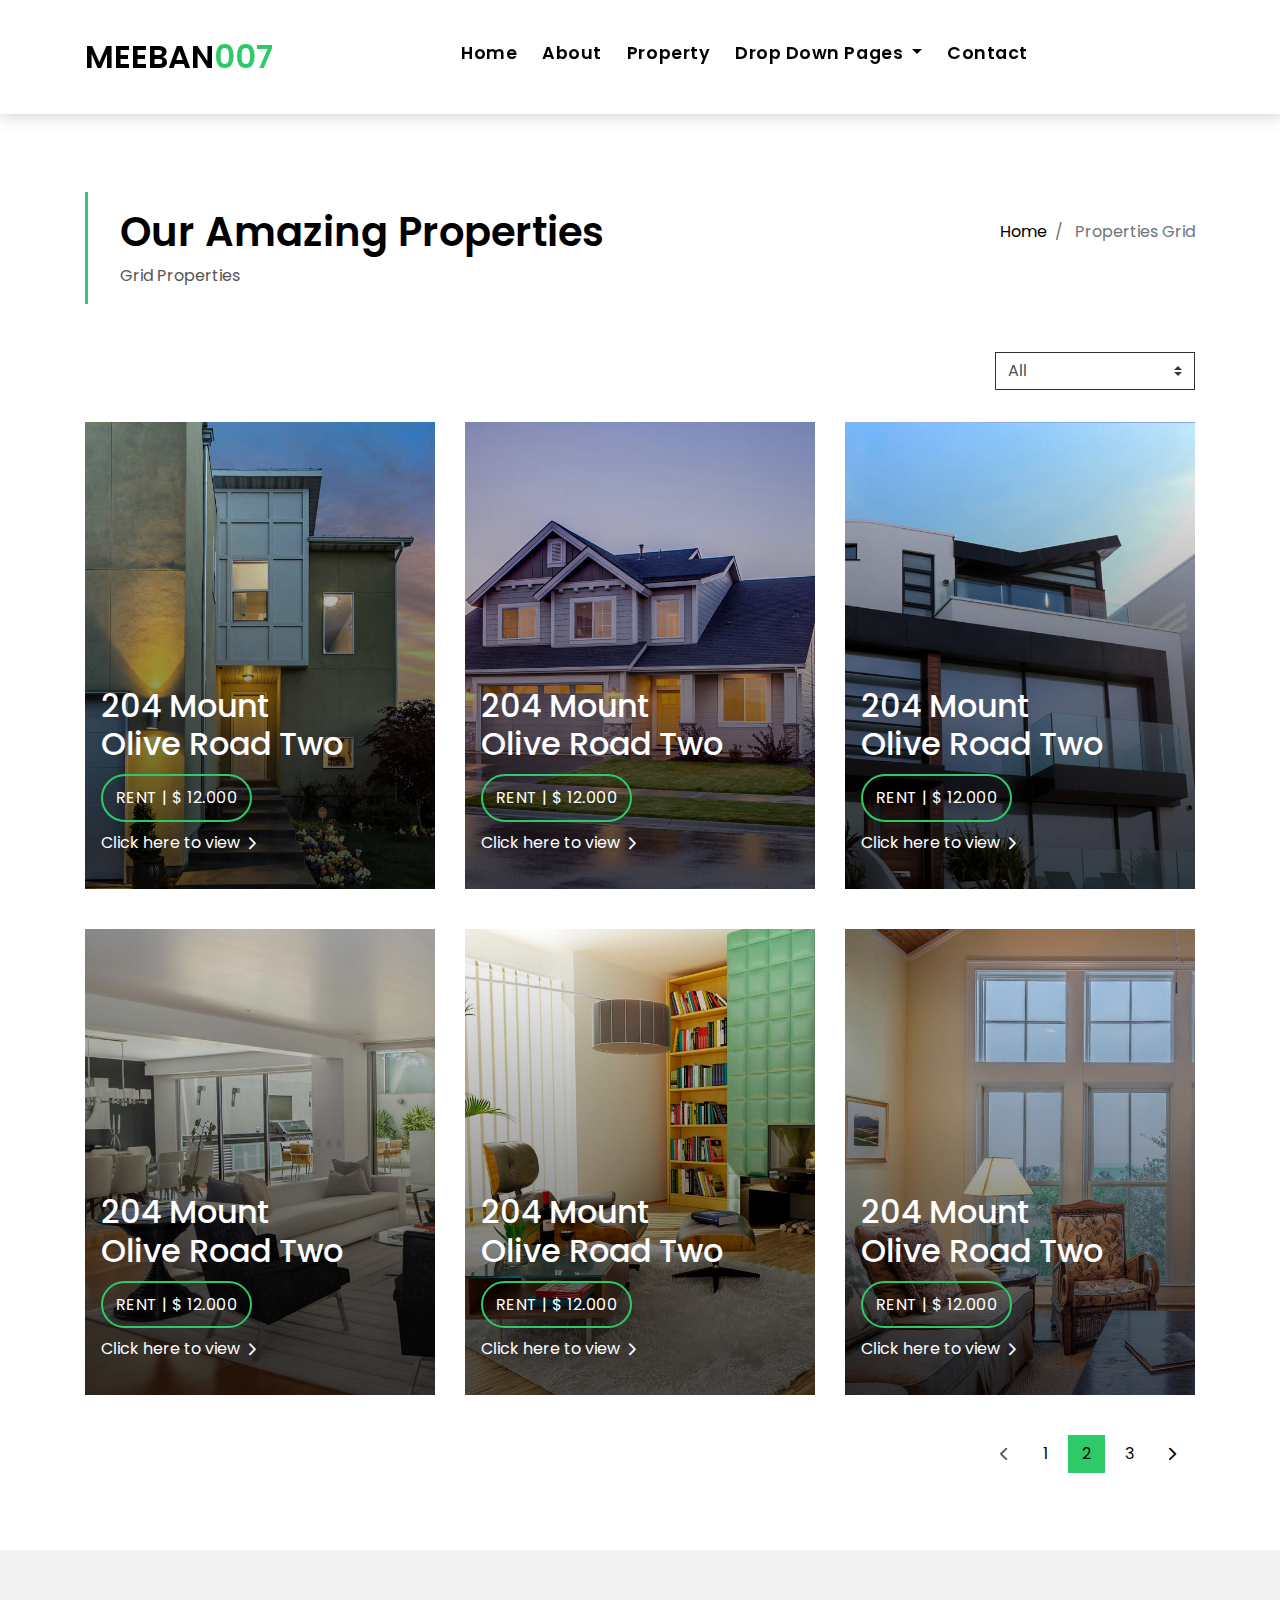
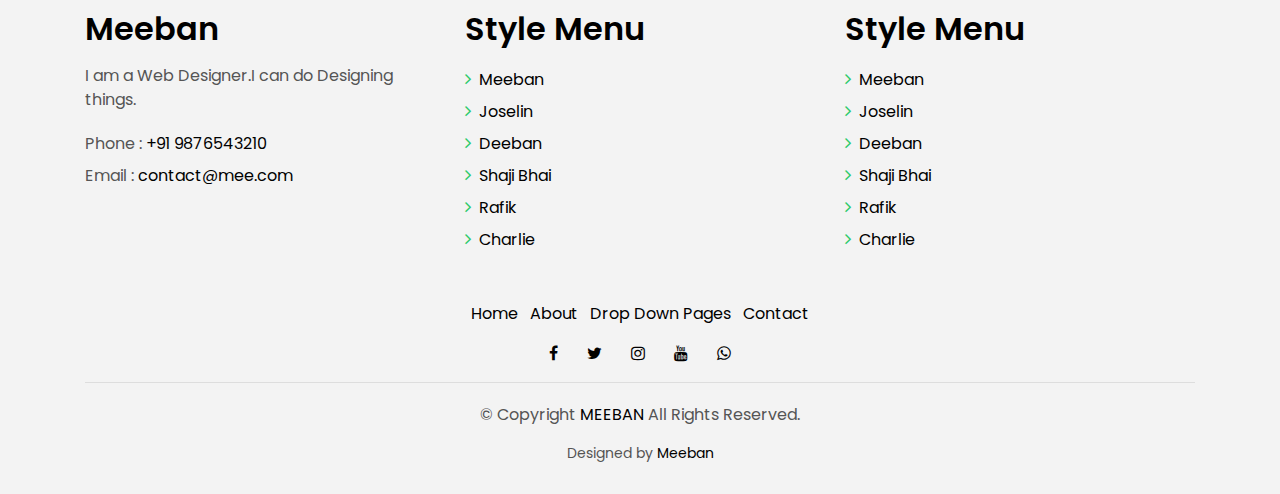
<file: MEEBAN/property-grid.html>
<!DOCTYPE html>
<html lang="en">
<head>
  <meta charset="utf-8">
  <title>Meeban</title>
  <meta content="width=device-width, initial-scale=1.0" name="viewport">
  <meta content="" name="keywords">
  <meta content="" name="description">

  <!-- Favicons -->
  <link href="img/favicon.png" rel="icon">
  <link href="img/apple-touch-icon.png" rel="apple-touch-icon">

  <!-- Google Fonts -->
  <link href="https://fonts.googleapis.com/css?family=Poppins:300,400,500,600,700" rel="stylesheet">

  <!-- Bootstrap CSS File -->
  <link href="lib/bootstrap/css/bootstrap.min.css" rel="stylesheet">

  <!-- Libraries CSS Files -->
  <link href="lib/font-awesome/css/font-awesome.min.css" rel="stylesheet">
  <link href="lib/animate/animate.min.css" rel="stylesheet">
  <link href="lib/ionicons/css/ionicons.min.css" rel="stylesheet">
  <link href="lib/owlcarousel/assets/owl.carousel.min.css" rel="stylesheet">

  <!-- Main Stylesheet File -->
  <link href="css/style.css" rel="stylesheet">

  
</head>

<body>

  <div class="click-closed"></div>
  <!--/ Form Search Star /-->
  <div class="box-collapse">
    <div class="title-box-d">
      <h3 class="title-d">Search Property</h3>
    </div>
    <span class="close-box-collapse right-boxed ion-ios-close"></span>
    <div class="box-collapse-wrap form">
      <form class="form-a">
        <div class="row">
          <div class="col-md-12 mb-2">
            <div class="form-group">
              <label for="Type">Keyword</label>
              <input type="text" class="form-control form-control-lg form-control-a" placeholder="Keyword">
            </div>
          </div>
          <div class="col-md-6 mb-2">
            <div class="form-group">
              <label for="Type">Type</label>
              <select class="form-control form-control-lg form-control-a" id="Type">
                <option>All Type</option>
                <option>For Rent</option>
                <option>For Sale</option>
                <option>Open House</option>
              </select>
            </div>
          </div>
          <div class="col-md-6 mb-2">
            <div class="form-group">
              <label for="city">City</label>
              <select class="form-control form-control-lg form-control-a" id="city">
                <option>All City</option>
                <option>Alabama</option>
                <option>Arizona</option>
                <option>California</option>
                <option>Colorado</option>
              </select>
            </div>
          </div>
          <div class="col-md-6 mb-2">
            <div class="form-group">
              <label for="bedrooms">Bedrooms</label>
              <select class="form-control form-control-lg form-control-a" id="bedrooms">
                <option>Any</option>
                <option>01</option>
                <option>02</option>
                <option>03</option>
              </select>
            </div>
          </div>
          <div class="col-md-6 mb-2">
            <div class="form-group">
              <label for="garages">Garages</label>
              <select class="form-control form-control-lg form-control-a" id="garages">
                <option>Any</option>
                <option>01</option>
                <option>02</option>
                <option>03</option>
                <option>04</option>
              </select>
            </div>
          </div>
          <div class="col-md-6 mb-2">
            <div class="form-group">
              <label for="bathrooms">Bathrooms</label>
              <select class="form-control form-control-lg form-control-a" id="bathrooms">
                <option>Any</option>
                <option>01</option>
                <option>02</option>
                <option>03</option>
              </select>
            </div>
          </div>
          <div class="col-md-6 mb-2">
            <div class="form-group">
              <label for="price">Min Price</label>
              <select class="form-control form-control-lg form-control-a" id="price">
                <option>Unlimite</option>
                <option>$50,000</option>
                <option>$100,000</option>
                <option>$150,000</option>
                <option>$200,000</option>
              </select>
            </div>
          </div>
          <div class="col-md-12">
            <button type="submit" class="btn btn-b">Search Property</button>
          </div>
        </div>
      </form>
    </div>
  </div>
  <!--/ Form Search End /-->

  <!--/ Nav Star /-->
  <nav class="navbar navbar-default navbar-trans navbar-expand-lg fixed-top">
    <div class="container">
      <button class="navbar-toggler collapsed" type="button" data-toggle="collapse" data-target="#navbarDefault"
        aria-controls="navbarDefault" aria-expanded="false" aria-label="Toggle navigation">
        <span></span>
        <span></span>
        <span></span>
      </button>
      <a class="navbar-brand text-brand" href="index.html">MEEBAN<span class="color-b">007</span></a>
      <button type="button" class="btn btn-link nav-search navbar-toggle-box-collapse d-md-none" data-toggle="collapse"
        data-target="#navbarTogglerDemo01" aria-expanded="false">
        <span class="fa fa-search" aria-hidden="true"></span>
      </button>
      <div class="navbar-collapse collapse justify-content-center" id="navbarDefault">
        <ul class="navbar-nav">
          <li class="nav-item">
            <a class="nav-link" href="index.html">Home</a>
          </li>
          <li class="nav-item">
            <a class="nav-link" href="about.html">About</a>
          </li>
          <li class="nav-item">
            <a class="nav-link" href="property-grid.html">Property</a>
          </li>          
          <li class="nav-item dropdown">
            <a class="nav-link dropdown-toggle" href="#" id="navbarDropdown" role="button" data-toggle="dropdown"
              aria-haspopup="true" aria-expanded="false">
              Drop Down Pages
            </a>
            <div class="dropdown-menu" aria-labelledby="navbarDropdown">
              <a class="dropdown-item" href="">Sample page 1</a>
              <a class="dropdown-item" href="">Sample page 2</a>
              <a class="dropdown-item" href="">Sample page 3</a>
              <a class="dropdown-item" href="">Sample page 4</a>
            </div>
          </li>
          <li class="nav-item">
            <a class="nav-link" href="contact.html">Contact</a>
          </li>
        </ul>
      </div>
      <!-- <button type="button" class="btn btn-b-n navbar-toggle-box-collapse d-none d-md-block" data-toggle="collapse"
        data-target="#navbarTogglerDemo01" aria-expanded="false">
        <span class="fa fa-search" aria-hidden="true"></span>
      </button> -->
    </div>
  </nav>
  <!--/ Nav End /-->

  <!--/ Intro Single star /-->
  <section class="intro-single">
    <div class="container">
      <div class="row">
        <div class="col-md-12 col-lg-8">
          <div class="title-single-box">
            <h1 class="title-single">Our Amazing Properties</h1>
            <span class="color-text-a">Grid Properties</span>
          </div>
        </div>
        <div class="col-md-12 col-lg-4">
          <nav aria-label="breadcrumb" class="breadcrumb-box d-flex justify-content-lg-end">
            <ol class="breadcrumb">
              <li class="breadcrumb-item">
                <a href="#">Home</a>
              </li>
              <li class="breadcrumb-item active" aria-current="page">
                Properties Grid
              </li>
            </ol>
          </nav>
        </div>
      </div>
    </div>
  </section>
  <!--/ Intro Single End /-->

  <!--/ Property Grid Star /-->
  <section class="property-grid grid">
    <div class="container">
      <div class="row">
        <div class="col-sm-12">
          <div class="grid-option">
            <form>
              <select class="custom-select">
                <option selected>All</option>
                <option value="1">New to Old</option>
                <option value="2">For Rent</option>
                <option value="3">For Sale</option>
              </select>
            </form>
          </div>
        </div>
        <div class="col-md-4">
          <div class="card-box-a card-shadow">
            <div class="img-box-a">
              <img src="img/property-1.jpg" alt="" class="img-a img-fluid">
            </div>
            <div class="card-overlay">
              <div class="card-overlay-a-content">
                <div class="card-header-a">
                  <h2 class="card-title-a">
                    <a href="#">204 Mount
                      <br /> Olive Road Two</a>
                  </h2>
                </div>
                <div class="card-body-a">
                  <div class="price-box d-flex">
                    <span class="price-a">rent | $ 12.000</span>
                  </div>
                  <a href="property-single.html" class="link-a">Click here to view
                    <span class="ion-ios-arrow-forward"></span>
                  </a>
                </div>
                <div class="card-footer-a">
                  <ul class="card-info d-flex justify-content-around">
                    <li>
                      <h4 class="card-info-title">Area</h4>
                      <span>340m
                        <sup>2</sup>
                      </span>
                    </li>
                    <li>
                      <h4 class="card-info-title">Beds</h4>
                      <span>2</span>
                    </li>
                    <li>
                      <h4 class="card-info-title">Baths</h4>
                      <span>4</span>
                    </li>
                    <li>
                      <h4 class="card-info-title">Garages</h4>
                      <span>1</span>
                    </li>
                  </ul>
                </div>
              </div>
            </div>
          </div>
        </div>
        <div class="col-md-4">
          <div class="card-box-a card-shadow">
            <div class="img-box-a">
              <img src="img/property-3.jpg" alt="" class="img-a img-fluid">
            </div>
            <div class="card-overlay">
              <div class="card-overlay-a-content">
                <div class="card-header-a">
                  <h2 class="card-title-a">
                    <a href="#">204 Mount
                      <br /> Olive Road Two</a>
                  </h2>
                </div>
                <div class="card-body-a">
                  <div class="price-box d-flex">
                    <span class="price-a">rent | $ 12.000</span>
                  </div>
                  <a href="property-single.html" class="link-a">Click here to view
                    <span class="ion-ios-arrow-forward"></span>
                  </a>
                </div>
                <div class="card-footer-a">
                  <ul class="card-info d-flex justify-content-around">
                    <li>
                      <h4 class="card-info-title">Area</h4>
                      <span>340m
                        <sup>2</sup>
                      </span>
                    </li>
                    <li>
                      <h4 class="card-info-title">Beds</h4>
                      <span>2</span>
                    </li>
                    <li>
                      <h4 class="card-info-title">Baths</h4>
                      <span>4</span>
                    </li>
                    <li>
                      <h4 class="card-info-title">Garages</h4>
                      <span>1</span>
                    </li>
                  </ul>
                </div>
              </div>
            </div>
          </div>
        </div>
        <div class="col-md-4">
          <div class="card-box-a card-shadow">
            <div class="img-box-a">
              <img src="img/property-6.jpg" alt="" class="img-a img-fluid">
            </div>
            <div class="card-overlay">
              <div class="card-overlay-a-content">
                <div class="card-header-a">
                  <h2 class="card-title-a">
                    <a href="#">204 Mount
                      <br /> Olive Road Two</a>
                  </h2>
                </div>
                <div class="card-body-a">
                  <div class="price-box d-flex">
                    <span class="price-a">rent | $ 12.000</span>
                  </div>
                  <a href="property-single.html" class="link-a">Click here to view
                    <span class="ion-ios-arrow-forward"></span>
                  </a>
                </div>
                <div class="card-footer-a">
                  <ul class="card-info d-flex justify-content-around">
                    <li>
                      <h4 class="card-info-title">Area</h4>
                      <span>340m
                        <sup>2</sup>
                      </span>
                    </li>
                    <li>
                      <h4 class="card-info-title">Beds</h4>
                      <span>2</span>
                    </li>
                    <li>
                      <h4 class="card-info-title">Baths</h4>
                      <span>4</span>
                    </li>
                    <li>
                      <h4 class="card-info-title">Garages</h4>
                      <span>1</span>
                    </li>
                  </ul>
                </div>
              </div>
            </div>
          </div>
        </div>
        <div class="col-md-4">
          <div class="card-box-a card-shadow">
            <div class="img-box-a">
              <img src="img/property-7.jpg" alt="" class="img-a img-fluid">
            </div>
            <div class="card-overlay">
              <div class="card-overlay-a-content">
                <div class="card-header-a">
                  <h2 class="card-title-a">
                    <a href="#">204 Mount
                      <br /> Olive Road Two</a>
                  </h2>
                </div>
                <div class="card-body-a">
                  <div class="price-box d-flex">
                    <span class="price-a">rent | $ 12.000</span>
                  </div>
                  <a href="property-single.html" class="link-a">Click here to view
                    <span class="ion-ios-arrow-forward"></span>
                  </a>
                </div>
                <div class="card-footer-a">
                  <ul class="card-info d-flex justify-content-around">
                    <li>
                      <h4 class="card-info-title">Area</h4>
                      <span>340m
                        <sup>2</sup>
                      </span>
                    </li>
                    <li>
                      <h4 class="card-info-title">Beds</h4>
                      <span>2</span>
                    </li>
                    <li>
                      <h4 class="card-info-title">Baths</h4>
                      <span>4</span>
                    </li>
                    <li>
                      <h4 class="card-info-title">Garages</h4>
                      <span>1</span>
                    </li>
                  </ul>
                </div>
              </div>
            </div>
          </div>
        </div>
        <div class="col-md-4">
          <div class="card-box-a card-shadow">
            <div class="img-box-a">
              <img src="img/property-8.jpg" alt="" class="img-a img-fluid">
            </div>
            <div class="card-overlay">
              <div class="card-overlay-a-content">
                <div class="card-header-a">
                  <h2 class="card-title-a">
                    <a href="#">204 Mount
                      <br /> Olive Road Two</a>
                  </h2>
                </div>
                <div class="card-body-a">
                  <div class="price-box d-flex">
                    <span class="price-a">rent | $ 12.000</span>
                  </div>
                  <a href="property-single.html" class="link-a">Click here to view
                    <span class="ion-ios-arrow-forward"></span>
                  </a>
                </div>
                <div class="card-footer-a">
                  <ul class="card-info d-flex justify-content-around">
                    <li>
                      <h4 class="card-info-title">Area</h4>
                      <span>340m
                        <sup>2</sup>
                      </span>
                    </li>
                    <li>
                      <h4 class="card-info-title">Beds</h4>
                      <span>2</span>
                    </li>
                    <li>
                      <h4 class="card-info-title">Baths</h4>
                      <span>4</span>
                    </li>
                    <li>
                      <h4 class="card-info-title">Garages</h4>
                      <span>1</span>
                    </li>
                  </ul>
                </div>
              </div>
            </div>
          </div>
        </div>
        <div class="col-md-4">
          <div class="card-box-a card-shadow">
            <div class="img-box-a">
              <img src="img/property-10.jpg" alt="" class="img-a img-fluid">
            </div>
            <div class="card-overlay">
              <div class="card-overlay-a-content">
                <div class="card-header-a">
                  <h2 class="card-title-a">
                    <a href="#">204 Mount
                      <br /> Olive Road Two</a>
                  </h2>
                </div>
                <div class="card-body-a">
                  <div class="price-box d-flex">
                    <span class="price-a">rent | $ 12.000</span>
                  </div>
                  <a href="property-single.html" class="link-a">Click here to view
                    <span class="ion-ios-arrow-forward"></span>
                  </a>
                </div>
                <div class="card-footer-a">
                  <ul class="card-info d-flex justify-content-around">
                    <li>
                      <h4 class="card-info-title">Area</h4>
                      <span>340m
                        <sup>2</sup>
                      </span>
                    </li>
                    <li>
                      <h4 class="card-info-title">Beds</h4>
                      <span>2</span>
                    </li>
                    <li>
                      <h4 class="card-info-title">Baths</h4>
                      <span>4</span>
                    </li>
                    <li>
                      <h4 class="card-info-title">Garages</h4>
                      <span>1</span>
                    </li>
                  </ul>
                </div>
              </div>
            </div>
          </div>
        </div>
      </div>
      <div class="row">
        <div class="col-sm-12">
          <nav class="pagination-a">
            <ul class="pagination justify-content-end">
              <li class="page-item disabled">
                <a class="page-link" href="#" tabindex="-1">
                  <span class="ion-ios-arrow-back"></span>
                </a>
              </li>
              <li class="page-item">
                <a class="page-link" href="#">1</a>
              </li>
              <li class="page-item active">
                <a class="page-link" href="#">2</a>
              </li>
              <li class="page-item">
                <a class="page-link" href="#">3</a>
              </li>
              <li class="page-item next">
                <a class="page-link" href="#">
                  <span class="ion-ios-arrow-forward"></span>
                </a>
              </li>
            </ul>
          </nav>
        </div>
      </div>
    </div>
  </section>
  <!--/ Property Grid End /-->

  <!--/ footer Star /-->
  <section class="section-footer">
    <div class="container">
      <div class="row">
        <div class="col-sm-12 col-md-4">
          <div class="widget-a">
            <div class="w-header-a">
              <h3 class="w-title-a text-brand">Meeban</h3>
            </div>
            <div class="w-body-a">
              <p class="w-text-a color-text-a">
                I am a Web Designer.I can do Designing things.
              </p>
            </div>
            <div class="w-footer-a">
              <ul class="list-unstyled">
                <li class="color-a">
                  <span class="color-text-a">Phone :</span> +91 9876543210</li>
                <li class="color-a">
                  <span class="color-text-a">Email :</span> contact@mee.com </li>
              </ul>
            </div>
          </div>
        </div>
        <div class="col-sm-12 col-md-4 section-md-t3">
          <div class="widget-a">
            <div class="w-header-a">
              <h3 class="w-title-a text-brand">Style Menu</h3>
            </div>
            <div class="w-body-a">
              <ul class="list-unstyled">
                <li class="item-list-a">
                  <i class="fa fa-angle-right"></i> <a href="#">Meeban</a>
                </li>
                <li class="item-list-a">
                  <i class="fa fa-angle-right"></i> <a href="#">Joselin</a>
                </li>
                <li class="item-list-a">
                  <i class="fa fa-angle-right"></i> <a href="#">Deeban</a>
                </li>
                <li class="item-list-a">
                  <i class="fa fa-angle-right"></i> <a href="#">Shaji Bhai</a>
                </li>
                <li class="item-list-a">
                  <i class="fa fa-angle-right"></i> <a href="#">Rafik</a>
                </li>
                <li class="item-list-a">
                  <i class="fa fa-angle-right"></i> <a href="#">Charlie</a>
                </li>                
              </ul>
            </div>
          </div>
        </div>
        <div class="col-sm-12 col-md-4 section-md-t3">
          <div class="widget-a">
            <div class="w-header-a">
              <h3 class="w-title-a text-brand">Style Menu</h3>
            </div>
            <div class="w-body-a">
              <ul class="list-unstyled">
                <li class="item-list-a">
                  <i class="fa fa-angle-right"></i> <a href="#">Meeban</a>
                </li>
                <li class="item-list-a">
                  <i class="fa fa-angle-right"></i> <a href="#">Joselin</a>
                </li>
                <li class="item-list-a">
                  <i class="fa fa-angle-right"></i> <a href="#">Deeban</a>
                </li>
                <li class="item-list-a">
                  <i class="fa fa-angle-right"></i> <a href="#">Shaji Bhai</a>
                </li>
                <li class="item-list-a">
                  <i class="fa fa-angle-right"></i> <a href="#">Rafik</a>
                </li>
                <li class="item-list-a">
                  <i class="fa fa-angle-right"></i> <a href="#">Charlie</a>
                </li>                
              </ul>
            </div>
          </div>
        </div>
      </div>
    </div>
  </section>
  <footer>
    <div class="container">
      <div class="row">
        <div class="col-md-12">
          <nav class="nav-footer">
            <ul class="list-inline">
              <li class="list-inline-item">
                <a href="#">Home</a>
              </li>
              <li class="list-inline-item">
                <a href="#">About</a>
              </li>
              <li class="list-inline-item">
                <a href="#">Drop Down Pages</a>
              </li>             
              <li class="list-inline-item">
                <a href="#">Contact</a>
              </li>
            </ul>
          </nav>
          <div class="socials-a">
            <ul class="list-inline">
              <li class="list-inline-item">
                <a href="#">
                  <i class="fa fa-facebook" aria-hidden="true"></i>
                </a>
              </li>
              <li class="list-inline-item">
                <a href="#">
                  <i class="fa fa-twitter" aria-hidden="true"></i>
                </a>
              </li>
              <li class="list-inline-item">
                <a href="#">
                  <i class="fa fa-instagram" aria-hidden="true"></i>
                </a>
              </li>
              <li class="list-inline-item">
                <a href="#">
                  <i class="fa fa-youtube" aria-hidden="true"></i>
                </a>
              </li>
              <li class="list-inline-item">
                <a href="#">
                  <i class="fa fa-whatsapp" aria-hidden="true"></i>
                </a>
              </li>
            </ul>
          </div>
          <div class="copyright-footer">
            <p class="copyright color-text-a">
              &copy; Copyright
              <span class="color-a">MEEBAN</span> All Rights Reserved.
            </p>
          </div>
          <div class="credits">
            
            Designed by <a href="">Meeban</a>
          </div>
        </div>
      </div>
    </div>
  </footer>
  <!--/ Footer End /-->

  <a href="#" class="back-to-top"><i class="fa fa-chevron-up"></i></a>
  <div id="preloader"></div>

  <!-- JavaScript Libraries -->
  <script src="lib/jquery/jquery.min.js"></script>
  <script src="lib/jquery/jquery-migrate.min.js"></script>
  <script src="lib/popper/popper.min.js"></script>
  <script src="lib/bootstrap/js/bootstrap.min.js"></script>
  <script src="lib/easing/easing.min.js"></script>
  <script src="lib/owlcarousel/owl.carousel.min.js"></script>
  <script src="lib/scrollreveal/scrollreveal.min.js"></script>
  <!-- Contact Form JavaScript File -->
  <script src="contactform/contactform.js"></script>

  <!-- Template Main Javascript File -->
  <script src="js/main.js"></script>

</body>
</html>
</file>
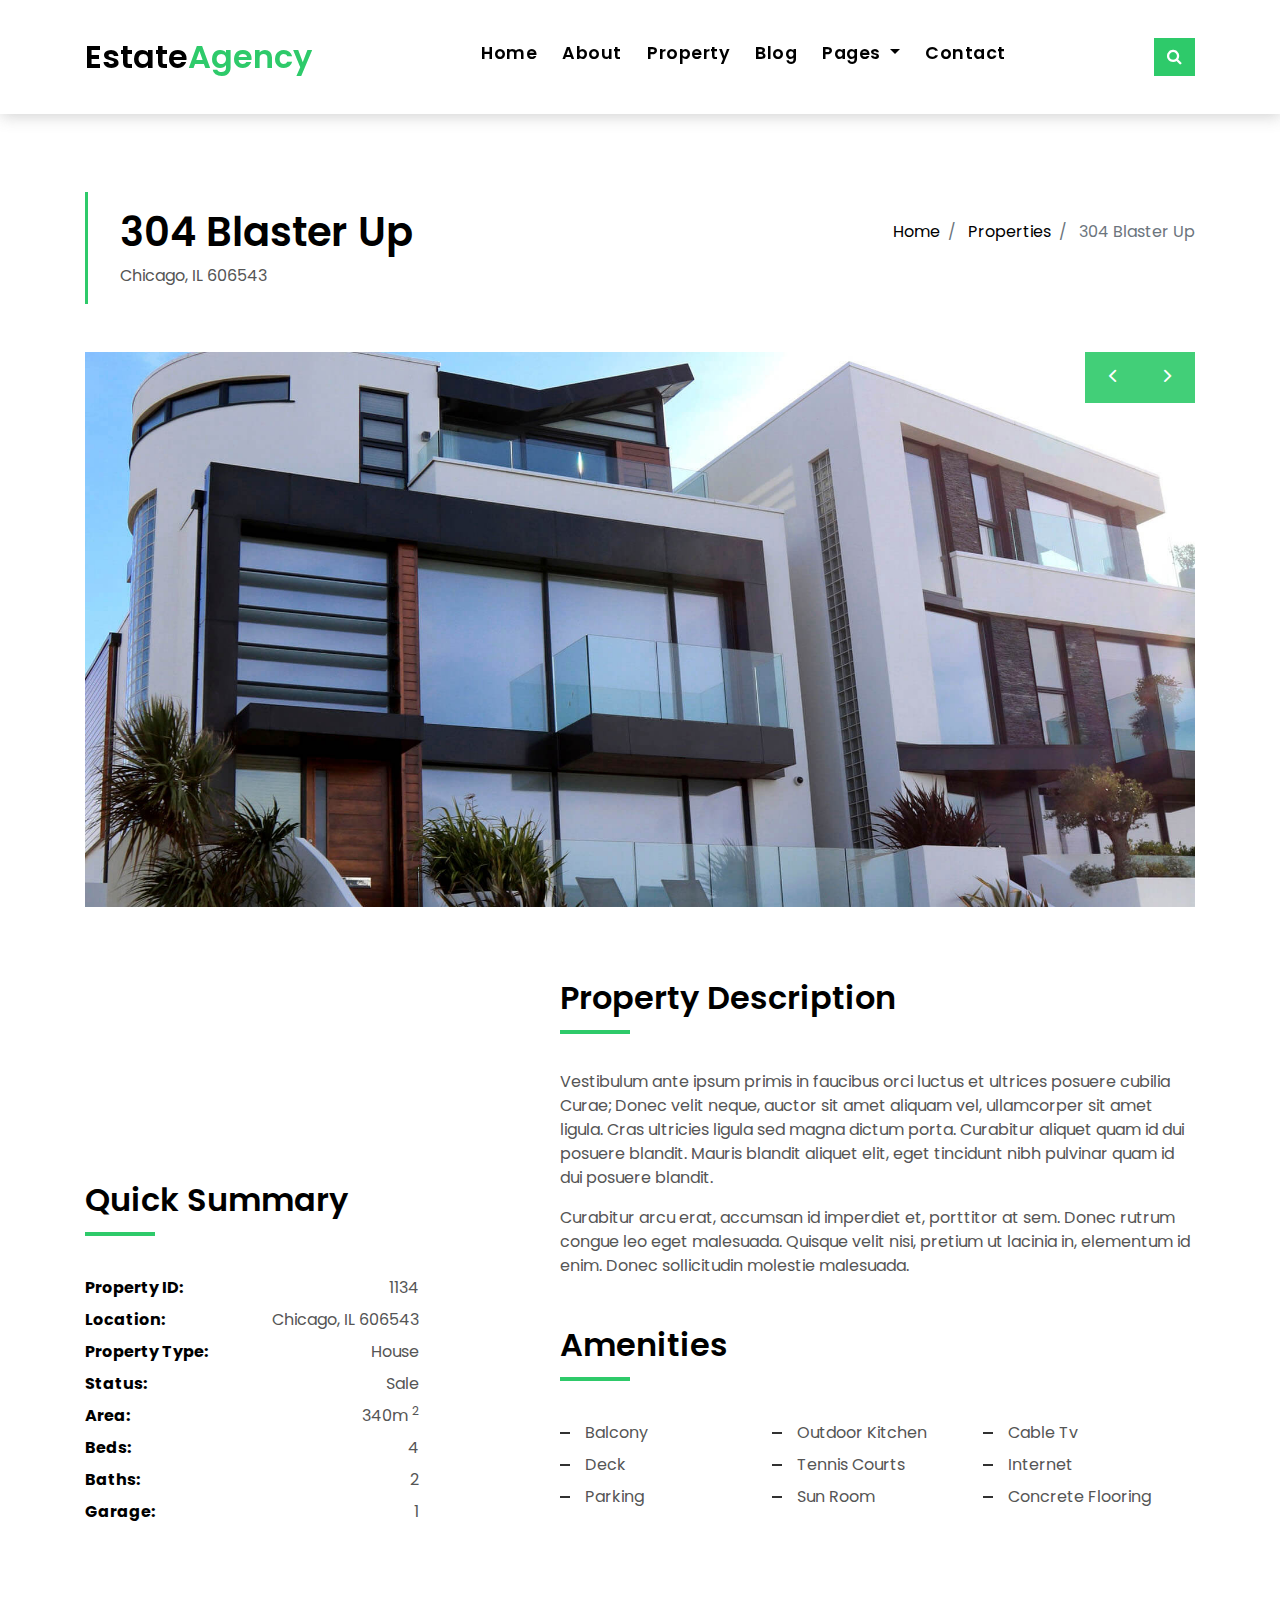
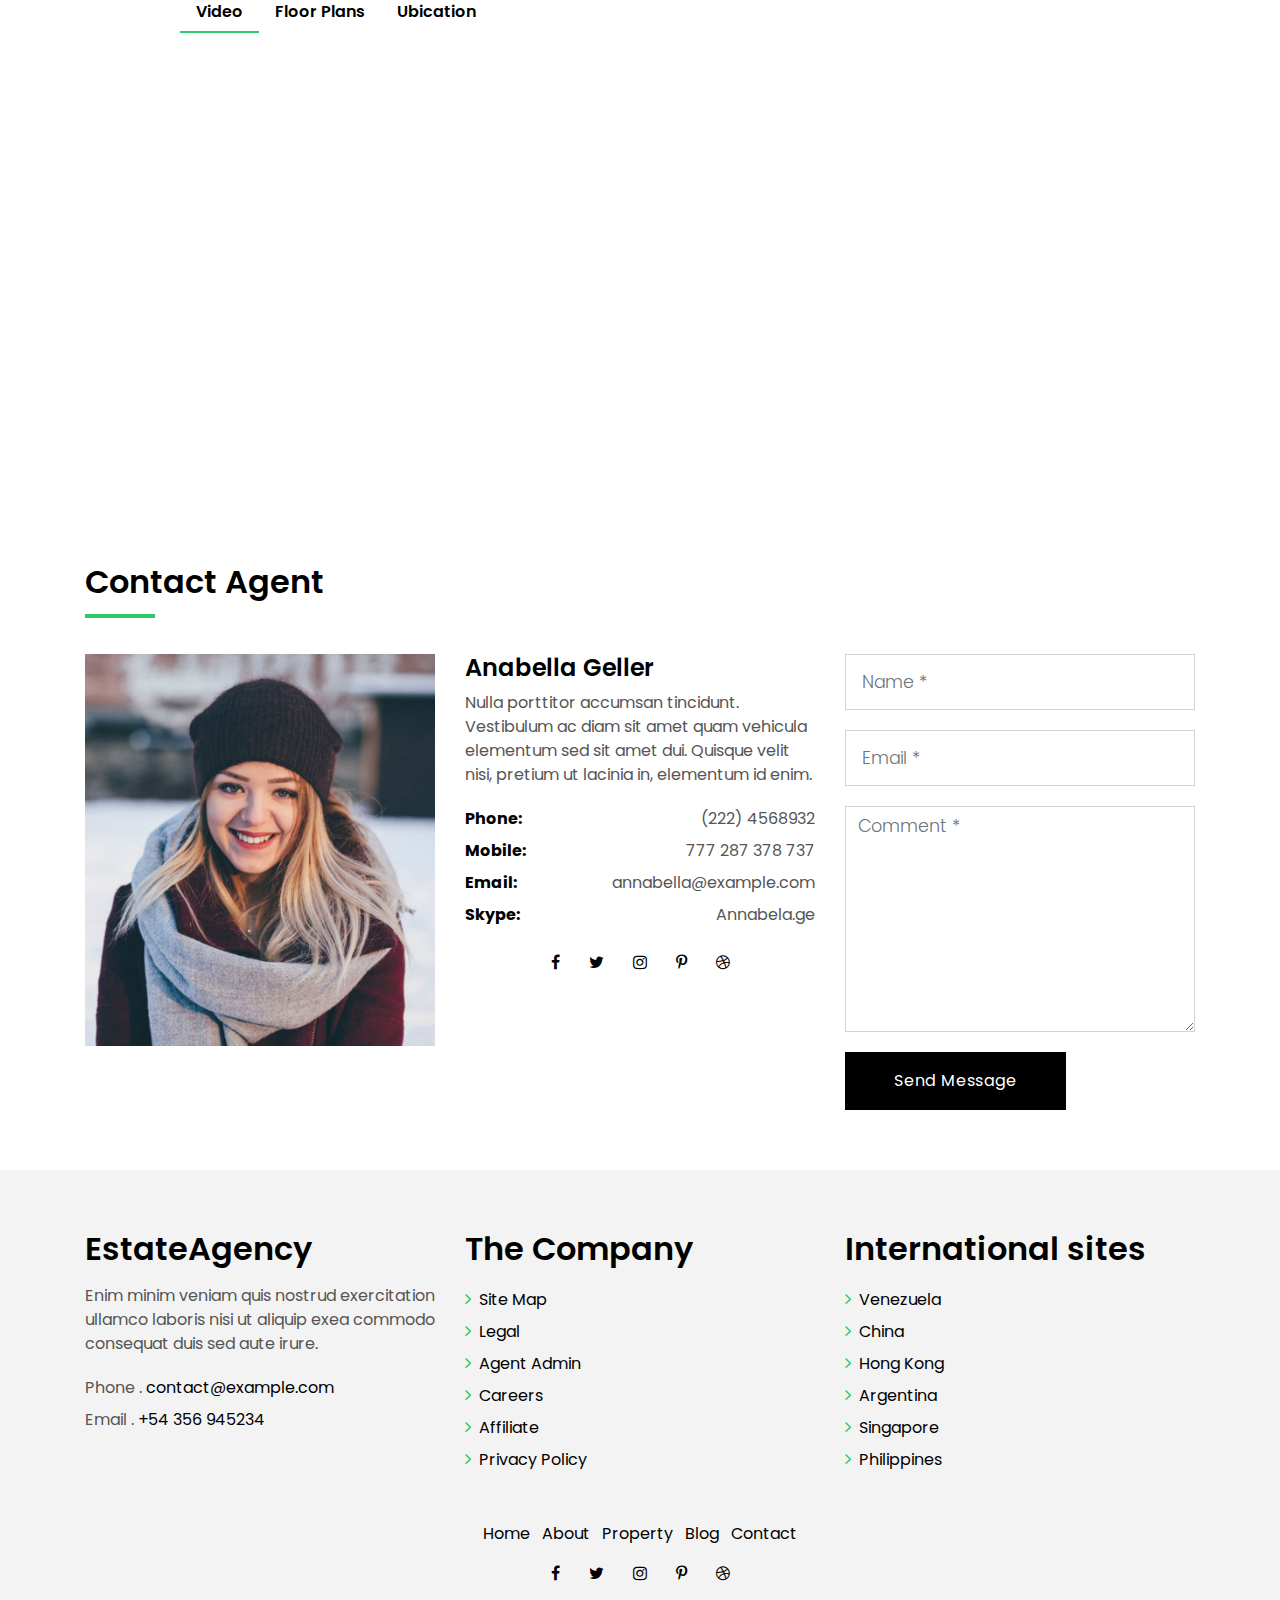
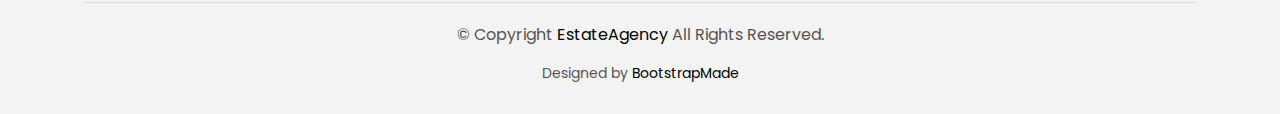
<file: MEEBAN/property-single.html>
<!DOCTYPE html>
<html lang="en">
<head>
  <meta charset="utf-8">
  <title>EstateAgency Bootstrap Template</title>
  <meta content="width=device-width, initial-scale=1.0" name="viewport">
  <meta content="" name="keywords">
  <meta content="" name="description">

  <!-- Favicons -->
  <link href="img/favicon.png" rel="icon">
  <link href="img/apple-touch-icon.png" rel="apple-touch-icon">

  <!-- Google Fonts -->
  <link href="https://fonts.googleapis.com/css?family=Poppins:300,400,500,600,700" rel="stylesheet">

  <!-- Bootstrap CSS File -->
  <link href="lib/bootstrap/css/bootstrap.min.css" rel="stylesheet">

  <!-- Libraries CSS Files -->
  <link href="lib/font-awesome/css/font-awesome.min.css" rel="stylesheet">
  <link href="lib/animate/animate.min.css" rel="stylesheet">
  <link href="lib/ionicons/css/ionicons.min.css" rel="stylesheet">
  <link href="lib/owlcarousel/assets/owl.carousel.min.css" rel="stylesheet">

  <!-- Main Stylesheet File -->
  <link href="css/style.css" rel="stylesheet">

  <!-- =======================================================
    Theme Name: EstateAgency
    Theme URL: https://bootstrapmade.com/real-estate-agency-bootstrap-template/
    Author: BootstrapMade.com
    License: https://bootstrapmade.com/license/
  ======================================================= -->
</head>

<body>

  <div class="click-closed"></div>
  <!--/ Form Search Star /-->
  <div class="box-collapse">
    <div class="title-box-d">
      <h3 class="title-d">Search Property</h3>
    </div>
    <span class="close-box-collapse right-boxed ion-ios-close"></span>
    <div class="box-collapse-wrap form">
      <form class="form-a">
        <div class="row">
          <div class="col-md-12 mb-2">
            <div class="form-group">
              <label for="Type">Keyword</label>
              <input type="text" class="form-control form-control-lg form-control-a" placeholder="Keyword">
            </div>
          </div>
          <div class="col-md-6 mb-2">
            <div class="form-group">
              <label for="Type">Type</label>
              <select class="form-control form-control-lg form-control-a" id="Type">
                <option>All Type</option>
                <option>For Rent</option>
                <option>For Sale</option>
                <option>Open House</option>
              </select>
            </div>
          </div>
          <div class="col-md-6 mb-2">
            <div class="form-group">
              <label for="city">City</label>
              <select class="form-control form-control-lg form-control-a" id="city">
                <option>All City</option>
                <option>Alabama</option>
                <option>Arizona</option>
                <option>California</option>
                <option>Colorado</option>
              </select>
            </div>
          </div>
          <div class="col-md-6 mb-2">
            <div class="form-group">
              <label for="bedrooms">Bedrooms</label>
              <select class="form-control form-control-lg form-control-a" id="bedrooms">
                <option>Any</option>
                <option>01</option>
                <option>02</option>
                <option>03</option>
              </select>
            </div>
          </div>
          <div class="col-md-6 mb-2">
            <div class="form-group">
              <label for="garages">Garages</label>
              <select class="form-control form-control-lg form-control-a" id="garages">
                <option>Any</option>
                <option>01</option>
                <option>02</option>
                <option>03</option>
                <option>04</option>
              </select>
            </div>
          </div>
          <div class="col-md-6 mb-2">
            <div class="form-group">
              <label for="bathrooms">Bathrooms</label>
              <select class="form-control form-control-lg form-control-a" id="bathrooms">
                <option>Any</option>
                <option>01</option>
                <option>02</option>
                <option>03</option>
              </select>
            </div>
          </div>
          <div class="col-md-6 mb-2">
            <div class="form-group">
              <label for="price">Min Price</label>
              <select class="form-control form-control-lg form-control-a" id="price">
                <option>Unlimite</option>
                <option>$50,000</option>
                <option>$100,000</option>
                <option>$150,000</option>
                <option>$200,000</option>
              </select>
            </div>
          </div>
          <div class="col-md-12">
            <button type="submit" class="btn btn-b">Search Property</button>
          </div>
        </div>
      </form>
    </div>
  </div>
  <!--/ Form Search End /-->

  <!--/ Nav Star /-->
  <nav class="navbar navbar-default navbar-trans navbar-expand-lg fixed-top">
    <div class="container">
      <button class="navbar-toggler collapsed" type="button" data-toggle="collapse" data-target="#navbarDefault"
        aria-controls="navbarDefault" aria-expanded="false" aria-label="Toggle navigation">
        <span></span>
        <span></span>
        <span></span>
      </button>
      <a class="navbar-brand text-brand" href="index.html">Estate<span class="color-b">Agency</span></a>
      <button type="button" class="btn btn-link nav-search navbar-toggle-box-collapse d-md-none" data-toggle="collapse"
        data-target="#navbarTogglerDemo01" aria-expanded="false">
        <span class="fa fa-search" aria-hidden="true"></span>
      </button>
      <div class="navbar-collapse collapse justify-content-center" id="navbarDefault">
        <ul class="navbar-nav">
          <li class="nav-item">
            <a class="nav-link" href="index.html">Home</a>
          </li>
          <li class="nav-item">
            <a class="nav-link" href="about.html">About</a>
          </li>
          <li class="nav-item">
            <a class="nav-link" href="property-grid.html">Property</a>
          </li>
          <li class="nav-item">
            <a class="nav-link" href="blog-grid.html">Blog</a>
          </li>
          <li class="nav-item dropdown">
            <a class="nav-link dropdown-toggle" href="#" id="navbarDropdown" role="button" data-toggle="dropdown"
              aria-haspopup="true" aria-expanded="false">
              Pages
            </a>
            <div class="dropdown-menu" aria-labelledby="navbarDropdown">
              <a class="dropdown-item active" href="property-single.html">Property Single</a>
              <a class="dropdown-item" href="blog-single.html">Blog Single</a>
              <a class="dropdown-item" href="agents-grid.html">Agents Grid</a>
              <a class="dropdown-item" href="agent-single.html">Agent Single</a>
            </div>
          </li>
          <li class="nav-item">
            <a class="nav-link" href="contact.html">Contact</a>
          </li>
        </ul>
      </div>
      <button type="button" class="btn btn-b-n navbar-toggle-box-collapse d-none d-md-block" data-toggle="collapse"
        data-target="#navbarTogglerDemo01" aria-expanded="false">
        <span class="fa fa-search" aria-hidden="true"></span>
      </button>
    </div>
  </nav>
  <!--/ Nav End /-->

  <!--/ Intro Single star /-->
  <section class="intro-single">
    <div class="container">
      <div class="row">
        <div class="col-md-12 col-lg-8">
          <div class="title-single-box">
            <h1 class="title-single">304 Blaster Up</h1>
            <span class="color-text-a">Chicago, IL 606543</span>
          </div>
        </div>
        <div class="col-md-12 col-lg-4">
          <nav aria-label="breadcrumb" class="breadcrumb-box d-flex justify-content-lg-end">
            <ol class="breadcrumb">
              <li class="breadcrumb-item">
                <a href="index.html">Home</a>
              </li>
              <li class="breadcrumb-item">
                <a href="property-grid.html">Properties</a>
              </li>
              <li class="breadcrumb-item active" aria-current="page">
                304 Blaster Up
              </li>
            </ol>
          </nav>
        </div>
      </div>
    </div>
  </section>
  <!--/ Intro Single End /-->

  <!--/ Property Single Star /-->
  <section class="property-single nav-arrow-b">
    <div class="container">
      <div class="row">
        <div class="col-sm-12">
          <div id="property-single-carousel" class="owl-carousel owl-arrow gallery-property">
            <div class="carousel-item-b">
              <img src="img/slide-2.jpg" alt="">
            </div>
            <div class="carousel-item-b">
              <img src="img/slide-3.jpg" alt="">
            </div>
            <div class="carousel-item-b">
              <img src="img/slide-1.jpg" alt="">
            </div>
          </div>
          <div class="row justify-content-between">
            <div class="col-md-5 col-lg-4">
              <div class="property-price d-flex justify-content-center foo">
                <div class="card-header-c d-flex">
                  <div class="card-box-ico">
                    <span class="ion-money">$</span>
                  </div>
                  <div class="card-title-c align-self-center">
                    <h5 class="title-c">15000</h5>
                  </div>
                </div>
              </div>
              <div class="property-summary">
                <div class="row">
                  <div class="col-sm-12">
                    <div class="title-box-d section-t4">
                      <h3 class="title-d">Quick Summary</h3>
                    </div>
                  </div>
                </div>
                <div class="summary-list">
                  <ul class="list">
                    <li class="d-flex justify-content-between">
                      <strong>Property ID:</strong>
                      <span>1134</span>
                    </li>
                    <li class="d-flex justify-content-between">
                      <strong>Location:</strong>
                      <span>Chicago, IL 606543</span>
                    </li>
                    <li class="d-flex justify-content-between">
                      <strong>Property Type:</strong>
                      <span>House</span>
                    </li>
                    <li class="d-flex justify-content-between">
                      <strong>Status:</strong>
                      <span>Sale</span>
                    </li>
                    <li class="d-flex justify-content-between">
                      <strong>Area:</strong>
                      <span>340m
                        <sup>2</sup>
                      </span>
                    </li>
                    <li class="d-flex justify-content-between">
                      <strong>Beds:</strong>
                      <span>4</span>
                    </li>
                    <li class="d-flex justify-content-between">
                      <strong>Baths:</strong>
                      <span>2</span>
                    </li>
                    <li class="d-flex justify-content-between">
                      <strong>Garage:</strong>
                      <span>1</span>
                    </li>
                  </ul>
                </div>
              </div>
            </div>
            <div class="col-md-7 col-lg-7 section-md-t3">
              <div class="row">
                <div class="col-sm-12">
                  <div class="title-box-d">
                    <h3 class="title-d">Property Description</h3>
                  </div>
                </div>
              </div>
              <div class="property-description">
                <p class="description color-text-a">
                  Vestibulum ante ipsum primis in faucibus orci luctus et ultrices posuere cubilia Curae; Donec velit
                  neque, auctor sit amet
                  aliquam vel, ullamcorper sit amet ligula. Cras ultricies ligula sed magna dictum porta.
                  Curabitur aliquet quam id dui posuere blandit. Mauris blandit aliquet elit, eget tincidunt
                  nibh pulvinar quam id dui posuere blandit.
                </p>
                <p class="description color-text-a no-margin">
                  Curabitur arcu erat, accumsan id imperdiet et, porttitor at sem. Donec rutrum congue leo eget
                  malesuada. Quisque velit nisi,
                  pretium ut lacinia in, elementum id enim. Donec sollicitudin molestie malesuada.
                </p>
              </div>
              <div class="row section-t3">
                <div class="col-sm-12">
                  <div class="title-box-d">
                    <h3 class="title-d">Amenities</h3>
                  </div>
                </div>
              </div>
              <div class="amenities-list color-text-a">
                <ul class="list-a no-margin">
                  <li>Balcony</li>
                  <li>Outdoor Kitchen</li>
                  <li>Cable Tv</li>
                  <li>Deck</li>
                  <li>Tennis Courts</li>
                  <li>Internet</li>
                  <li>Parking</li>
                  <li>Sun Room</li>
                  <li>Concrete Flooring</li>
                </ul>
              </div>
            </div>
          </div>
        </div>
        <div class="col-md-10 offset-md-1">
          <ul class="nav nav-pills-a nav-pills mb-3 section-t3" id="pills-tab" role="tablist">
            <li class="nav-item">
              <a class="nav-link active" id="pills-video-tab" data-toggle="pill" href="#pills-video" role="tab"
                aria-controls="pills-video" aria-selected="true">Video</a>
            </li>
            <li class="nav-item">
              <a class="nav-link" id="pills-plans-tab" data-toggle="pill" href="#pills-plans" role="tab" aria-controls="pills-plans"
                aria-selected="false">Floor Plans</a>
            </li>
            <li class="nav-item">
              <a class="nav-link" id="pills-map-tab" data-toggle="pill" href="#pills-map" role="tab" aria-controls="pills-map"
                aria-selected="false">Ubication</a>
            </li>
          </ul>
          <div class="tab-content" id="pills-tabContent">
            <div class="tab-pane fade show active" id="pills-video" role="tabpanel" aria-labelledby="pills-video-tab">
              <iframe src="https://player.vimeo.com/video/73221098" width="100%" height="460" frameborder="0"
                webkitallowfullscreen mozallowfullscreen allowfullscreen></iframe>
            </div>
            <div class="tab-pane fade" id="pills-plans" role="tabpanel" aria-labelledby="pills-plans-tab">
              <img src="img/plan2.jpg" alt="" class="img-fluid">
            </div>
            <div class="tab-pane fade" id="pills-map" role="tabpanel" aria-labelledby="pills-map-tab">
              <iframe src="https://www.google.com/maps/embed?pb=!1m18!1m12!1m3!1d3022.1422937950147!2d-73.98731968482413!3d40.75889497932681!2m3!1f0!2f0!3f0!3m2!1i1024!2i768!4f13.1!3m3!1m2!1s0x89c25855c6480299%3A0x55194ec5a1ae072e!2sTimes+Square!5e0!3m2!1ses-419!2sve!4v1510329142834"
                width="100%" height="460" frameborder="0" style="border:0" allowfullscreen></iframe>
            </div>
          </div>
        </div>
        <div class="col-md-12">
          <div class="row section-t3">
            <div class="col-sm-12">
              <div class="title-box-d">
                <h3 class="title-d">Contact Agent</h3>
              </div>
            </div>
          </div>
          <div class="row">
            <div class="col-md-6 col-lg-4">
              <img src="img/agent-4.jpg" alt="" class="img-fluid">
            </div>
            <div class="col-md-6 col-lg-4">
              <div class="property-agent">
                <h4 class="title-agent">Anabella Geller</h4>
                <p class="color-text-a">
                  Nulla porttitor accumsan tincidunt. Vestibulum ac diam sit amet quam vehicula elementum sed sit amet
                  dui. Quisque velit nisi,
                  pretium ut lacinia in, elementum id enim.
                </p>
                <ul class="list-unstyled">
                  <li class="d-flex justify-content-between">
                    <strong>Phone:</strong>
                    <span class="color-text-a">(222) 4568932</span>
                  </li>
                  <li class="d-flex justify-content-between">
                    <strong>Mobile:</strong>
                    <span class="color-text-a">777 287 378 737</span>
                  </li>
                  <li class="d-flex justify-content-between">
                    <strong>Email:</strong>
                    <span class="color-text-a">annabella@example.com</span>
                  </li>
                  <li class="d-flex justify-content-between">
                    <strong>Skype:</strong>
                    <span class="color-text-a">Annabela.ge</span>
                  </li>
                </ul>
                <div class="socials-a">
                  <ul class="list-inline">
                    <li class="list-inline-item">
                      <a href="#">
                        <i class="fa fa-facebook" aria-hidden="true"></i>
                      </a>
                    </li>
                    <li class="list-inline-item">
                      <a href="#">
                        <i class="fa fa-twitter" aria-hidden="true"></i>
                      </a>
                    </li>
                    <li class="list-inline-item">
                      <a href="#">
                        <i class="fa fa-instagram" aria-hidden="true"></i>
                      </a>
                    </li>
                    <li class="list-inline-item">
                      <a href="#">
                        <i class="fa fa-pinterest-p" aria-hidden="true"></i>
                      </a>
                    </li>
                    <li class="list-inline-item">
                      <a href="#">
                        <i class="fa fa-dribbble" aria-hidden="true"></i>
                      </a>
                    </li>
                  </ul>
                </div>
              </div>
            </div>
            <div class="col-md-12 col-lg-4">
              <div class="property-contact">
                <form class="form-a">
                  <div class="row">
                    <div class="col-md-12 mb-1">
                      <div class="form-group">
                        <input type="text" class="form-control form-control-lg form-control-a" id="inputName"
                          placeholder="Name *" required>
                      </div>
                    </div>
                    <div class="col-md-12 mb-1">
                      <div class="form-group">
                        <input type="email" class="form-control form-control-lg form-control-a" id="inputEmail1"
                          placeholder="Email *" required>
                      </div>
                    </div>
                    <div class="col-md-12 mb-1">
                      <div class="form-group">
                        <textarea id="textMessage" class="form-control" placeholder="Comment *" name="message" cols="45"
                          rows="8" required></textarea>
                      </div>
                    </div>
                    <div class="col-md-12">
                      <button type="submit" class="btn btn-a">Send Message</button>
                    </div>
                  </div>
                </form>
              </div>
            </div>
          </div>
        </div>
      </div>
    </div>
  </section>
  <!--/ Property Single End /-->

  <!--/ footer Star /-->
  <section class="section-footer">
    <div class="container">
      <div class="row">
        <div class="col-sm-12 col-md-4">
          <div class="widget-a">
            <div class="w-header-a">
              <h3 class="w-title-a text-brand">EstateAgency</h3>
            </div>
            <div class="w-body-a">
              <p class="w-text-a color-text-a">
                Enim minim veniam quis nostrud exercitation ullamco laboris nisi ut aliquip exea commodo consequat duis
                sed aute irure.
              </p>
            </div>
            <div class="w-footer-a">
              <ul class="list-unstyled">
                <li class="color-a">
                  <span class="color-text-a">Phone .</span> contact@example.com</li>
                <li class="color-a">
                  <span class="color-text-a">Email .</span> +54 356 945234</li>
              </ul>
            </div>
          </div>
        </div>
        <div class="col-sm-12 col-md-4 section-md-t3">
          <div class="widget-a">
            <div class="w-header-a">
              <h3 class="w-title-a text-brand">The Company</h3>
            </div>
            <div class="w-body-a">
              <div class="w-body-a">
                <ul class="list-unstyled">
                  <li class="item-list-a">
                    <i class="fa fa-angle-right"></i> <a href="#">Site Map</a>
                  </li>
                  <li class="item-list-a">
                    <i class="fa fa-angle-right"></i> <a href="#">Legal</a>
                  </li>
                  <li class="item-list-a">
                    <i class="fa fa-angle-right"></i> <a href="#">Agent Admin</a>
                  </li>
                  <li class="item-list-a">
                    <i class="fa fa-angle-right"></i> <a href="#">Careers</a>
                  </li>
                  <li class="item-list-a">
                    <i class="fa fa-angle-right"></i> <a href="#">Affiliate</a>
                  </li>
                  <li class="item-list-a">
                    <i class="fa fa-angle-right"></i> <a href="#">Privacy Policy</a>
                  </li>
                </ul>
              </div>
            </div>
          </div>
        </div>
        <div class="col-sm-12 col-md-4 section-md-t3">
          <div class="widget-a">
            <div class="w-header-a">
              <h3 class="w-title-a text-brand">International sites</h3>
            </div>
            <div class="w-body-a">
              <ul class="list-unstyled">
                <li class="item-list-a">
                  <i class="fa fa-angle-right"></i> <a href="#">Venezuela</a>
                </li>
                <li class="item-list-a">
                  <i class="fa fa-angle-right"></i> <a href="#">China</a>
                </li>
                <li class="item-list-a">
                  <i class="fa fa-angle-right"></i> <a href="#">Hong Kong</a>
                </li>
                <li class="item-list-a">
                  <i class="fa fa-angle-right"></i> <a href="#">Argentina</a>
                </li>
                <li class="item-list-a">
                  <i class="fa fa-angle-right"></i> <a href="#">Singapore</a>
                </li>
                <li class="item-list-a">
                  <i class="fa fa-angle-right"></i> <a href="#">Philippines</a>
                </li>
              </ul>
            </div>
          </div>
        </div>
      </div>
    </div>
  </section>
  <footer>
    <div class="container">
      <div class="row">
        <div class="col-md-12">
          <nav class="nav-footer">
            <ul class="list-inline">
              <li class="list-inline-item">
                <a href="#">Home</a>
              </li>
              <li class="list-inline-item">
                <a href="#">About</a>
              </li>
              <li class="list-inline-item">
                <a href="#">Property</a>
              </li>
              <li class="list-inline-item">
                <a href="#">Blog</a>
              </li>
              <li class="list-inline-item">
                <a href="#">Contact</a>
              </li>
            </ul>
          </nav>
          <div class="socials-a">
            <ul class="list-inline">
              <li class="list-inline-item">
                <a href="#">
                  <i class="fa fa-facebook" aria-hidden="true"></i>
                </a>
              </li>
              <li class="list-inline-item">
                <a href="#">
                  <i class="fa fa-twitter" aria-hidden="true"></i>
                </a>
              </li>
              <li class="list-inline-item">
                <a href="#">
                  <i class="fa fa-instagram" aria-hidden="true"></i>
                </a>
              </li>
              <li class="list-inline-item">
                <a href="#">
                  <i class="fa fa-pinterest-p" aria-hidden="true"></i>
                </a>
              </li>
              <li class="list-inline-item">
                <a href="#">
                  <i class="fa fa-dribbble" aria-hidden="true"></i>
                </a>
              </li>
            </ul>
          </div>
          <div class="copyright-footer">
            <p class="copyright color-text-a">
              &copy; Copyright
              <span class="color-a">EstateAgency</span> All Rights Reserved.
            </p>
          </div>
          <div class="credits">
            <!--
              All the links in the footer should remain intact.
              You can delete the links only if you purchased the pro version.
              Licensing information: https://bootstrapmade.com/license/
              Purchase the pro version with working PHP/AJAX contact form: https://bootstrapmade.com/buy/?theme=EstateAgency
            -->
            Designed by <a href="https://bootstrapmade.com/">BootstrapMade</a>
          </div>
        </div>
      </div>
    </div>
  </footer>
  <!--/ Footer End /-->

  <a href="#" class="back-to-top"><i class="fa fa-chevron-up"></i></a>
  <div id="preloader"></div>

  <!-- JavaScript Libraries -->
  <script src="lib/jquery/jquery.min.js"></script>
  <script src="lib/jquery/jquery-migrate.min.js"></script>
  <script src="lib/popper/popper.min.js"></script>
  <script src="lib/bootstrap/js/bootstrap.min.js"></script>
  <script src="lib/easing/easing.min.js"></script>
  <script src="lib/owlcarousel/owl.carousel.min.js"></script>
  <script src="lib/scrollreveal/scrollreveal.min.js"></script>
  <!-- Contact Form JavaScript File -->
  <script src="contactform/contactform.js"></script>

  <!-- Template Main Javascript File -->
  <script src="js/main.js"></script>

</body>
</html>
</file>
<file: MEEBAN/css/style.css>
body {
  font-family: 'Poppins', sans-serif;
  color: #555555;
}

h1,
h2,
h3,
h4,
h5,
h6 {
  color: #000000;
}

a {
  color: #000000;
  transition: all .5s ease;
}

a:hover {
  color: #2eca6a;
  text-decoration: none;
}

.link-two {
  color: #000000;
  transition: all .5s ease;
}

.link-two:hover {
  text-decoration: underline;
  color: #000000;
}

.link-one {
  color: #000000;
  transition: all .5s ease;
}

.link-one:hover {
  color: #000000;
  text-decoration: none;
}

.link-icon {
  color: #000000;
  font-weight: 500;
}

.link-icon span {
  font-size: 14px;
  padding-left: 4px;
  vertical-align: middle;
}

.link-a {
  color: #ffffff;
  text-decoration: none;
}

.link-a:hover {
  color: #ffffff;
  text-decoration: none;
}

.link-a span {
  font-size: 18px;
  vertical-align: middle;
  margin-left: 5px;
}

.text-brand {
  color: #000000;
  font-size: 2rem;
  font-weight: 600;
}

.color-a {
  color: #000000;
}

.color-b {
  color: #2eca6a;
}

.color-d {
  color: #adadad;
}

.color-text-a {
  color: #555555;
}

.no-margin {
  margin: 0;
}

/*------/ Nav Pills  /------*/

.nav-pills-a.nav-pills .nav-link {
  color: #000000;
  position: relative;
  font-weight: 600;
}

.nav-pills-a.nav-pills .nav-link.active {
  background-color: transparent;
}

.nav-pills-a.nav-pills .nav-link.active:after {
  content: '';
  position: absolute;
  left: 0;
  bottom: -1px;
  width: 100%;
  height: 2px;
  background-color: #2eca6a;
  z-index: 2;
}

/*------/ Bg Image /------*/

.bg-image {
  background-repeat: no-repeat;
  background-attachment: fixed;
  background-size: cover;
  background-position: center center;
}

/*------/ List a /------*/

.list-a {
  display: inline-block;
  line-height: 2;
  padding: 0;
  list-style: none;
}

.list-a li {
  position: relative;
  width: 50%;
  float: left;
  padding-left: 25px;
  padding-right: 5px;
}

.list-a li:before {
  content: '';
  width: 10px;
  height: 2px;
  position: absolute;
  background-color: #313131;
  top: 15px;
  left: 0;
}

/*------/ Pagination-a /------*/

.pagination-a .pagination .page-link {
  margin: 0 .2rem;
  border-color: transparent;
  padding: .5rem .8rem;
  color: #000000;
}

.pagination-a .pagination .page-link:hover,
.pagination-a .pagination .page-link:active,
.pagination-a .pagination .page-link:focus {
  background-color: #2eca6a;
}

.pagination-a .pagination .page-link span {
  font-size: 1.2rem;
}

.pagination-a .pagination .next .page-link {
  padding: .4rem .9rem;
}

.pagination-a .pagination .page-item:last-child .page-link {
  border-top-right-radius: 0;
  border-bottom-right-radius: 0;
}

.pagination-a .pagination .page-item:first-child .page-link {
  border-top-left-radius: 0;
  border-bottom-left-radius: 0;
}

.pagination-a .pagination .page-item.disabled .page-link {
  padding: .4rem .9rem;
  color: #555555;
}

.pagination-a .pagination .page-item.active .page-link {
  background-color: #2eca6a;
}

.a {
  color: #2eca6a;
  font-size: 1.3rem;
}

/*------/ Icon Box /------*/

.icon-box .icon-box-icon {
  display: table-cell;
  vertical-align: top;
  font-size: 36px;
  color: #000000;
  width: 50px;
  padding-top: 8px;
}

.icon-box .icon-box-content {
  padding-top: 18px;
}

/*------/ Space Padding /------*/

.section-t8 {
  padding-top: 8rem;
}

.section-t4 {
  padding-top: 4rem;
}

.section-t3 {
  padding-top: 3rem;
}

.section-b2 {
  padding-bottom: 2rem;
}

.section-tb85 {
  padding: 8rem 0 5rem 0;
}

/*------/ Title /------*/

.title-wrap {
  padding-bottom: 4rem;
}

.title-a {
  font-size: 2.6rem;
  font-weight: 600;
}

.title-link {
  font-size: 1.2rem;
  font-weight: 300;
  padding-top: 1.2rem;
}

.title-link a {
  color: #313131;
}

.title-link span {
  font-size: 20px;
  padding-left: 4px;
  vertical-align: middle;
}

.title-box-d {
  padding-bottom: 1.8rem;
  margin-bottom: 1rem;
  position: relative;
}

.title-box-d .title-d {
  font-weight: 600;
  font-size: 2rem;
}

.title-box-d .title-d:after {
  content: '';
  position: absolute;
  width: 70px;
  height: 4px;
  background-color: #2eca6a;
  bottom: 20px;
  left: 0;
}

/*------/ Display Table & Table Cell /------*/

.display-table {
  width: 100%;
  height: 100%;
  display: table;
}

.table-cell {
  display: table-cell;
  vertical-align: middle;
}

/*------/ Ul Resect /------*/

.ul-resect ul,
.list-a ul,
.box-comments ul {
  list-style: none;
  padding-left: 0;
  margin-bottom: 0;
}

/*------/ Overlay /------*/

.overlay-a {
  background: linear-gradient(to bottom, rgba(0, 0, 0, 0) 0%, rgba(0, 0, 0, 0.2) 27%, rgba(0, 0, 0, 0.65) 90%);
}

.overlay {
  position: absolute;
  top: 0;
  left: 0px;
  padding: 0;
  height: 100%;
  width: 100%;
}

/*------/ Owl carousel /------*/

.owl-theme .owl-dots {
  text-align: center;
  margin-top: 18px;
}

.owl-theme .owl-dots .owl-dot {
  display: inline-block;
}

.owl-theme .owl-dots .owl-dot span {
  width: 16px;
  height: 9px;
  margin: 5px 5px;
  background: #000000;
  border: 0px solid #000000;
  display: block;
  transition: all 0.6s ease-in-out;
  cursor: pointer;
  border-radius: 0px;
}

.owl-theme .owl-dots .owl-dot:hover span {
  background-color: #2eca6a;
}

.owl-theme .owl-dots .owl-dot.active span {
  background-color: #2eca6a;
  width: 35px;
}

.owl-arrow .owl-nav {
  position: absolute;
  top: 0;
  right: 0;
  font-size: 1.8rem;
}

.owl-arrow .owl-nav .owl-prev,
.owl-arrow .owl-nav .owl-next {
  display: inline-block;
  transition: all 0.6s ease-in-out;
  color: #000000;
}

.owl-arrow .owl-nav .owl-prev.disabled,
.owl-arrow .owl-nav .owl-next.disabled {
  transition: all 0.6s ease-in-out;
  color: #adadad;
}

.owl-arrow .owl-nav .owl-next {
  margin-left: 15px;
}

.nav-arrow-a .owl-arrow .owl-nav {
  font-size: 1.8rem;
  margin-top: -110px;
}

.nav-arrow-a .owl-arrow .owl-nav .owl-next {
  margin-left: 15px;
}

.nav-arrow-b .owl-arrow .owl-nav {
  position: absolute;
  top: 0;
  right: 0;
  font-size: 1.2rem;
}

.nav-arrow-b .owl-arrow .owl-nav .owl-prev,
.nav-arrow-b .owl-arrow .owl-nav .owl-next {
  padding: .7rem 1.5rem !important;
  display: inline-block;
  transition: all 0.6s ease-in-out;
  color: #ffffff;
  background-color: #2eca6a;
  opacity: .9;
}

.nav-arrow-b .owl-arrow .owl-nav .owl-prev.disabled,
.nav-arrow-b .owl-arrow .owl-nav .owl-next.disabled {
  transition: all 0.6s ease-in-out;
  color: #ffffff;
}

.nav-arrow-b .owl-arrow .owl-nav .owl-prev:hover,
.nav-arrow-b .owl-arrow .owl-nav .owl-next:hover {
  background-color: #26a356;
}

.nav-arrow-b .owl-arrow .owl-nav .owl-next {
  margin-left: 0px;
}

/*------/ Socials /------*/

.socials-a .list-inline-item:not(:last-child) {
  margin-right: 25px;
}

/* Back to top button */

.back-to-top {
  position: fixed;
  display: none;
  background: #2eca6a;
  color: #fff;
  width: 44px;
  height: 44px;
  text-align: center;
  line-height: 1;
  font-size: 16px;
  border-radius: 50%;
  right: 15px;
  bottom: 15px;
  transition: background 0.5s;
  z-index: 11;
}

.back-to-top i {
  padding-top: 12px;
  color: #fff;
}

/* Prelaoder */

#preloader {
  position: fixed;
  top: 0;
  left: 0;
  right: 0;
  bottom: 0;
  z-index: 9999;
  overflow: hidden;
  background: #fff;
}

#preloader:before {
  content: "";
  position: fixed;
  top: calc(50% - 30px);
  left: calc(50% - 30px);
  border: 6px solid #f2f2f2;
  border-top: 6px solid #2eca6a;
  border-radius: 50%;
  width: 60px;
  height: 60px;
  -webkit-animation: animate-preloader 1s linear infinite;
  animation: animate-preloader 1s linear infinite;
}

@-webkit-keyframes animate-preloader {
  0% {
    -webkit-transform: rotate(0deg);
    transform: rotate(0deg);
  }

  100% {
    -webkit-transform: rotate(360deg);
    transform: rotate(360deg);
  }
}

@keyframes animate-preloader {
  0% {
    -webkit-transform: rotate(0deg);
    transform: rotate(0deg);
  }

  100% {
    -webkit-transform: rotate(360deg);
    transform: rotate(360deg);
  }
}

/*======================================
//--//-->   NAVBAR
======================================*/

.navbar-default {
  transition: all .5s ease-in-out;
  background-color: #ffffff;
  padding-top: 28px;
  padding-bottom: 28px;
  -webkit-backface-visibility: hidden;
  backface-visibility: hidden;
  box-shadow: 1px 2px 15px rgba(100, 100, 100, 0.3);
}

.navbar-default .nav-search {
  color: #000000;
  font-size: 1.5rem;
}

.navbar-default.navbar-reduce {
  box-shadow: 1px 2px 15px rgba(100, 100, 100, 0.3);
}

.navbar-default.navbar-trans,
.navbar-default.navbar-reduce {
  -webkit-backface-visibility: hidden;
  backface-visibility: hidden;
}

.navbar-default.navbar-trans .nav-item,
.navbar-default.navbar-reduce .nav-item {
  position: relative;
  padding-right: 10px;
  padding-bottom: 8px;
  margin-left: 0;
}

.navbar-default.navbar-trans .nav-link,
.navbar-default.navbar-reduce .nav-link {
  font-size: 1.1rem;
  color: #000000;
  font-weight: 600;
  letter-spacing: 0.030em;
  transition: all 0.1s ease-in-out;
  position: relative;
  padding-left: 0;
  padding-right: 0;
}

.navbar-default.navbar-trans .nav-link:before,
.navbar-default.navbar-reduce .nav-link:before {
  content: '';
  position: absolute;
  bottom: 5px;
  left: 0;
  width: 100%;
  height: 2px;
  z-index: 0;
  background-color: #2eca6a;
  -webkit-transform: scaleX(0);
  transform: scaleX(0);
  -webkit-transform-origin: right;
  transform-origin: right;
  transition: opacity .2s ease-out 0.3s, -webkit-transform .2s ease-out;
  transition: transform .2s ease-out, opacity .2s ease-out 0.3s;
  transition: transform .2s ease-out, opacity .2s ease-out 0.3s, -webkit-transform .2s ease-out;
}

.navbar-default.navbar-trans .nav-link:hover,
.navbar-default.navbar-reduce .nav-link:hover {
  color: #000000;
}

.navbar-default.navbar-trans .nav-link:hover:before,
.navbar-default.navbar-reduce .nav-link:hover:before {
  -webkit-transform: scaleX(1);
  transform: scaleX(1);
  -webkit-transform-origin: left;
  transform-origin: left;
}

.navbar-default.navbar-trans .show > .nav-link:before,
.navbar-default.navbar-trans .active > .nav-link:before,
.navbar-default.navbar-trans .nav-link.show:before,
.navbar-default.navbar-trans .nav-link.active:before,
.navbar-default.navbar-reduce .show > .nav-link:before,
.navbar-default.navbar-reduce .active > .nav-link:before,
.navbar-default.navbar-reduce .nav-link.show:before,
.navbar-default.navbar-reduce .nav-link.active:before {
  -webkit-transform: scaleX(1);
  transform: scaleX(1);
}

.navbar-default.navbar-trans .nav-link:before {
  background-color: #2eca6a;
}

.navbar-default.navbar-trans .nav-link:hover {
  color: #000000;
}

.navbar-default.navbar-trans .show > .nav-link,
.navbar-default.navbar-trans .active > .nav-link,
.navbar-default.navbar-trans .nav-link.show,
.navbar-default.navbar-trans .nav-link.active {
  color: #000000;
}

.navbar-default.navbar-reduce {
  transition: all .5s ease-in-out;
  padding-top: 19px;
  padding-bottom: 19px;
}

.navbar-default.navbar-reduce .nav-link {
  color: #000000;
}

.navbar-default.navbar-reduce .nav-link:before {
  background-color: #2eca6a;
}

.navbar-default.navbar-reduce .nav-link:hover {
  color: #000000;
}

.navbar-default.navbar-reduce .show > .nav-link,
.navbar-default.navbar-reduce .active > .nav-link,
.navbar-default.navbar-reduce .nav-link.show,
.navbar-default.navbar-reduce .nav-link.active {
  color: #000000;
}

.navbar-default.navbar-reduce .navbar-brand {
  color: #000000;
}

.navbar-default .dropdown .dropdown-menu {
  border-top: 0;
  border-left: 4px solid #2eca6a;
  border-right: 0;
  border-bottom: 0;
  -webkit-transform: translate3d(0px, -40px, 0px);
  transform: translate3d(0px, -40px, 0px);
  opacity: 0;
  filter: alpha(opacity=0);
  visibility: hidden;
  transition: all 0.5s cubic-bezier(0.3, 0.65, 0.355, 1) 0s, opacity 0.31s ease 0s, height 0s linear 0.36s;
  margin: 0;
  border-radius: 0;
  padding: 12px 0;
}

.navbar-default .dropdown .dropdown-menu .dropdown-item {
  padding: 12px 18px;
  transition: all 500ms ease;
  font-weight: 600;
  min-width: 220px;
}

.navbar-default .dropdown .dropdown-menu .dropdown-item:hover {
  background-color: #ffffff;
  color: #2eca6a;
  transition: all 500ms ease;
}

.navbar-default .dropdown .dropdown-menu .dropdown-item.active {
  background-color: #ffffff;
  color: #2eca6a;
}

.navbar-default .dropdown:hover .dropdown-menu {
  -webkit-transform: translate3d(0px, 0px, 0px);
  transform: translate3d(0px, 0px, 0px);
  visibility: visible;
  opacity: 1;
  filter: alpha(opacity=1);
}

/*------/ Hamburger Navbar /------*/

.navbar-toggler {
  position: relative;
}

.navbar-toggler:focus,
.navbar-toggler:active {
  outline: 0;
}

.navbar-toggler span {
  display: block;
  background-color: #000000;
  height: 3px;
  width: 25px;
  margin-top: 4px;
  margin-bottom: 4px;
  -webkit-transform: rotate(0deg);
  transform: rotate(0deg);
  left: 0;
  opacity: 1;
}

.navbar-toggler span:nth-child(1),
.navbar-toggler span:nth-child(3) {
  transition: -webkit-transform .35s ease-in-out;
  transition: transform .35s ease-in-out;
  transition: transform .35s ease-in-out, -webkit-transform .35s ease-in-out;
}

.navbar-toggler:not(.collapsed) span:nth-child(1) {
  position: absolute;
  left: 12px;
  top: 10px;
  -webkit-transform: rotate(135deg);
  transform: rotate(135deg);
  opacity: 0.9;
}

.navbar-toggler:not(.collapsed) span:nth-child(2) {
  height: 12px;
  visibility: hidden;
  background-color: transparent;
}

.navbar-toggler:not(.collapsed) span:nth-child(3) {
  position: absolute;
  left: 12px;
  top: 10px;
  -webkit-transform: rotate(-135deg);
  transform: rotate(-135deg);
  opacity: 0.9;
}

/*======================================
//--//-->   BOX COLAPSE
======================================*/

.box-collapse {
  position: fixed;
  top: 0;
  bottom: 0;
  right: 0;
  width: 100%;
  z-index: 1040;
  background-color: #ffffff;
  -webkit-transform: translateX(100%);
  transform: translateX(100%);
  transition: all 0.6s ease;
}

.box-collapse .title-box-d {
  top: 30px;
  left: 60px;
  opacity: 0;
  transition: all 1s ease;
  transition-delay: .3s;
}

.box-collapse-wrap {
  opacity: 0;
  position: absolute;
  left: 0;
  top: 6.5rem;
  bottom: 5rem;
  padding-left: 10%;
  padding-right: 10%;
  overflow-x: hidden;
  overflow-y: auto;
  margin: 0;
  -webkit-transform: translateY(3rem);
  transform: translateY(3rem);
  transition: opacity 0.5s 0.5s ease, -webkit-transform 0.5s 0.5s ease;
  transition: transform 0.5s 0.5s ease, opacity 0.5s 0.5s ease;
  transition: transform 0.5s 0.5s ease, opacity 0.5s 0.5s ease, -webkit-transform 0.5s 0.5s ease;
}

.box-collapse-open .click-closed {
  visibility: visible;
}

.box-collapse-open .box-collapse {
  -webkit-transform: translateX(0);
  transform: translateX(0);
  box-shadow: 0 0 65px rgba(0, 0, 0, 0.07);
  opacity: 1;
}

.box-collapse-open .box-collapse .title-box-d {
  -webkit-transform: translate(0);
  transform: translate(0);
  opacity: 1;
}

.box-collapse-open .box-collapse-wrap {
  -webkit-transform: translate(0);
  transform: translate(0);
  opacity: 1;
}

.box-collapse-closed .box-collapse {
  opacity: .7;
  transition-delay: 0s;
}

.box-collapse-closed .box-collapse .title-box-d {
  opacity: 0;
  transition-delay: 0s;
}

.box-collapse-closed .box-collapse .form-a {
  opacity: 0;
  transition-delay: 0s;
}

.click-closed {
  position: fixed;
  top: 0;
  left: 0;
  width: 100%;
  height: 100%;
  visibility: hidden;
  z-index: 1035;
  background-color: #000000;
  opacity: .4;
}

.close-box-collapse {
  position: absolute;
  z-index: 1050;
  top: 2rem;
  font-size: 3.5rem;
  line-height: 1;
  color: #000000;
  cursor: pointer;
  transition: all 0.3s ease;
}

.right-boxed {
  right: 4.2857rem;
}

/*======================================
//--//-->   INTRO
======================================*/

.intro {
  height: 100vh;
  position: relative;
  color: #ffffff;
}

.intro .owl-theme .owl-dots {
  position: absolute;
  bottom: 70px;
  right: 50px;
}

.intro .owl-theme .owl-dots .owl-dot span {
  background: #ffffff;
  border: 0px solid #ffffff;
}

.intro .owl-theme .owl-dots .owl-dot:hover span {
  background-color: #2eca6a;
}

.intro .owl-theme .owl-dots .owl-dot.active span {
  background-color: #2eca6a;
}

.intro .intro-item {
  padding-top: 2rem;
}

.intro .carousel-item-a {
  position: relative;
  height: 100vh;
}

.intro .carousel-item-a.bg-image {
  background-attachment: scroll;
}

.intro .intro-content {
  position: absolute;
}

.intro .intro-body {
  padding-left: 1rem;
}

.intro .intro-body .price-a {
  color: #ffffff;
  padding: 1rem 1.5rem;
  border: 2px solid #2eca6a;
  border-radius: 50px;
  text-transform: uppercase;
  letter-spacing: 0.030em;
}

.intro .spacial {
  -webkit-animation-delay: .2s;
  animation-delay: .2s;
  color: #ffffff;
}

.intro .intro-title-top {
  -webkit-animation-delay: .6s;
  animation-delay: .6s;
  margin-bottom: 1rem;
  font-size: .9rem;
  color: #ffffff;
  letter-spacing: .05em;
}

.intro .intro-title {
  transition-duration: 9s !important;
  color: #ffffff;
  font-weight: 700;
  font-size: 2.8rem;
  text-transform: uppercase;
}

.intro .intro-subtitle {
  font-size: 1.5rem;
  font-weight: 300;
}

.intro .intro-subtitle.intro-price {
  padding-top: 1rem;
  font-size: 1.2rem;
}

/*------/ Intro Single /------*/

.intro-single {
  padding: 12rem 0 3rem;
}

.intro-single .title-single-box {
  padding: 1rem 0 1rem 2rem;
}

.intro-single .title-single-box {
  border-left: 3px solid #2eca6a;
}

.intro-single .title-single-box .title-single {
  font-weight: 600;
  font-size: 2.2rem;
}

.intro-single .breadcrumb-box {
  padding: 1rem 0 0 .5rem;
}

.intro-single .breadcrumb {
  background-color: transparent;
  padding-right: 0;
  padding-left: 0;
}

/*======================================
//--//-->   CARD GENERAL
======================================*/

.card-box-a,
.card-box-b,
.card-box-d {
  position: relative;
  overflow: hidden;
  -webkit-backface-visibility: hidden;
  backface-visibility: hidden;
}

.card-box-a .img-a,
.card-box-a .img-b,
.card-box-b .img-a,
.card-box-b .img-b {
  transition: .8s all ease-in-out;
}

.card-overlay {
  position: absolute;
  width: 100%;
  height: 100%;
  top: 0;
  left: 0;
}

.card-shadow {
  -webkit-backface-visibility: hidden;
  backface-visibility: hidden;
}

.card-shadow:before {
  content: ' ';
  position: absolute;
  top: 0;
  left: 0;
  width: 100%;
  height: 100%;
  z-index: 1;
  background: linear-gradient(to bottom, rgba(0, 0, 0, 0) 0%, rgba(0, 0, 0, 0.2) 27%, rgba(0, 0, 0, 0.65) 90%);
}

/*======================================
//--//-->   PROPERTY - CARD-A
======================================*/

.card-overlay-a-content {
  transition: all .5s ease-in;
  position: absolute;
  width: 100%;
  bottom: 0px;
  z-index: 2;
}

.card-header-a {
  padding: 0 1rem;
}

.card-header-a .card-title-a {
  color: #ffffff;
  margin-bottom: 0;
  padding-bottom: .7rem;
}

.card-header-a .card-title-a a {
  color: #ffffff;
  text-decoration: none;
}

.card-body-a {
  z-index: 2;
  transition: all .5s ease-in;
  padding: 0rem 1rem 2rem 1rem;
}

.card-body-a .price-box {
  padding-bottom: .5rem;
}

.price-a {
  color: #ffffff;
  padding: .6rem .8rem;
  border: 2px solid #2eca6a;
  border-radius: 50px;
  text-transform: uppercase;
  letter-spacing: 0.030em;
}

.card-footer-a {
  width: 100%;
  position: absolute;
  z-index: 2;
  background-color: #2eca6a;
}

.card-info {
  list-style: none;
  margin-bottom: 0;
  padding: .5rem 0;
}

.card-info .card-info-title {
  font-size: 1rem;
  color: #313131;
}

.card-info li span {
  color: #ffffff;
  font-size: .9rem;
}

/*------/ Property Grid /-----*/

.property-grid .grid-option {
  text-align: right;
  margin-bottom: 2rem;
}

.property-grid .grid-option .custom-select {
  border-radius: 0;
  width: 200px;
  border-color: #313131;
}

.property-grid .grid-option .custom-select:hover,
.property-grid .grid-option .custom-select:active,
.property-grid .grid-option .custom-select:focus {
  border-color: #313131;
}

.property-grid .grid-option .custom-select option {
  border-color: #313131;
}

/*------/ Property Single /-----*/

.gallery-property {
  margin-bottom: 3rem;
}

.property-price {
  margin: 0 auto;
}

.property-price .card-header-c {
  padding: 0;
}

.summary-list {
  padding-right: 1rem;
  color: #000000;
}

.summary-list .list {
  padding: 0;
  line-height: 2;
}

.summary-list .list span {
  color: #555555;
}

.property-agent .title-agent {
  font-weight: 600;
}

.property-agent ul {
  line-height: 2;
  color: #000000;
}

.property-agent .socials-a {
  text-align: center;
}

/*======================================
//--//-->   NEWS - CARD-B
======================================*/

.card-header-b {
  padding: 1rem;
  color: #ffffff;
  position: absolute;
  bottom: 20px;
  z-index: 2;
}

.card-header-b .category-b {
  font-size: .9rem;
  background-color: #2eca6a;
  padding: .3rem .7rem;
  color: #313131;
  letter-spacing: 0.030em;
  border-radius: 50px;
  text-decoration: none;
}

.card-header-b .title-2 {
  margin-bottom: 0;
  padding: .6rem 0;
  font-size: 1.5rem;
}

.card-header-b .title-2 a {
  color: #ffffff;
  text-decoration: none;
}

.card-header-b .date-b {
  color: #d8d8d8;
  font-size: 1rem;
}

/*------/ News Single /------*/

.post-information {
  padding: 3rem 0;
}

.post-content {
  font-size: 1.1rem;
  font-weight: 300;
  line-height: 1.6;
}

.post-content .post-intro {
  font-size: 1.7rem;
  font-weight: 300;
  margin-bottom: 4rem;
  line-height: 1.6;
  color: #000000;
  font-weight: 400;
}

.post-content p {
  margin-bottom: 1.7rem;
}

.post-content .blockquote {
  padding: 1rem 3rem 1.7rem 3rem;
  border-left: 3px solid #2eca6a;
  color: #000000;
}

.post-content .blockquote footer {
  text-align: left;
  padding: 0;
}

.post-footer {
  padding: 3rem 0 4rem;
}

.post-share .socials {
  display: inline-block;
}

.post-share .socials li {
  margin-left: .6rem;
}

/*------/ Comments /------*/

.box-comments .list-comments li {
  padding-bottom: 3.5rem;
}

.box-comments .list-comments .comment-avatar {
  display: table-cell;
  vertical-align: top;
}

.box-comments .list-comments .comment-avatar img {
  width: 80px;
  height: 80px;
}

.box-comments .list-comments .comment-author {
  font-size: 1.3rem;
}

.box-comments .list-comments .comment-details {
  display: table-cell;
  vertical-align: top;
  padding-left: 25px;
}

.box-comments .list-comments .comment-description {
  padding: .8rem 0 .5rem 0;
}

.box-comments .list-comments a {
  color: #000000;
}

.box-comments .list-comments span {
  display: block;
  color: #2B2A2A;
  font-style: italic;
}

.box-comments .comment-children {
  margin-left: 40px;
}

/*======================================
//--//-->   SERVICES - CARD-C
======================================*/

.card-box-c {
  position: relative;
}

.card-header-c {
  padding: 0 1rem 1rem 1rem;
}

.card-body-c {
  padding: .5rem .5rem 0 .5rem;
}

.card-footer-c {
  padding-left: .5rem;
}

.card-box-ico {
  padding: 1rem 3rem 1rem 2.5rem;
  border: 5px solid #2eca6a;
}

.card-box-ico span {
  font-size: 4rem;
  color: #000000;
}

.title-c {
  font-size: 2.5rem;
  font-weight: 600;
  margin-left: -40px;
}

/*======================================
//--//-->   AGENTS - CARD-D
======================================*/

.card-box-d .card-overlay-hover {
  transition: all .2s ease-in-out;
  padding: 15px 40px 15px 35px;
}

.card-box-d .title-d {
  transition: .3s ease-in-out;
  font-size: 2rem;
  font-weight: 600;
  margin: 1rem 0;
  -webkit-transform: translateY(-20px);
  transform: translateY(-20px);
  opacity: 0;
}

.card-box-d .content-d {
  opacity: 0;
  transition: .5s ease-in-out;
  -webkit-transform: translateY(-40px);
  transform: translateY(-40px);
}

.card-box-d .info-agents {
  opacity: 0;
  transition: .5s ease-in-out;
}

.card-box-d .card-footer-d {
  transition: .5s ease-in-out;
  -webkit-transform: translateY(40px);
  transform: translateY(40px);
  opacity: 0;
  position: absolute;
  width: 100%;
  bottom: 10px;
  left: 0;
}

.card-box-d .list-inline-item:not(:last-child) {
  margin-right: 25px;
}

.card-box-d:hover .card-overlay-hover {
  background-color: #2eca6a;
  opacity: .9;
}

.card-box-d:hover .title-d,
.card-box-d:hover .content-d,
.card-box-d:hover .info-agents,
.card-box-d:hover .card-footer-d {
  opacity: 1;
  -webkit-transform: translateY(0);
  transform: translateY(0);
}

/*------/ Agent Single /------*/

.agent-info-box .socials-footer {
  margin-top: 2rem;
}

.agent-info-box .socials-footer li {
  margin-right: 1.5rem;
}

/*======================================
//--//-->   ABOUT
======================================*/

.section-about .title-vertical {
  position: absolute;
  letter-spacing: 0;
  -webkit-transform: rotate(-90deg);
  transform: rotate(-90deg);
  top: 50px;
  text-align: left;
  font-size: 1.8rem;
  width: 300px;
  font-weight: 700;
  text-align: right;
}

.about-img-box {
  padding-left: 1rem;
  position: relative;
}

.sinse-box {
  background-color: #2eca6a;
  padding: 1rem 2rem;
  position: absolute;
  left: 15px;
  bottom: 10px;
}

.sinse-box .sinse-title {
  font-weight: 700;
  letter-spacing: 0.043em;
  font-size: 1rem;
}

.sinse-box .sinse-title span {
  position: absolute;
}

.sinse-box .sinse-title span:after {
  content: ' ';
  width: 35px;
  height: 2px;
  background-color: #000000;
  position: absolute;
  bottom: -15px;
}

.sinse-box p {
  margin-bottom: 0;
  font-size: .7rem;
}

/*======================================
//--//-->   TESTIMONIALS
======================================*/

.testimonials-box {
  padding: 1rem 0;
}

.testimonials-box .testimonial-avatar {
  width: 80px !important;
  display: -webkit-inline-box !important;
  display: -webkit-inline-flex !important;
  display: -ms-inline-flexbox !important;
  display: inline-flex !important;
  border-radius: 50%;
}

.testimonial-ico {
  text-align: center;
}

.testimonial-ico span {
  font-size: 1.8rem;
  background-color: #2eca6a;
  color: #ffffff;
  padding: .4rem 1rem;
  border-radius: 50px;
}

.testimonial-text {
  font-style: italic;
  margin-top: 25px;
  padding: 1.5rem 1.5rem;
  background-color: #f3f3f3;
  position: relative;
}

.testimonial-text:after {
  content: "";
  position: absolute;
  top: 100%;
  left: 25px;
  width: 0px;
  height: 0px;
  border-top: 15px solid #f3f3f3;
  border-left: 15px solid transparent;
  border-right: 15px solid transparent;
}

.testimonial-author-box {
  margin-top: 2rem;
}

.testimonial-author {
  margin-left: 1rem;
  display: -webkit-inline-box;
  display: -webkit-inline-flex;
  display: -ms-inline-flexbox;
  display: inline-flex;
  font-size: 1.2rem;
  color: #000000;
}

/*======================================
//--//-->   FOOTER
======================================*/

.section-footer {
  padding-top: 60px;
  margin-top: 60px;
  background: #f3f3f3;
}

.section-footer ul {
  line-height: 2;
}

.section-footer .item-list-a i {
  font-size: 18px;
  padding-right: 4px;
  color: #2eca6a;
}

.section-footer .widget-a .w-title-a {
  margin-bottom: 1rem;
}

footer {
  background: #f3f3f3;
  text-align: center;
  padding: 30px 0;
}

footer .copyright-footer {
  border-top: 1px solid #ddd;
  padding-top: 20px;
}

footer .credits {
  font-size: 14px;
}

/*======================================
//--//-->   FORM INPUT
======================================*/

.form-a #sendmessage {
  color: #2eca6a;
  border: 1px solid #26a356;
  display: none;
  text-align: center;
  padding: 15px;
  font-weight: 600;
  margin-bottom: 15px;
}

.form-a #errormessage {
  color: red;
  display: none;
  border: 1px solid red;
  text-align: center;
  padding: 15px;
  font-weight: 600;
  margin-bottom: 15px;
}

.form-a #sendmessage.show,
.form-a #errormessage.show,
.form-a .show {
  display: block;
}

.form-a .validation {
  color: red;
  display: none;
  margin: 4px 0 20px 0;
  font-weight: 400;
  font-size: 13px;
}

.form-a label {
  color: #000000;
  position: relative;
}

.form-a select.form-control-lg:not([size]):not([multiple]) {
  height: 3.5rem;
}

.form-a .form-control {
  border-radius: 0;
  font-size: 1.1rem;
  font-weight: 300;
}

.form-a .form-control.form-control-a {
  height: 3.5rem;
}

.form-a .form-control:focus {
  box-shadow: none;
  border-color: #2eca6a;
}

/*======================================
//--//-->   BUTTON
======================================*/

.btn {
  transition: .5s ease;
}

.btn.btn-a,
.btn.btn-b {
  border-radius: 0;
  padding: 1rem 3rem;
  letter-spacing: .05rem;
}

.btn.btn-a {
  background-color: #000000;
  color: #ffffff;
}

.btn.btn-a:hover {
  background-color: #2eca6a;
  color: #000000;
}

.btn.btn-b {
  background-color: #2eca6a;
  color: #000000;
}

.btn.btn-b:hover {
  background-color: #000000;
  color: #ffffff;
}

.btn.btn-b-n {
  background-color: #2eca6a;
  color: #ffffff;
  border-radius: 0;
}

.btn.btn-b-n:hover {
  background-color: #26a356;
  color: #ffffff;
}

@media (min-width: 576px) {
  .intro .intro-title {
    font-size: 3.5rem;
  }

  .intro .intro-subtitle.intro-price {
    font-size: 1.3rem;
  }

  .about-img-box {
    padding-left: 4rem;
  }

  .sinse-box {
    padding: 1.5rem 2.5rem;
    bottom: 20px;
  }

  .sinse-box .sinse-title {
    font-size: 1.3rem;
  }

  .sinse-box p {
    font-size: .8rem;
  }

  .sinse-box p {
    font-size: 1rem;
  }
}

@media (min-width: 768px) {
  .link-a {
    font-size: .9rem;
  }

  .link-a span {
    font-size: 1.5rem;
  }

  .navbar-default.navbar-trans .nav-item,
  .navbar-default.navbar-reduce .nav-item {
    margin-left: 15px;
  }

  .navbar-default .dropdown .dropdown-menu {
    border-top: 4px solid #2eca6a;
    border-left: 0;
    display: block;
    position: absolute;
    box-shadow: 0 2px rgba(17, 16, 15, 0.1), 0 2px 10px rgba(20, 19, 18, 0.1);
  }

  .box-collapse {
    width: 50%;
  }

  .intro .owl-theme .owl-dots {
    right: 200px;
  }

  .intro .intro-body {
    padding-left: 2rem;
  }

  .intro .intro-title-top {
    font-size: 1rem;
    margin-bottom: 1rem;
  }

  .intro .intro-title {
    font-size: 4rem;
  }

  .intro .intro-subtitle {
    font-size: 2.5rem;
  }

  .intro .intro-subtitle.intro-price {
    padding-top: 2rem;
    font-size: 1.5rem;
  }

  .intro-single .title-single-box .title-single {
    font-size: 2.1rem;
  }

  .grid .card-box-a,
  .grid .card-box-b,
  .grid .card-box-c,
  .grid .card-box-d {
    margin-bottom: 2.5rem;
  }

  .card-box-a:hover .img-a,
  .card-box-a:hover .img-b,
  .card-box-b:hover .img-a,
  .card-box-b:hover .img-b {
    -webkit-transform: scale(1.2);
    transform: scale(1.2);
  }

  .card-box-a .price-a,
  .card-box-b .price-a {
    font-size: .9rem;
  }

  .card-box-a:hover .card-overlay-a-content {
    bottom: 60px;
  }

  .card-box-a:hover .card-body-a {
    padding-bottom: 1rem;
  }

  .card-overlay-a-content {
    bottom: -20px;
  }

  .card-header-a .card-title-a {
    font-size: 1.3rem;
  }

  .card-info .card-info-title {
    font-size: .9rem;
  }

  .card-info li span {
    font-size: .8rem;
  }

  .card-header-b {
    bottom: 0px;
  }

  .card-header-b .title-2 {
    font-size: 1rem;
  }

  .card-header-b .date-b {
    font-size: .9rem;
  }

  .box-comments .list-comments .comment-author {
    font-size: 1.5rem;
  }

  .title-c {
    font-size: 1.8rem;
  }

  .card-box-d .card-overlay-hover {
    padding: 5px 15px 5px 10px;
  }

  .card-box-d .title-d {
    font-size: 1.1rem;
    margin: .5rem 0;
  }

  .card-box-d .content-d {
    font-size: .8rem;
    margin: .5rem 0;
  }

  .card-box-d .card-body-d p {
    margin-bottom: 8px;
    font-size: .8rem;
  }

  .about-img-box {
    padding-left: 5rem;
  }

  .sinse-box {
    padding: 1.5rem 3rem;
  }

  .sinse-box .sinse-title {
    font-size: 1.8rem;
  }
}

@media (min-width: 768px) and (min-width: 768px) {
  .card-box-a:hover .card-overlay-a-content {
    bottom: 60px;
  }
}

@media (min-width: 768px) and (min-width: 992px) {
  .card-box-a:hover .card-overlay-a-content {
    bottom: 64px;
  }
}

@media (min-width: 992px) {
  .link-a {
    font-size: 1rem;
  }

  .link-a span {
    font-size: 18px;
  }

  .list-a li {
    width: 33.333%;
  }

  .intro .intro-title-top {
    font-size: 1rem;
    margin-bottom: 2rem;
  }

  .intro .intro-title {
    font-size: 4.5rem;
  }

  .intro .intro-subtitle.intro-price {
    padding-top: 3rem;
  }

  .intro-single .title-single-box .title-single {
    font-size: 2.5rem;
  }

  .card-box-a .price-a,
  .card-box-b .price-a {
    font-size: 1rem;
  }

  .card-overlay-a-content {
    bottom: 0px;
  }

  .card-header-a .card-title-a {
    font-size: 2rem;
  }

  .card-info .card-info-title {
    font-size: 1rem;
  }

  .card-info li span {
    font-size: 1rem;
  }

  .card-header-b {
    bottom: 20px;
  }

  .card-header-b .title-2 {
    font-size: 1.6rem;
  }

  .card-header-b .date-b {
    font-size: 1rem;
  }

  .title-c {
    font-size: 2.5rem;
  }

  .card-box-d .card-overlay-hover {
    padding: 5px 40px 5px 35px;
  }

  .card-box-d .title-d {
    font-size: 1.5rem;
    margin: 1rem 0;
  }

  .card-box-d .card-body-d p {
    margin-bottom: 12px;
    font-size: 1rem;
  }

  .sinse-box {
    padding: 3rem 4.5rem;
  }

  .sinse-box .sinse-title {
    font-size: 2.2rem;
  }
}

@media (min-width: 1200px) {
  .card-box-d .card-overlay-hover {
    padding: 15px 40px 5px 35px;
  }

  .card-box-d .title-d {
    font-size: 2rem;
    margin: 1rem 0;
  }
}

@media (max-width: 991px) {
  .property-contact {
    margin-top: 2.5rem;
  }
}

@media (max-width: 768px) {
  .back-to-top {
    bottom: 15px;
  }
}

@media (max-width: 767px) {
  .text-brand {
    font-size: 1.8rem;
  }

  .section-t8 {
    padding-top: 4rem;
  }

  .section-t4 {
    padding-top: 2rem;
  }

  .section-md-t3 {
    padding-top: 3rem;
  }

  .section-tb85 {
    padding: 4rem 0 2.5rem 0;
  }

  .intro-single {
    padding-top: 9rem;
  }

  .card-box-a,
  .card-box-b,
  .card-box-c,
  .card-box-d {
    margin-bottom: 2.5rem;
  }

  .card-box-a .card-overlay-a-content {
    bottom: 65px;
  }

  .card-box-a .card-body-a {
    padding-bottom: 1rem;
  }

  .property-agent {
    margin-top: 2.5rem;
  }

  .card-box-c {
    margin-bottom: 2rem;
  }

  .card-body-c {
    padding: 0;
  }
}

@media (max-width: 575px) {
  .box-collapse .title-box-d {
    left: 35px;
  }

  .box-collapse .title-box-d .title-d {
    font-size: 1.3rem;
  }
}
</file>
